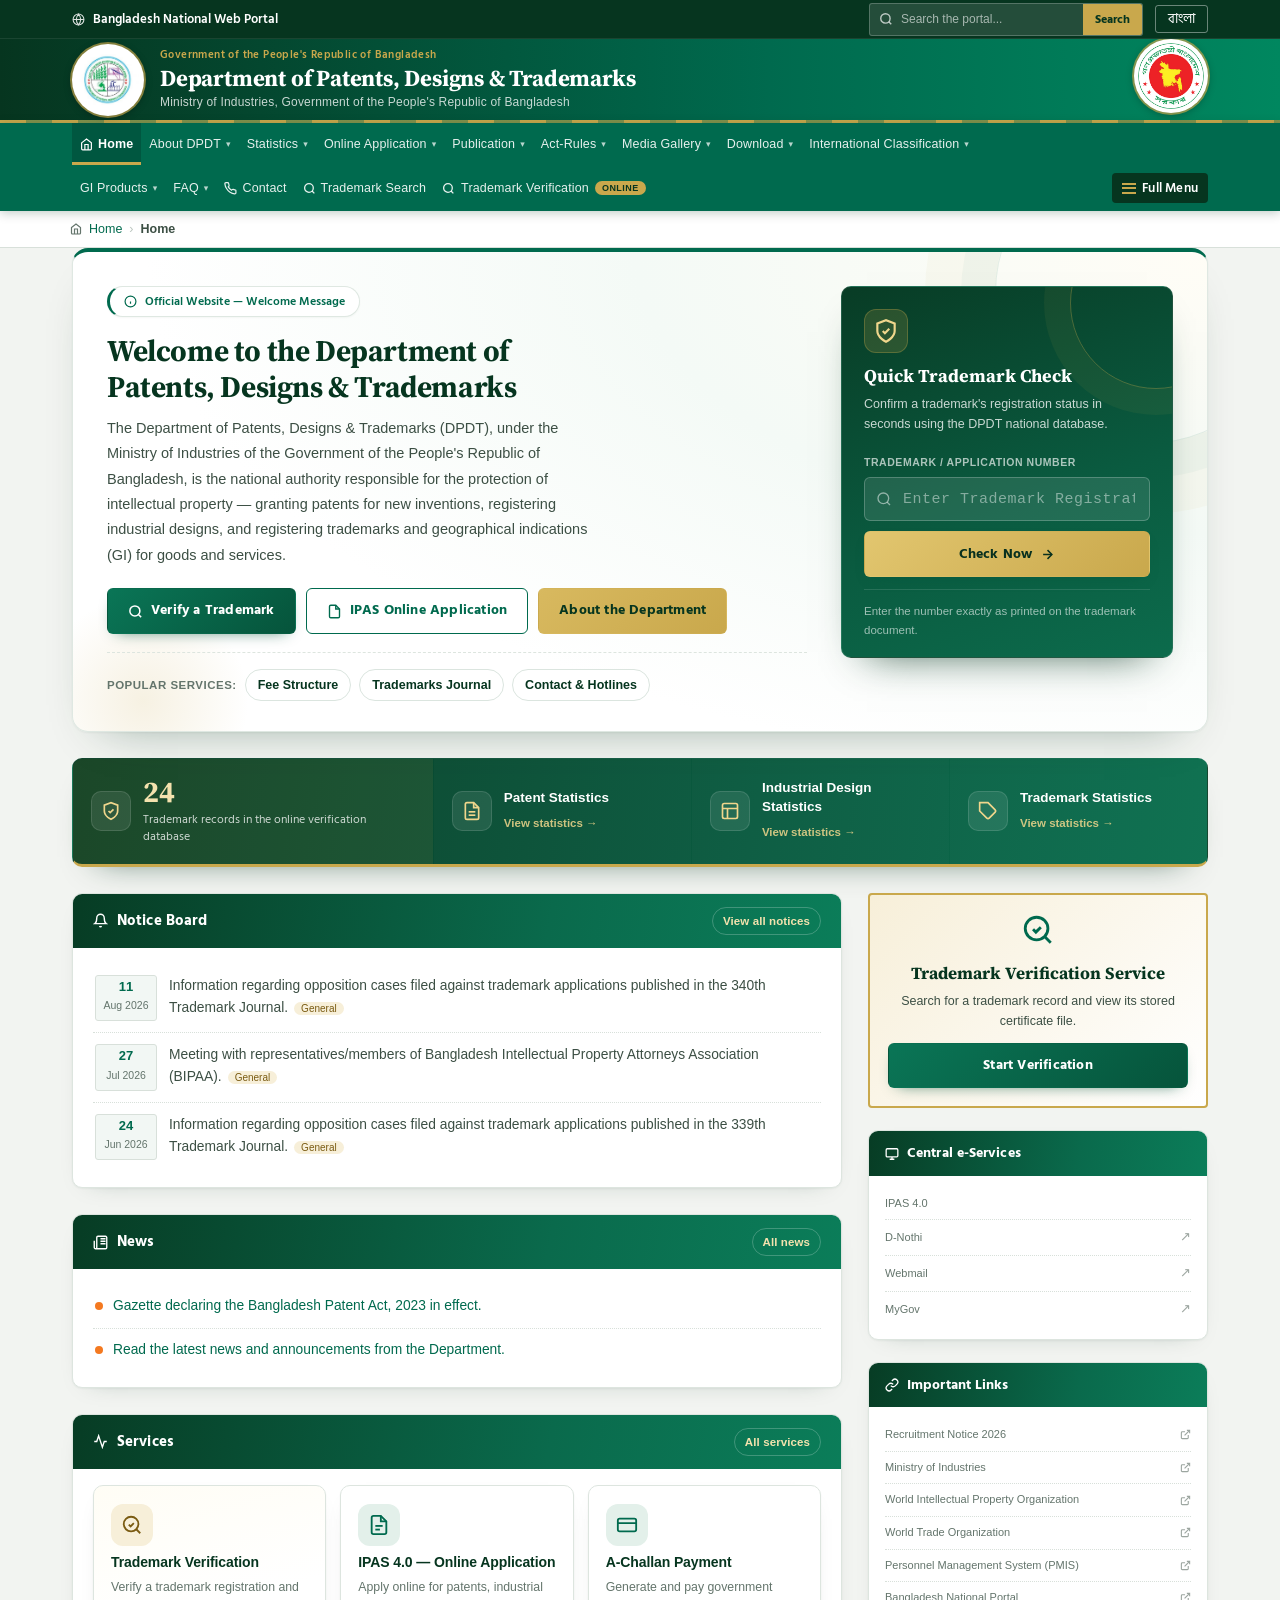
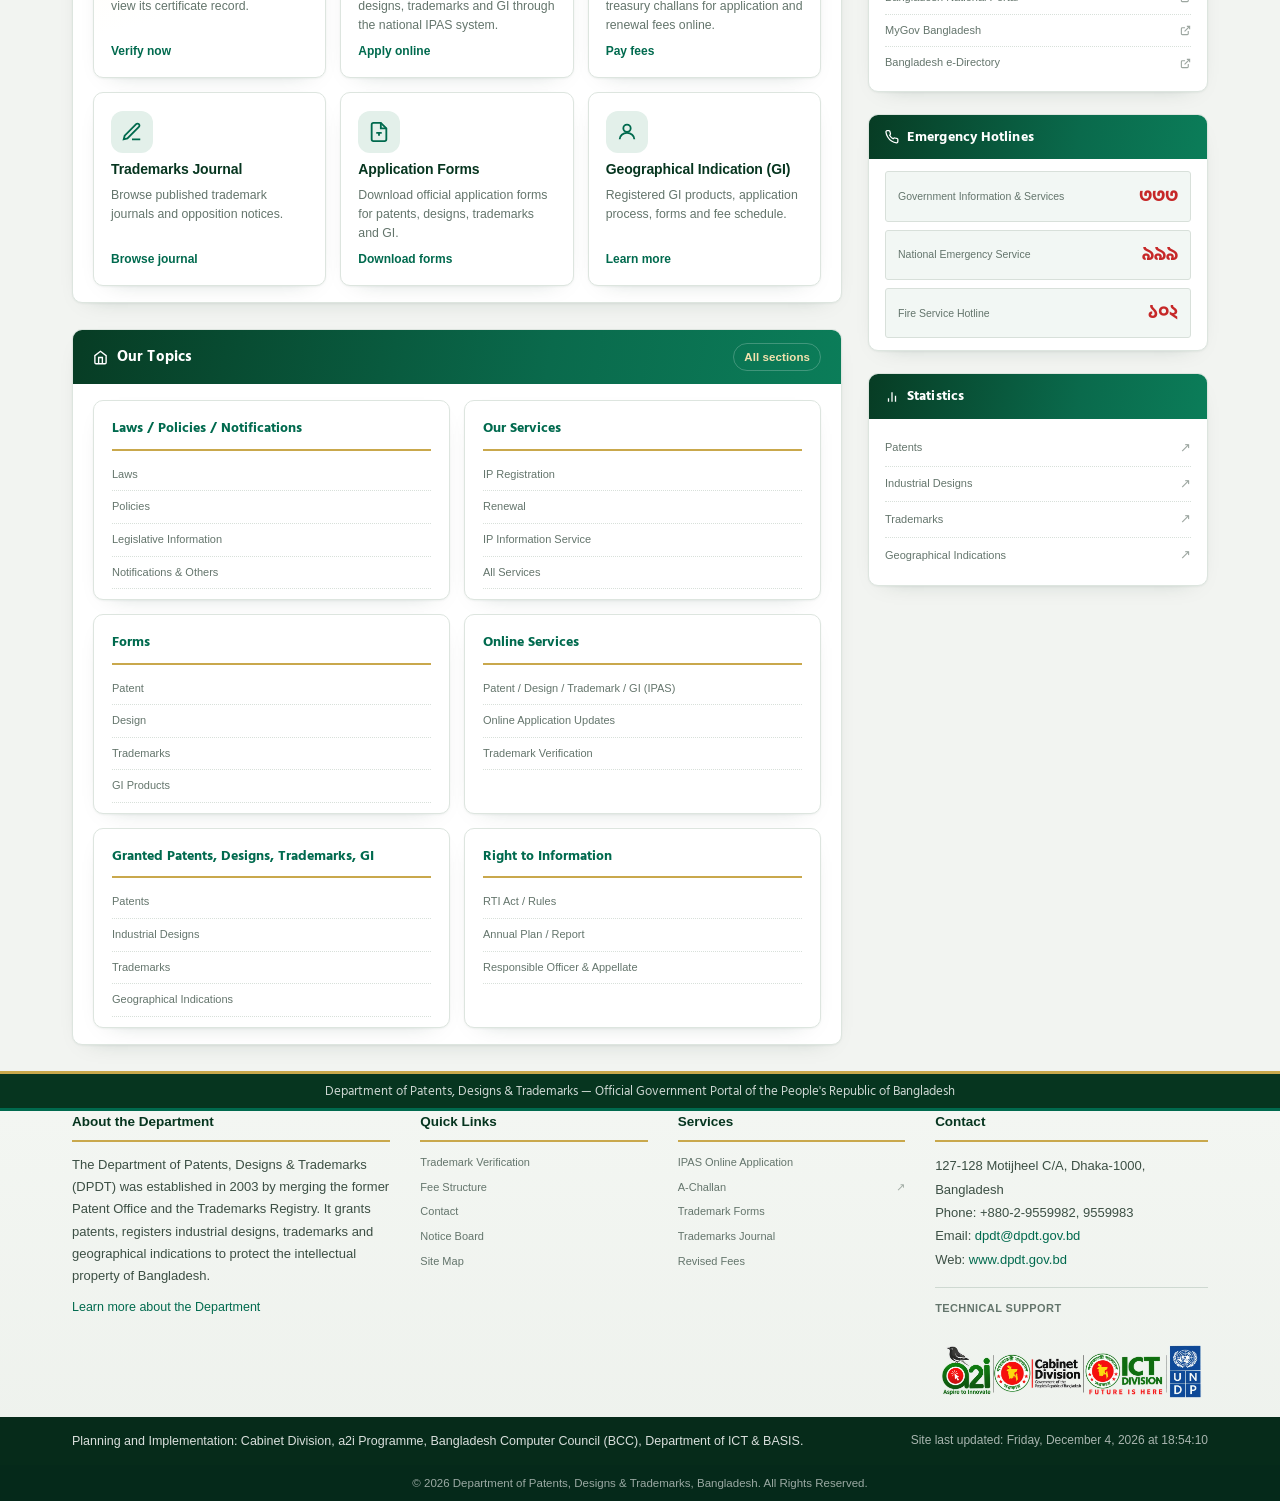
<file: index.html>
<!DOCTYPE html>
<html lang="en">
<head>
<meta charset="UTF-8">
<meta name="viewport" content="width=device-width, initial-scale=1.0">
<meta name="description" content="Department of Patents, Designs & Trademarks (DPDT), Ministry of Industries, Government of the People's Republic of Bangladesh — official-style public service portal with online trademark verification.">
<title>Home | Department of Patents, Designs & Trademarks, Bangladesh</title>
<link rel="icon" type="image/png" href="/seal.png">
<link rel="preconnect" href="https://fonts.googleapis.com">
<link rel="preconnect" href="https://fonts.gstatic.com" crossorigin>
<link href="https://fonts.googleapis.com/css2?family=Hind+Siliguri:wght@400;500;600;700&family=Noto+Serif+Bengali:wght@400;600;700&family=Source+Serif+4:ital,wght@0,400;0,600;0,700;1,400&family=Tiro+Bangla:ital@0;1&display=swap" rel="stylesheet">
<link rel="stylesheet" href="/style.css">
</head>
<body>

<a class="skip-link" href="#main-content">Skip to main content</a>

<!-- ═══════════════════════════════════════════════════════════
     TOP NATIONAL WEB PORTAL BAR
═══════════════════════════════════════════════════════════ -->
<div class="national-bar">
  <div class="container national-bar-inner">
    <a class="national-portal-link" href="http://bangladesh.gov.bd" target="_blank" rel="noopener">
      <svg width="13" height="13" viewBox="0 0 24 24" fill="none" stroke="currentColor" stroke-width="2"><circle cx="12" cy="12" r="10"/><line x1="2" y1="12" x2="22" y2="12"/><path d="M12 2a15.3 15.3 0 0 1 4 10 15.3 15.3 0 0 1-4 10 15.3 15.3 0 0 1-4-10 15.3 15.3 0 0 1 4-10z"/></svg>
      <span data-en="Bangladesh National Web Portal" data-bn="বাংলাদেশ জাতীয় তথ্য বাতায়ন">Bangladesh National Web Portal</span>
    </a>
    <div class="national-bar-right">
      <form class="top-search" id="topSearchForm" role="search" aria-label="General site search">
        <svg class="ts-icon" width="14" height="14" viewBox="0 0 24 24" fill="none" stroke="currentColor" stroke-width="2.4"><circle cx="11" cy="11" r="8"/><line x1="21" y1="21" x2="16.65" y2="16.65"/></svg>
        <input type="search" id="topSearchInput" placeholder="Search the portal..." aria-label="Search the portal" autocomplete="off">
        <button type="submit" id="topSearchBtn" aria-label="Search">
          <span data-en="Search" data-bn="অনুসন্ধান">Search</span>
        </button>
      </form>
      <button class="lang-toggle" id="langToggle" type="button" aria-label="Switch language">বাংলা</button>
    </div>
  </div>
  <div class="search-results hidden" id="siteSearchResults"></div>
</div>

<!-- ═══════════════════════════════════════════════════════════
     MAIN GOVERNMENT HEADER
═══════════════════════════════════════════════════════════ -->
<header class="site-header">
  <div class="container header-inner">
    <div class="header-brand">
      <img src="/logo.jpeg" alt="Government of the People's Republic of Bangladesh Emblem" class="brand-emblem">
      <div class="brand-text">
        <span class="brand-gov-line" data-en="Government of the People's Republic of Bangladesh" data-bn="গণপ্রজাতন্ত্রী বাংলাদেশ সরকার">গণপ্রজাতন্ত্রী বাংলাদেশ সরকার</span>
        <h1 class="brand-title" data-en="Department of Patents, Designs & Trademarks" data-bn="পেটেন্ট, শিল্প-নকশা ও ট্রেডমার্কস অধিদপ্তর">Department of Patents, Designs &amp; Trademarks</h1>
        <span class="brand-sub" data-en="Ministry of Industries, Government of the People's Republic of Bangladesh" data-bn="শিল্প মন্ত্রণালয়, গণপ্রজাতন্ত্রী বাংলাদেশ সরকার">Ministry of Industries, Government of the People's Republic of Bangladesh</span>
      </div>
    </div>
    <div class="header-side">
      <img src="/seal.png" alt="Official Seal of the Department" class="brand-seal">
    </div>
  </div>
</header>

<!-- ═══════════════════════════════════════════════════════════
     PRIMARY NAVIGATION
═══════════════════════════════════════════════════════════ -->
<nav class="primary-nav" aria-label="Main navigation">
  <div class="container nav-inner">
    <div class="nav-rows" id="navList">
      <ul class="nav-list nav-row-primary" id="navRowPrimary"></ul>
      <div class="nav-row-secondary">
        <ul class="nav-list" id="navRowSecondary"></ul>
        <button class="nav-menu-btn" id="menuBtn" type="button">
          <span class="burger"><span></span><span></span><span></span></span>
          <span class="menu-label" data-en="Full Menu" data-bn="সকল মেনু">Full Menu</span>
        </button>
      </div>
    </div>
    <button class="nav-hamburger" id="navHamburger" type="button" aria-label="Open menu">
      <span><i></i><i></i><i></i></span>
      <span class="menu-label" data-en="Menu" data-bn="মেনু">Menu</span>
    </button>
  </div>
</nav>

<!-- ═══════════════════════════════════════════════════════════
     FULL MENU OVERLAY
═══════════════════════════════════════════════════════════ -->
<div class="mega-overlay" id="megaOverlay" role="dialog" aria-modal="true" aria-label="Full site menu">
  <div class="mega-panel">
    <div class="mega-head">
      <span data-en="All Sections — DPDT Bangladesh" data-bn="সকল বিভাগ — পেটেন্ট, শিল্প-নকশা ও ট্রেডমার্কস অধিদপ্তর">All Sections — DPDT Bangladesh</span>
      <button class="mega-close" id="megaClose" type="button" aria-label="Close">&times;</button>
    </div>
    <div class="mega-body" id="megaBody"></div>
  </div>
</div>

<!-- ═══════════════════════════════════════════════════════════
     MOBILE DRAWER
═══════════════════════════════════════════════════════════ -->
<div class="mobile-drawer" id="mobileDrawer" aria-label="Mobile menu">
  <div class="mobile-drawer-head">
    <span data-en="Menu" data-bn="মেনু">Menu</span>
    <span class="mobile-head-actions">
      <button class="mobile-lang" id="mobileLangToggle" type="button" aria-label="Switch language">বাংলা</button>
      <button class="mobile-close" id="mobileClose" type="button" aria-label="Close">&times;</button>
    </span>
  </div>
  <nav class="mobile-nav" id="mobileNav"></nav>
</div>
<div class="scrim" id="scrim"></div>

<!-- ═══════════════════════════════════════════════════════════
     BREADCRUMB
═══════════════════════════════════════════════════════════ -->
<div class="breadcrumb">
  <div class="crumb-inner">
    <svg width="12" height="12" viewBox="0 0 24 24" fill="none" stroke="currentColor" stroke-width="2.4"><path d="M3 9l9-7 9 7v11a2 2 0 0 1-2 2H5a2 2 0 0 1-2-2z"/><polyline points="9 22 9 12 15 12 15 22"/></svg>
    <a href="/" data-internal="1" data-en="Home" data-bn="হোম">Home</a>
    <span class="sep">&rsaquo;</span>
    <span class="current" id="crumbCurrent">Home</span>
  </div>
</div>

<main id="main-content">

  <!-- ═══════════════════════════════════════════════════════
       VIEW: HOME
  ═══════════════════════════════════════════════════════ -->
  <section class="view active" id="view-home">
    <div class="container page">

      <!-- Hero / Welcome -->
      <div class="hero">
        <div class="hero-inner">
          <div class="hero-copy">
            <div class="hero-eyebrow">
              <svg width="13" height="13" viewBox="0 0 24 24" fill="none" stroke="currentColor" stroke-width="2.2"><circle cx="12" cy="12" r="10"/><path d="M12 16v-4M12 8h.01"/></svg>
              <span data-en="Official Website — Welcome Message" data-bn="স্বাগত বার্তা — অফিসিয়াল ওয়েবসাইট">Official Website — Welcome Message</span>
            </div>
            <h2>
              <span data-en="Welcome to the Department of Patents, Designs &amp; Trademarks" data-bn="পেটেন্ট, শিল্প-নকশা ও ট্রেডমার্কস অধিদপ্তরে স্বাগতম">Welcome to the Department of Patents, Designs &amp; Trademarks</span>
            </h2>
            <p class="bn-text" data-en="The Department of Patents, Designs & Trademarks (DPDT), under the Ministry of Industries of the Government of the People's Republic of Bangladesh, is the national authority responsible for the protection of intellectual property — granting patents for new inventions, registering industrial designs, and registering trademarks and geographical indications (GI) for goods and services."
               data-bn="গণপ্রজাতন্ত্রী বাংলাদেশ সরকারের শিল্প মন্ত্রণালয়ের নিয়ন্ত্রণাধীন পেটেন্ট, শিল্প-নকশা ও ট্রেডমার্কস অধিদপ্তরের অফিসিয়াল ওয়েবসাইটে আপনাকে স্বাগত। সাবেক ‘পেটেন্ট অফিস’ এবং ‘ট্রেডমার্কস রেজিস্ট্রি’ অফিস দুটি একীভূত করে ২০০৩ সালে পেটেন্ট, ডিজাইন ও ট্রেডমার্কস অধিদপ্তর হিসাবে এটি কার্যক্রম শুরু করে। এই অধিদপ্তরের মূল কার্যাবলীর মধ্যে রয়েছে মেধা সম্পদ সুরক্ষায় নতুন নতুন উদ্ভাবনের পেটেন্ট, ডিজাইন সত্ত্ব মঞ্জুর করা, পণ্য ও সেবার ট্রেডমার্ক ও ভৌগোলিক নির্দেশক পণ্য নিবন্ধন করা।">
              The Department of Patents, Designs &amp; Trademarks (DPDT), under the Ministry of Industries of the Government of the People's Republic of Bangladesh, is the national authority responsible for the protection of intellectual property — granting patents for new inventions, registering industrial designs, and registering trademarks and geographical indications (GI) for goods and services.
            </p>
            <div class="hero-actions">
              <a class="btn btn-green" href="/verify" data-internal="1">
                <svg width="15" height="15" viewBox="0 0 24 24" fill="none" stroke="currentColor" stroke-width="2.4"><circle cx="11" cy="11" r="8"/><line x1="21" y1="21" x2="16.65" y2="16.65"/></svg>
                <span data-en="Verify a Trademark" data-bn="ট্রেডমার্ক যাচাই করুন">Verify a Trademark</span>
              </a>
              <a class="btn btn-outline" href="/online-application" data-internal="1">
                <svg width="15" height="15" viewBox="0 0 24 24" fill="none" stroke="currentColor" stroke-width="2.2"><path d="M14 2H6a2 2 0 0 0-2 2v16a2 2 0 0 0 2 2h12a2 2 0 0 0 2-2V8z"/><polyline points="14 2 14 8 20 8"/></svg>
                <span data-en="IPAS Online Application" data-bn="অনলাইন আবেদন (আইপাস)">IPAS Online Application</span>
              </a>
              <a class="btn btn-gold" href="/about" data-internal="1">
                <span data-en="About the Department" data-bn="অধিদপ্তর সম্পর্কিত">About the Department</span>
              </a>
            </div>
            <div class="hero-chips">
              <span class="hc-label" data-en="Popular services:" data-bn="জনপ্রিয় সেবা:">Popular services:</span>
              <a class="hero-chip" href="/verify?page=fee" data-internal="1"><span data-en="Fee Structure" data-bn="ফি কাঠামো">Fee Structure</span></a>
              <a class="hero-chip" href="/trademarks-journal" data-internal="1"><span data-en="Trademarks Journal" data-bn="ট্রেডমার্কস জার্নাল">Trademarks Journal</span></a>
              <a class="hero-chip" href="/verify?page=contact" data-internal="1"><span data-en="Contact &amp; Hotlines" data-bn="যোগাযোগ ও হটলাইন">Contact &amp; Hotlines</span></a>
            </div>
          </div>

          <aside class="hero-card">
            <div class="hc-icon">
              <svg width="26" height="26" viewBox="0 0 24 24" fill="none" stroke="currentColor" stroke-width="2"><path d="M12 22s8-4 8-10V5l-8-3-8 3v7c0 6 8 10 8 10z"/><path d="M9 12l2 2 4-4"/></svg>
            </div>
            <h3 data-en="Quick Trademark Check" data-bn="দ্রুত ট্রেডমার্ক যাচাই">Quick Trademark Check</h3>
            <p data-en="Confirm a trademark's registration status in seconds using the DPDT national database." data-bn="ডিপিডিটি জাতীয় ডেটাবেজ ব্যবহার করে কয়েক সেকেন্ডে ট্রেডমার্কের নিবন্ধন অবস্থা নিশ্চিত করুন।">Confirm a trademark's registration status in seconds using the DPDT national database.</p>
            <form class="hero-verify" onsubmit="event.preventDefault();var v=document.getElementById('heroTm').value.trim();if(v)navigate('/verify?reg_no='+encodeURIComponent(v));">
              <label for="heroTm" data-en="Trademark / Application Number" data-bn="ট্রেডমার্ক / আবেদন নম্বর">Trademark / Application Number</label>
              <div class="hero-input-wrap">
                <svg width="16" height="16" viewBox="0 0 24 24" fill="none" stroke="currentColor" stroke-width="2"><circle cx="11" cy="11" r="8"/><line x1="21" y1="21" x2="16.65" y2="16.65"/></svg>
                <input id="heroTm" type="text" inputmode="numeric" placeholder="Enter Trademark Registration / Application Number" autocomplete="off" aria-label="Trademark registration or application number">
              </div>
              <button class="btn btn-green" type="submit">
                <span data-en="Check Now" data-bn="এখনই যাচাই করুন">Check Now</span>
                <svg width="15" height="15" viewBox="0 0 24 24" fill="none" stroke="currentColor" stroke-width="2.4"><line x1="5" y1="12" x2="19" y2="12"/><polyline points="12 5 19 12 12 19"/></svg>
              </button>
            </form>
            <div class="hero-card-foot">
              <span data-en="Enter the number exactly as printed on the trademark document." data-bn="ট্রেডমার্ক নথিতে যে নম্বরটি মুদ্রিত আছে তা হুবহু লিখুন।">Enter the number exactly as printed on the trademark document.</span>
            </div>
          </aside>
        </div>
      </div>

      <!-- Statistics band -->
      <div class="stats-band">
        <div class="stat-item stat-primary">
          <span class="stat-icon">
            <svg width="20" height="20" viewBox="0 0 24 24" fill="none" stroke="currentColor" stroke-width="2"><path d="M12 22s8-4 8-10V5l-8-3-8 3v7c0 6 8 10 8 10z"/><path d="M9 12l2 2 4-4"/></svg>
          </span>
          <div class="stat-body">
            <div class="num" id="recordCount">—</div>
            <div class="lbl"><span data-en="Trademark records in the online verification database" data-bn="অনলাইন যাচাইকরণ ডেটাবেজে ট্রেডমার্ক রেকর্ড">Trademark records in the online verification database</span></div>
          </div>
        </div>
        <a class="stat-item stat-link" href="https://dpdt.gov.bd/pages/static-pages/6922df1c933eb65569e1fed9" target="_blank" rel="noopener">
          <span class="stat-icon">
            <svg width="20" height="20" viewBox="0 0 24 24" fill="none" stroke="currentColor" stroke-width="2"><path d="M14 2H6a2 2 0 0 0-2 2v16a2 2 0 0 0 2 2h12a2 2 0 0 0 2-2V8z"/><polyline points="14 2 14 8 20 8"/><line x1="16" y1="13" x2="8" y2="13"/><line x1="16" y1="17" x2="8" y2="17"/></svg>
          </span>
          <div class="stat-body">
            <div class="stat-title"><span data-en="Patent Statistics" data-bn="পেটেন্ট পরিসংখ্যান">Patent Statistics</span></div>
            <span class="stat-go"><span data-en="View statistics" data-bn="পরিসংখ্যান দেখুন">View statistics</span> &rarr;</span>
          </div>
        </a>
        <a class="stat-item stat-link" href="https://dpdt.gov.bd/pages/static-pages/6922dd30933eb65569e13db9" target="_blank" rel="noopener">
          <span class="stat-icon">
            <svg width="20" height="20" viewBox="0 0 24 24" fill="none" stroke="currentColor" stroke-width="2"><rect x="3" y="3" width="18" height="18" rx="2"/><path d="M3 9h18M9 21V9"/></svg>
          </span>
          <div class="stat-body">
            <div class="stat-title"><span data-en="Industrial Design Statistics" data-bn="শিল্প-নকশা পরিসংখ্যান">Industrial Design Statistics</span></div>
            <span class="stat-go"><span data-en="View statistics" data-bn="পরিসংখ্যান দেখুন">View statistics</span> &rarr;</span>
          </div>
        </a>
        <a class="stat-item stat-link" href="https://dpdt.gov.bd/pages/static-pages/6922dc00933eb65569e0de4f" target="_blank" rel="noopener">
          <span class="stat-icon">
            <svg width="20" height="20" viewBox="0 0 24 24" fill="none" stroke="currentColor" stroke-width="2"><path d="M20.59 13.41l-7.17 7.17a2 2 0 0 1-2.83 0L2 12V2h10l8.59 8.59a2 2 0 0 1 0 2.82z"/><line x1="7" y1="7" x2="7.01" y2="7"/></svg>
          </span>
          <div class="stat-body">
            <div class="stat-title"><span data-en="Trademark Statistics" data-bn="ট্রেডমার্কস পরিসংখ্যান">Trademark Statistics</span></div>
            <span class="stat-go"><span data-en="View statistics" data-bn="পরিসংখ্যান দেখুন">View statistics</span> &rarr;</span>
          </div>
        </a>
      </div>

      <div class="home-grid">
        <!-- MAIN COLUMN -->
        <div class="home-main">

          <!-- Notice Board -->
          <div class="panel">
            <div class="panel-head">
              <div class="pt">
                <svg width="15" height="15" viewBox="0 0 24 24" fill="none" stroke="currentColor" stroke-width="2.2"><path d="M18 8A6 6 0 0 0 6 8c0 7-3 9-3 9h18s-3-2-3-9"/><path d="M13.73 21a2 2 0 0 1-3.46 0"/></svg>
                <span data-en="Notice Board" data-bn="নোটিশ বোর্ড">Notice Board</span>
              </div>
              <a class="view-all" href="https://dpdt.gov.bd/pages/notices" target="_blank" rel="noopener" data-en="View all notices" data-bn="সকল নোটিশ দেখুন">View all notices</a>
            </div>
            <div class="panel-body">
              <ul class="notice-list" id="noticeList"></ul>
            </div>
          </div>

          <!-- News -->
          <div class="panel">
            <div class="panel-head">
              <div class="pt">
                <svg width="15" height="15" viewBox="0 0 24 24" fill="none" stroke="currentColor" stroke-width="2.2"><path d="M4 22h16a2 2 0 0 0 2-2V4a2 2 0 0 0-2-2H8a2 2 0 0 0-2 2v16a2 2 0 0 1-4 0V9"/><line x1="12" y1="6" x2="20" y2="6"/><line x1="12" y1="10" x2="20" y2="10"/><line x1="12" y1="14" x2="20" y2="14"/></svg>
                <span data-en="News" data-bn="খবর">News</span>
              </div>
              <a class="view-all" href="https://dpdt.gov.bd/pages/news/" target="_blank" rel="noopener" data-en="All news" data-bn="সকল খবর">All news</a>
            </div>
            <div class="panel-body">
              <div class="news-item">
                <span class="n-dot"></span>
                <a href="https://dpdt.gov.bd/pages/news/bangladesh-patent-act-2023-gazette" target="_blank" rel="noopener"
                   data-en="Gazette declaring the Bangladesh Patent Act, 2023 in effect."
                   data-bn="বাংলাদেশ পেটেন্ট আইন, ২০২৩ কার্যকর এর গেজেট">Gazette declaring the Bangladesh Patent Act, 2023 in effect.</a>
              </div>
              <div class="news-item">
                <span class="n-dot"></span>
                <a href="https://dpdt.gov.bd/pages/news/" target="_blank" rel="noopener"
                   data-en="Read the latest news and announcements from the Department."
                   data-bn="অধিদপ্তরের সর্বশেষ খবর ও ঘোষণা পড়ুন।">Read the latest news and announcements from the Department.</a>
              </div>
            </div>
          </div>

          <!-- Services -->
          <div class="panel">
            <div class="panel-head">
              <div class="pt">
                <svg width="15" height="15" viewBox="0 0 24 24" fill="none" stroke="currentColor" stroke-width="2.2"><path d="M22 12h-4l-3 9L9 3l-3 9H2"/></svg>
                <span data-en="Services" data-bn="সেবা সমূহ">Services</span>
              </div>
              <a class="view-all" href="https://dpdt.gov.bd/pages/service-boxes" target="_blank" rel="noopener" data-en="All services" data-bn="সব দেখুন">All services</a>
            </div>
            <div class="panel-body">
              <div class="service-grid">

                <a class="service-tile featured" href="/verify" data-internal="1">
                  <span class="st-icon">
                    <svg width="22" height="22" viewBox="0 0 24 24" fill="none" stroke="currentColor" stroke-width="2"><circle cx="11" cy="11" r="8"/><line x1="21" y1="21" x2="16.65" y2="16.65"/><path d="M8.5 11.5l2 2 3.5-3.5"/></svg>
                  </span>
                  <h3 data-en="Trademark Verification" data-bn="ট্রেডমার্ক যাচাইকরণ">Trademark Verification</h3>
                  <p data-en="Verify a trademark registration and view its certificate record." data-bn="ট্রেডমার্কের নিবন্ধন যাচাই করুন এবং সনদ রেকর্ড দেখুন।">Verify a trademark registration and view its certificate record.</p>
                  <span class="st-go" data-en="Verify now" data-bn="এখনই যাচাই করুন">Verify now &rarr;</span>
                </a>

                <a class="service-tile" href="/online-application" data-internal="1">
                  <span class="st-icon">
                    <svg width="22" height="22" viewBox="0 0 24 24" fill="none" stroke="currentColor" stroke-width="2"><path d="M14 2H6a2 2 0 0 0-2 2v16a2 2 0 0 0 2 2h12a2 2 0 0 0 2-2V8z"/><polyline points="14 2 14 8 20 8"/><line x1="8" y1="13" x2="16" y2="13"/><line x1="8" y1="17" x2="13" y2="17"/></svg>
                  </span>
                  <h3 data-en="IPAS 4.0 — Online Application" data-bn="আইপাস ৪.০ — অনলাইন আবেদন">IPAS 4.0 — Online Application</h3>
                  <p data-en="Apply online for patents, industrial designs, trademarks and GI through the national IPAS system." data-bn="জাতীয় আইপাস সিস্টেমে পেটেন্ট, শিল্প-নকশা, ট্রেডমার্ক ও জিআই-এর জন্য অনলাইনে আবেদন করুন।">Apply online for patents, industrial designs, trademarks and GI through the national IPAS system.</p>
                  <span class="st-go" data-en="Apply online" data-bn="অনলাইনে আবেদন করুন">Apply online &rarr;</span>
                </a>

                <a class="service-tile" href="https://www.achallan.gov.bd/" target="_blank" rel="noopener">
                  <span class="st-icon">
                    <svg width="22" height="22" viewBox="0 0 24 24" fill="none" stroke="currentColor" stroke-width="2"><rect x="2" y="5" width="20" height="14" rx="2"/><line x1="2" y1="10" x2="22" y2="10"/></svg>
                  </span>
                  <h3 data-en="A-Challan Payment" data-bn="A চালান লিংক">A-Challan Payment</h3>
                  <p data-en="Generate and pay government treasury challans for application and renewal fees online." data-bn="আবেদন ও নবায়ন ফি পরিশোধের জন্য সরকারি ট্রেজারি চালান অনলাইনে তৈরি ও পরিশোধ করুন।">Generate and pay government treasury challans for application and renewal fees online.</p>
                  <span class="st-go" data-en="Pay fees" data-bn="ফি পরিশোধ করুন">Pay fees &rarr;</span>
                </a>

                <a class="service-tile" href="/trademarks-journal" data-internal="1">
                  <span class="st-icon">
                    <svg width="22" height="22" viewBox="0 0 24 24" fill="none" stroke="currentColor" stroke-width="2"><path d="M12 20h9"/><path d="M16.5 3.5a2.121 2.121 0 0 1 3 3L7 19l-4 1 1-4L16.5 3.5z"/></svg>
                  </span>
                  <h3 data-en="Trademarks Journal" data-bn="ট্রেডমার্কস জার্নাল">Trademarks Journal</h3>
                  <p data-en="Browse published trademark journals and opposition notices." data-bn="প্রকাশিত ট্রেডমার্ক জার্নাল ও অপোজিশন নোটিশ দেখুন।">Browse published trademark journals and opposition notices.</p>
                  <span class="st-go" data-en="Browse journal" data-bn="জার্নাল দেখুন">Browse journal &rarr;</span>
                </a>

                <a class="service-tile" href="/trademark-forms" data-internal="1">
                  <span class="st-icon">
                    <svg width="22" height="22" viewBox="0 0 24 24" fill="none" stroke="currentColor" stroke-width="2"><path d="M14 2H6a2 2 0 0 0-2 2v16a2 2 0 0 0 2 2h12a2 2 0 0 0 2-2V8z"/><polyline points="14 2 14 8 20 8"/><line x1="12" y1="12" x2="12" y2="16"/><line x1="9" y1="13" x2="15" y2="13"/></svg>
                  </span>
                  <h3 data-en="Application Forms" data-bn="ফরম">Application Forms</h3>
                  <p data-en="Download official application forms for patents, designs, trademarks and GI." data-bn="পেটেন্ট, ডিজাইন, ট্রেডমার্ক ও জিআই-এর সরকারি আবেদন ফরম ডাউনলোড করুন।">Download official application forms for patents, designs, trademarks and GI.</p>
                  <span class="st-go" data-en="Download forms" data-bn="ফরম ডাউনলোড করুন">Download forms &rarr;</span>
                </a>

                <a class="service-tile" href="https://dpdt.gov.bd/pages/static-pages/6922dc71933eb65569e10685" target="_blank" rel="noopener">
                  <span class="st-icon">
                    <svg width="22" height="22" viewBox="0 0 24 24" fill="none" stroke="currentColor" stroke-width="2"><circle cx="12" cy="8" r="4"/><path d="M4 20c0-4 3.6-7 8-7s8 3 8 7"/></svg>
                  </span>
                  <h3 data-en="Geographical Indication (GI)" data-bn="ভৌগোলিক নির্দেশক (জিআই) পণ্য">Geographical Indication (GI)</h3>
                  <p data-en="Registered GI products, application process, forms and fee schedule." data-bn="নিবন্ধিত জিআই পণ্য, আবেদন প্রক্রিয়া, ফরম ও ফি সিডিউল।">Registered GI products, application process, forms and fee schedule.</p>
                  <span class="st-go" data-en="Learn more" data-bn="আরও জানুন">Learn more &rarr;</span>
                </a>

              </div>
            </div>
          </div>

          <!-- Our Topics -->
          <div class="panel">
            <div class="panel-head">
              <div class="pt">
                <svg width="15" height="15" viewBox="0 0 24 24" fill="none" stroke="currentColor" stroke-width="2.2"><path d="M3 9l9-7 9 7v11a2 2 0 0 1-2 2H5a2 2 0 0 1-2-2z"/><polyline points="9 22 9 12 15 12 15 22"/></svg>
                <span data-en="Our Topics" data-bn="আমাদের বিষয়">Our Topics</span>
              </div>
              <a class="view-all" href="https://dpdt.gov.bd/pages/service-boxes" target="_blank" rel="noopener" data-en="All sections" data-bn="সব দেখুন">All sections</a>
            </div>
            <div class="panel-body">
              <div class="cat-grid">

                <div class="cat-block">
                  <h3 data-en="Laws / Policies / Notifications" data-bn="আইন/নীতিমালা/প্রজ্ঞাপন/পরিপত্র">Laws / Policies / Notifications</h3>
                  <ul>
                    <li><a href="https://dpdt.gov.bd/pages/laws" target="_blank" rel="noopener"><span class="bn">আইন</span><span class="en">Laws</span></a></li>
                    <li><a href="https://dpdt.gov.bd/pages/policies" target="_blank" rel="noopener"><span class="bn">নীতিমালা</span><span class="en">Policies</span></a></li>
                    <li><a href="https://dpdt.gov.bd/pages/legislative-informations" target="_blank" rel="noopener"><span class="bn">বিধিবিধান</span><span class="en">Legislative Information</span></a></li>
                    <li><a href="https://dpdt.gov.bd/pages/static-pages/6922dd2a933eb65569e13c11" target="_blank" rel="noopener"><span class="bn">প্রজ্ঞাপন ও অন্যান্য</span><span class="en">Notifications &amp; Others</span></a></li>
                  </ul>
                </div>

                <div class="cat-block">
                  <h3 data-en="Our Services" data-bn="আমাদের সেবা সমূহ">Our Services</h3>
                  <ul>
                    <li><a href="https://dpdt.gov.bd/pages/static-pages/6922df8b933eb65569e22aeb" target="_blank" rel="noopener"><span class="bn">মেধাস্বত্ব বিষয়ক নিবন্ধন</span><span class="en">IP Registration</span></a></li>
                    <li><a href="https://dpdt.gov.bd/pages/static-pages/6922dc6b933eb65569e1042a" target="_blank" rel="noopener"><span class="bn">নিবন্ধিত মেধাস্বত্বের নবায়ণ</span><span class="en">Renewal</span></a></li>
                    <li><a href="https://dpdt.gov.bd/pages/static-pages/6922dccc933eb65569e121e0" target="_blank" rel="noopener"><span class="bn">নিবন্ধিত মেধাসম্পদের তথ্য প্রদান</span><span class="en">IP Information Service</span></a></li>
                    <li><a href="https://dpdt.gov.bd/pages/office-process-maps" target="_blank" rel="noopener"><span class="bn">সকল সেবা</span><span class="en">All Services</span></a></li>
                  </ul>
                </div>

                <div class="cat-block">
                  <h3 data-en="Forms" data-bn="ফরম">Forms</h3>
                  <ul>
                    <li><a href="https://dpdt.gov.bd/pages/static-pages/6922dce0933eb65569e12878" target="_blank" rel="noopener"><span class="bn">পেটেন্ট</span><span class="en">Patent</span></a></li>
                    <li><a href="https://dpdt.gov.bd/pages/static-pages/6922dfde933eb65569e24690" target="_blank" rel="noopener"><span class="bn">ডিজাইন</span><span class="en">Design</span></a></li>
                    <li><a href="/trademark-forms" data-internal="1"><span class="bn">ট্রেডমার্কস</span><span class="en">Trademarks</span></a></li>
                    <li><a href="https://dpdt.gov.bd/pages/static-pages/6922dc71933eb65569e10685" target="_blank" rel="noopener"><span class="bn">ভৌগোলিক নির্দেশক পণ্য</span><span class="en">GI Products</span></a></li>
                  </ul>
                </div>

                <div class="cat-block">
                  <h3 data-en="Online Services" data-bn="অনলাইন সেবা">Online Services</h3>
                  <ul>
                    <li><a href="https://dpdt.gov.bd/pages/static-pages/6922e04d933eb65569e2666d" target="_blank" rel="noopener"><span class="bn">পেটেন্ট / ডিজাইন / ট্রেডমার্কস / জিআই</span><span class="en">Patent / Design / Trademark / GI (IPAS)</span></a></li>
                    <li><a href="https://dpdt.gov.bd/pages/static-pages/6922e02a933eb65569e25ca3" target="_blank" rel="noopener"><span class="bn">অনলাইন আবেদন হালনাগাদ তথ্য</span><span class="en">Online Application Updates</span></a></li>
                    <li><a href="/verify" data-internal="1"><span class="bn">ট্রেডমার্ক যাচাইকরণ</span><span class="en">Trademark Verification</span></a></li>
                  </ul>
                </div>

                <div class="cat-block">
                  <h3 data-en="Granted Patents, Designs, Trademarks, GI" data-bn="মঞ্জুরকৃত পেটেন্ট, শিল্প-নকশা, ট্রেডমার্ক, জিআই">Granted Patents, Designs, Trademarks, GI</h3>
                  <ul>
                    <li><a href="https://dpdt.gov.bd/pages/static-pages/6922e022933eb65569e25a5a" target="_blank" rel="noopener"><span class="bn">পেটেন্ট</span><span class="en">Patents</span></a></li>
                    <li><a href="https://dpdt.gov.bd/pages/static-pages/6922dfc3933eb65569e23de4" target="_blank" rel="noopener"><span class="bn">শিল্প-নকশা</span><span class="en">Industrial Designs</span></a></li>
                    <li><a href="https://dpdt.gov.bd/pages/static-pages/6922e0aa933eb65569e28164" target="_blank" rel="noopener"><span class="bn">ট্রেডমার্ক</span><span class="en">Trademarks</span></a></li>
                    <li><a href="https://dpdt.gov.bd/pages/static-pages/6922dff0933eb65569e24bcf" target="_blank" rel="noopener"><span class="bn">জিআই</span><span class="en">Geographical Indications</span></a></li>
                  </ul>
                </div>

                <div class="cat-block">
                  <h3 data-en="Right to Information" data-bn="তথ্য অধিকার">Right to Information</h3>
                  <ul>
                    <li><a href="https://dpdt.gov.bd/pages/static-pages/6922db89933eb65569e0ab19" target="_blank" rel="noopener"><span class="bn">তথ্য অধিকার আইন/বিধিবিধান</span><span class="en">RTI Act / Rules</span></a></li>
                    <li><a href="https://dpdt.gov.bd/pages/static-pages/6922db65933eb65569e09e72" target="_blank" rel="noopener"><span class="bn">বার্ষিক কর্মপরিকল্পনা/প্রতিবেদন</span><span class="en">Annual Plan / Report</span></a></li>
                    <li><a href="https://dpdt.gov.bd/pages/static-pages/6922dd30933eb65569e13dc7" target="_blank" rel="noopener"><span class="bn">দায়িত্বপ্রাপ্ত কর্মকর্তা ও আপিল কর্তৃপক্ষ</span><span class="en">Responsible Officer &amp; Appellate</span></a></li>
                  </ul>
                </div>

              </div>
            </div>
          </div>

        </div><!-- /home-main -->

        <!-- SIDE COLUMN -->
        <aside class="home-side">

          <!-- Verification promo -->
          <div class="verify-promo">
            <div class="vp-icon">
              <svg width="34" height="34" viewBox="0 0 24 24" fill="none" stroke="currentColor" stroke-width="2"><circle cx="11" cy="11" r="8"/><line x1="21" y1="21" x2="16.65" y2="16.65"/><path d="M8.5 11.5l2 2 3.5-3.5"/></svg>
            </div>
            <h3 data-en="Trademark Verification Service" data-bn="ট্রেডমার্ক যাচাইকরণ সেবা">Trademark Verification Service</h3>
            <p data-en="Search for a trademark record and view its stored certificate file." data-bn="ট্রেডমার্কের রেকর্ড খুঁজুন এবং সংরক্ষিত সনদ ফাইল দেখুন।">Search for a trademark record and view its stored certificate file.</p>
            <a class="btn btn-green" href="/verify" data-internal="1" style="width:100%;justify-content:center;">
              <span data-en="Start Verification" data-bn="যাচাইকরণ শুরু করুন">Start Verification</span>
            </a>
          </div>

          <!-- Central e-Services -->
          <div class="side-widget">
            <div class="side-widget-head">
              <svg width="14" height="14" viewBox="0 0 24 24" fill="none" stroke="currentColor" stroke-width="2.2"><rect x="2" y="3" width="20" height="14" rx="2"/><line x1="8" y1="21" x2="16" y2="21"/><line x1="12" y1="17" x2="12" y2="21"/></svg>
              <span data-en="Central e-Services" data-bn="কেন্দ্রীয় ই-সেবা">Central e-Services</span>
            </div>
            <div class="side-widget-body">
              <div class="side-link-list">
                <a href="/online-application" data-internal="1"><span class="bn">আইপাস ৪.০ (অনলাইন আবেদন)</span><span class="en">IPAS 4.0</span></a>
                <a href="https://d.nothi.gov.bd/login" target="_blank" rel="noopener"><span class="bn">ডি-নথি</span><span class="en">D-Nothi</span><span class="ext">↗</span></a>
                <a href="https://mail.dpdt.gov.bd/" target="_blank" rel="noopener"><span class="bn">ওয়েবমেইল</span><span class="en">Webmail</span><span class="ext">↗</span></a>
                <a href="https://www.mygov.bd/" target="_blank" rel="noopener"><span class="bn">মাইগভ</span><span class="en">MyGov</span><span class="ext">↗</span></a>
              </div>
            </div>
          </div>

          <!-- Important links -->
          <div class="side-widget">
            <div class="side-widget-head">
              <svg width="14" height="14" viewBox="0 0 24 24" fill="none" stroke="currentColor" stroke-width="2.2"><path d="M10 13a5 5 0 0 0 7.54.54l3-3a5 5 0 0 0-7.07-7.07l-1.72 1.71"/><path d="M14 11a5 5 0 0 0-7.54-.54l-3 3a5 5 0 0 0 7.07 7.07l1.71-1.71"/></svg>
              <span data-en="Important Links" data-bn="গুরুত্বপূর্ণ লিঙ্ক">Important Links</span>
            </div>
            <div class="side-widget-body">
              <div class="side-link-list" id="importantLinks"></div>
            </div>
          </div>

          <!-- Emergency hotlines -->
          <div class="side-widget">
            <div class="side-widget-head">
              <svg width="14" height="14" viewBox="0 0 24 24" fill="none" stroke="currentColor" stroke-width="2.2"><path d="M22 16.92v3a2 2 0 0 1-2.18 2 19.79 19.79 0 0 1-8.63-3.07A19.5 19.5 0 0 1 4.69 12 19.79 19.79 0 0 1 1.61 3.41 2 2 0 0 1 3.6 1.22h3a2 2 0 0 1 2 1.72c.127.96.361 1.903.7 2.81a2 2 0 0 1-.45 2.11L7.91 8.96a16 16 0 0 0 6.13 6.13l.95-.95a2 2 0 0 1 2.11-.45c.907.339 1.85.573 2.81.7A2 2 0 0 1 22 16.92z"/></svg>
              <span data-en="Emergency Hotlines" data-bn="জরুরি যোগাযোগ">Emergency Hotlines</span>
            </div>
            <div class="side-widget-body">
              <div class="hotline-grid" id="hotlineList"></div>
            </div>
          </div>

          <!-- Statistics widget -->
          <div class="side-widget">
            <div class="side-widget-head">
              <svg width="14" height="14" viewBox="0 0 24 24" fill="none" stroke="currentColor" stroke-width="2.2"><line x1="18" y1="20" x2="18" y2="10"/><line x1="12" y1="20" x2="12" y2="4"/><line x1="6" y1="20" x2="6" y2="14"/></svg>
              <span data-en="Statistics" data-bn="পরিসংখ্যান">Statistics</span>
            </div>
            <div class="side-widget-body">
              <div class="side-link-list">
                <a href="https://dpdt.gov.bd/pages/static-pages/6922df1c933eb65569e1fed9" target="_blank" rel="noopener"><span class="bn">পেটেন্ট</span><span class="en">Patents</span><span class="ext">↗</span></a>
                <a href="https://dpdt.gov.bd/pages/static-pages/6922dd30933eb65569e13db9" target="_blank" rel="noopener"><span class="bn">শিল্প-নকশা</span><span class="en">Industrial Designs</span><span class="ext">↗</span></a>
                <a href="https://dpdt.gov.bd/pages/static-pages/6922dc00933eb65569e0de4f" target="_blank" rel="noopener"><span class="bn">ট্রেডমার্কস</span><span class="en">Trademarks</span><span class="ext">↗</span></a>
                <a href="https://dpdt.gov.bd/pages/static-pages/6922dff0933eb65569e24bcf" target="_blank" rel="noopener"><span class="bn">জিআই</span><span class="en">Geographical Indications</span><span class="ext">↗</span></a>
              </div>
            </div>
          </div>

        </aside>
      </div><!-- /home-grid -->
    </div>
  </section>

  <!-- ═══════════════════════════════════════════════════════
       VIEW: TRADEMARK VERIFICATION (core functionality preserved)
  ═══════════════════════════════════════════════════════ -->
  <section class="view" id="view-verify">
    <div class="container page">

      <div class="verify-hero">
        <div class="verify-hero-main">
          <div class="verify-eyebrow">
            <svg width="13" height="13" viewBox="0 0 24 24" fill="none" stroke="currentColor" stroke-width="2.2"><circle cx="12" cy="12" r="10"/><path d="M9 12l2 2 4-4"/></svg>
            <span data-en="Record Lookup" data-bn="রেকর্ড অনুসন্ধান">Record Lookup</span>
          </div>
          <h2 data-en="Trademark Verification Portal" data-bn="ট্রেডমার্ক যাচাইকরণ পোর্টাল">Trademark Verification Portal</h2>
          <p data-en="Verify the registration status of a trademark filed with the Department of Patents, Designs & Trademarks (DPDT), Bangladesh." data-bn="বাংলাদেশ পেটেন্ট, শিল্প-নকশা ও ট্রেডমার্কস অধিদপ্তরে দাখিলকৃত যেকোনো ট্রেডমার্কের নিবন্ধন অবস্থা যাচাই করুন।">Verify the registration status of a trademark filed with the Department of Patents, Designs &amp; Trademarks (DPDT), Bangladesh.</p>
        </div>
        <div class="verify-hero-badge" aria-hidden="true">
          <svg width="30" height="30" viewBox="0 0 24 24" fill="none" stroke="currentColor" stroke-width="1.9"><path d="M12 22s8-4 8-10V5l-8-3-8 3v7c0 6 8 10 8 10z"/><path d="M9 12l2 2 4-4"/></svg>
        </div>
      </div>

      <div class="info-notice" role="note">
        <svg width="14" height="14" viewBox="0 0 24 24" fill="none" stroke="currentColor" stroke-width="2.4" aria-hidden="true"><circle cx="12" cy="12" r="10"/><line x1="12" y1="8" x2="12" y2="12"/><line x1="12" y1="16" x2="12.01" y2="16"/></svg>
        <span data-en="Enter the Trademark Application / Registration number to retrieve the stored verification record and certificate file. Confirm legally significant details with DPDT." data-bn="সংরক্ষিত যাচাইকরণ রেকর্ড ও সনদ ফাইল পেতে ট্রেডমার্ক আবেদন / নিবন্ধন নম্বর লিখুন। আইনগতভাবে গুরুত্বপূর্ণ তথ্য ডিপিডিটির সাথে নিশ্চিত করুন।">Enter the Trademark Application / Registration number to retrieve the stored verification record and certificate file. Confirm legally significant details with DPDT.</span>
      </div>

      <div class="search-panel verify-search-panel">
        <div class="search-panel-head">
          <svg width="15" height="15" viewBox="0 0 24 24" fill="none" stroke="currentColor" stroke-width="2.4" aria-hidden="true"><circle cx="11" cy="11" r="8"/><line x1="21" y1="21" x2="16.65" y2="16.65"/></svg>
          <span data-en="Trademark Number Lookup" data-bn="ট্রেডমার্ক নম্বর অনুসন্ধান">Trademark Number Lookup</span>
        </div>
        <div class="search-panel-body">
          <form class="search-form-row" id="verifyForm" novalidate onsubmit="event.preventDefault(); searchTM();">
            <div class="search-field">
              <label for="tm" data-en="Trademark Registration / Application Number" data-bn="ট্রেডমার্ক নিবন্ধন / আবেদন নম্বর">Trademark Registration / Application Number</label>
              <div class="search-input-wrap">
                <svg width="16" height="16" viewBox="0 0 24 24" fill="none" stroke="currentColor" stroke-width="2" aria-hidden="true"><circle cx="11" cy="11" r="8"/><line x1="21" y1="21" x2="16.65" y2="16.65"/></svg>
                <input type="text" id="tm" class="search-input" placeholder="Enter Trademark Registration / Application Number" inputmode="numeric" autocomplete="off" spellcheck="false" aria-describedby="verifyHint verifyInputError" required>
              </div>
              <p class="field-error" id="verifyInputError" role="alert" hidden></p>
            </div>
            <button class="search-btn" type="submit" id="verifySubmit">
              <svg width="15" height="15" viewBox="0 0 24 24" fill="none" stroke="currentColor" stroke-width="2.4" aria-hidden="true"><circle cx="11" cy="11" r="8"/><line x1="21" y1="21" x2="16.65" y2="16.65"/></svg>
              <span data-en="Verify Record" data-bn="রেকর্ড যাচাই করুন">Verify Record</span>
            </button>
          </form>
          <p class="search-hint" id="verifyHint" data-en="Enter the numeric registration or application number assigned by DPDT." data-bn="ডিপিডিটি কর্তৃক প্রদত্ত সংখ্যাসূচক নিবন্ধন বা আবেদন নম্বর লিখুন।">Enter the numeric registration or application number exactly as it appears on the document. The field is intentionally left blank.</p>
        </div>
      </div>

      <!-- Idle / empty state -->
      <div class="verify-state" id="verifyIdle">
        <div class="vs-icon">
          <svg width="24" height="24" viewBox="0 0 24 24" fill="none" stroke="currentColor" stroke-width="1.8" aria-hidden="true"><path d="M14 2H6a2 2 0 0 0-2 2v16a2 2 0 0 0 2 2h12a2 2 0 0 0 2-2V8z"/><polyline points="14 2 14 8 20 8"/><line x1="8" y1="13" x2="16" y2="13"/><line x1="8" y1="17" x2="13" y2="17"/></svg>
        </div>
        <div>
          <h3 data-en="No lookup in progress" data-bn="কোনো অনুসন্ধান চলছে না">No lookup in progress</h3>
          <p data-en="Enter a number above to retrieve the record, if one exists." data-bn="সংরক্ষিত রেকর্ড থাকলে তা দেখতে উপরে একটি নম্বর লিখুন।">Enter a number above to retrieve the record, if one exists.</p>
        </div>
      </div>

      <!-- Loading state -->
      <div class="verify-state verify-loading hidden" id="verifyLoading" role="status" aria-live="polite">
        <span class="vs-spinner" aria-hidden="true"></span>
        <div>
          <h3 data-en="Checking the record…" data-bn="রেকর্ড যাচাই করা হচ্ছে…">Checking the record…</h3>
          <p data-en="Retrieving the record for the number you entered." data-bn="আপনার দেওয়া নম্বরের রেকর্ড আনা হচ্ছে।">Retrieving the record for the number you entered.</p>
        </div>
      </div>

      <!-- Not found -->
      <div class="verify-state verify-notfound hidden" id="verifyNotFound" role="alert">
        <div class="vs-icon vs-icon-warn">
          <svg width="24" height="24" viewBox="0 0 24 24" fill="none" stroke="currentColor" stroke-width="1.9" aria-hidden="true"><circle cx="12" cy="12" r="10"/><line x1="12" y1="8" x2="12" y2="13"/><line x1="12" y1="16.5" x2="12.01" y2="16.5"/></svg>
        </div>
        <div>
          <h3 data-en="No record found for this number" data-bn="এই নম্বরের কোনো রেকর্ড পাওয়া যায়নি">No record found for this number</h3>
          <p><span data-en="The number" data-bn="নম্বরটি">The number</span> <strong class="vs-number" id="notFoundNumber"></strong> <span data-en="is not present in the verification dataset. Check the number against the source document and try again." data-bn="যাচাইকরণ ডেটাসেটে নেই। মূল নথির সাথে নম্বরটি মিলিয়ে আবার চেষ্টা করুন।">is not present in the verification dataset. Check the number against the source document and try again.</span></p>
        </div>
      </div>

      <!-- Server / data error -->
      <div class="verify-state verify-error hidden" id="verifyError" role="alert">
        <div class="vs-icon vs-icon-error">
          <svg width="24" height="24" viewBox="0 0 24 24" fill="none" stroke="currentColor" stroke-width="1.9" aria-hidden="true"><circle cx="12" cy="12" r="10"/><line x1="15" y1="9" x2="9" y2="15"/><line x1="9" y1="9" x2="15" y2="15"/></svg>
        </div>
        <div>
          <h3 data-en="The record could not be loaded" data-bn="রেকর্ড লোড করা যায়নি">The record could not be loaded</h3>
          <p data-en="A network or data error prevented the lookup from completing. This is not a confirmation that the record does not exist. Please retry." data-bn="নেটওয়ার্ক বা ডেটা ত্রুটির কারণে অনুসন্ধান সম্পন্ন হয়নি। এর অর্থ এই নয় যে রেকর্ডটি নেই। অনুগ্রহ করে আবার চেষ্টা করুন।">A network or data error prevented the lookup from completing. This is not a confirmation that the record does not exist. Please retry.</p>
          <button class="action-btn action-btn-outline" type="button" id="verifyRetry" data-en="Retry lookup" data-bn="আবার চেষ্টা করুন">Retry lookup</button>
        </div>
      </div>

      <!-- Verification result -->
      <div id="verificationResult" class="hidden" aria-live="polite">
        <div class="result-doc" id="printableReport">
          <div class="result-doc-head">
            <div class="result-doc-title">
              <svg width="18" height="18" viewBox="0 0 24 24" fill="none" stroke="rgba(255,255,255,0.85)" stroke-width="2" aria-hidden="true"><path d="M14 2H6a2 2 0 0 0-2 2v16a2 2 0 0 0 2 2h12a2 2 0 0 0 2-2V8z"/><polyline points="14 2 14 8 20 8"/><line x1="16" y1="13" x2="8" y2="13"/><line x1="16" y1="17" x2="8" y2="17"/></svg>
              <div>
                <div class="tt" data-en="Trademark Verification Report" data-bn="ট্রেডমার্ক যাচাইকরণ প্রতিবেদন">Trademark Verification Report</div>
                <div class="ts" data-en="Issued by Department of Patents, Designs &amp; Trademarks (DPDT)" data-bn="ইস্যুকারী: পেটেন্ট, শিল্প-নকশা ও ট্রেডমার্কস অধিদপ্তর (ডিপিডিটি)">Issued by Department of Patents, Designs &amp; Trademarks (DPDT)</div>
              </div>
            </div>
            <span class="verified-badge" data-en="Verified" data-bn="যাচাইকৃত">Verified</span>
          </div>

          <div class="report-meta">
            <div class="rm-item">
              <span class="rm-label" data-en="Report reference" data-bn="প্রতিবেদন সূত্র">Report reference</span>
              <span class="rm-value" id="reportRef">—</span>
            </div>
            <div class="rm-item">
              <span class="rm-label" data-en="Data source" data-bn="ডেটা উৎস">Data source</span>
              <span class="rm-value" data-en="Verification record" data-bn="যাচাইকরণ রেকর্ড">Verification record</span>
            </div>
          </div>

          <div class="result-table-wrap">
            <table class="result-table">
              <tbody id="resultTableBody"></tbody>
            </table>
          </div>

          <div class="result-actions">
            <button class="action-btn action-btn-green" type="button" id="printReportBtn">
              <svg width="14" height="14" viewBox="0 0 24 24" fill="none" stroke="currentColor" stroke-width="2.4" aria-hidden="true"><polyline points="6 9 6 2 18 2 18 9"/><path d="M6 18H4a2 2 0 0 1-2-2v-5a2 2 0 0 1 2-2h16a2 2 0 0 1 2 2v5a2 2 0 0 1-2 2h-2"/><rect x="6" y="14" width="12" height="8"/></svg>
              <span data-en="Print report" data-bn="প্রতিবেদন প্রিন্ট করুন">Print report</span>
            </button>
            <button class="action-btn action-btn-outline" type="button" id="downloadCertBtn">
              <svg width="14" height="14" viewBox="0 0 24 24" fill="none" stroke="currentColor" stroke-width="2.4" aria-hidden="true"><path d="M21 15v4a2 2 0 0 1-2 2H5a2 2 0 0 1-2-2v-4"/><polyline points="7 10 12 15 17 10"/><line x1="12" y1="15" x2="12" y2="3"/></svg>
              <span data-en="Download certificate file" data-bn="সনদ ফাইল ডাউনলোড করুন">Download certificate file</span>
            </button>
          </div>
        </div>

        <div class="cert-card">
          <div class="cert-card-head">
            <span data-en="Certificate document on file" data-bn="সংরক্ষিত সনদপত্র">Certificate document on file</span>
            <span class="cert-card-note" data-en="Original file, unmodified" data-bn="মূল ফাইল, অপরিবর্তিত">Original file, unmodified</span>
          </div>
          <div class="cert-card-body" id="assetContainer"></div>
        </div>

        <div class="success-note">
          <svg width="16" height="16" viewBox="0 0 24 24" fill="none" stroke="currentColor" stroke-width="2.4" aria-hidden="true"><path d="M22 11.08V12a10 10 0 1 1-5.93-9.14"/><polyline points="22 4 12 14.01 9 11.01"/></svg>
          <span data-en="This trademark certificate has been successfully verified against the national intellectual property database maintained by the Department of Patents, Designs &amp; Trademarks (DPDT), Bangladesh." data-bn="বাংলাদেশ পেটেন্ট, শিল্প-নকশা ও ট্রেডমার্কস অধিদপ্তর (ডিপিডিটি) কর্তৃক রক্ষণাবেক্ষিত জাতীয় মেধাসম্পদ ডেটাবেজের বিরুদ্ধে এই ট্রেডমার্ক সনদটি সফলভাবে যাচাই করা হয়েছে।">This trademark certificate has been successfully verified against the national intellectual property database maintained by the Department of Patents, Designs &amp; Trademarks (DPDT), Bangladesh.</span>
        </div>
      </div>

    </div>
  </section>

  <!-- ═══════════════════════════════════════════════════════
       VIEW: ADVANCED TRADEMARK SEARCH
  ═══════════════════════════════════════════════════════ -->
  <section class="view" id="view-trademarks">
    <div class="container page">

      <div class="verify-hero">
        <div class="verify-hero-main">
          <div class="verify-eyebrow">
            <svg width="13" height="13" viewBox="0 0 24 24" fill="none" stroke="currentColor" stroke-width="2.2" aria-hidden="true"><circle cx="11" cy="11" r="8"/><line x1="21" y1="21" x2="16.65" y2="16.65"/></svg>
            <span data-en="Trademark Database" data-bn="ট্রেডমার্ক ডেটাবেজ">Trademark Database</span>
          </div>
          <h2 data-en="Advanced Trademark Search" data-bn="উন্নত ট্রেডমার্ক অনুসন্ধান">Advanced Trademark Search</h2>
          <p data-en="Search the published verification records by number, brand name, owner, class or status. Results reflect only the fields stored in the public dataset." data-bn="নম্বর, ব্র্যান্ড নাম, মালিক, শ্রেণি বা অবস্থা দিয়ে প্রকাশিত যাচাইকরণ রেকর্ড অনুসন্ধান করুন। ফলাফল শুধুমাত্র পাবলিক ডেটাসেটে সংরক্ষিত তথ্য প্রতিফলিত করে।">Search the published verification records by number, brand name, owner, class or status. Results reflect only the fields stored in the public dataset.</p>
        </div>
        <div class="verify-hero-badge" aria-hidden="true">
          <svg width="30" height="30" viewBox="0 0 24 24" fill="none" stroke="currentColor" stroke-width="1.9"><circle cx="11" cy="11" r="8"/><line x1="21" y1="21" x2="16.65" y2="16.65"/></svg>
        </div>
      </div>

      <div class="adv-search-panel">
        <form id="advSearchForm" novalidate onsubmit="event.preventDefault(); runAdvancedSearch(true);">
          <div class="adv-grid">
            <div class="adv-field">
              <label for="advRegNo" data-en="Registration number" data-bn="নিবন্ধন নম্বর">Registration number</label>
              <input type="text" id="advRegNo" autocomplete="off" spellcheck="false" placeholder="e.g. 261029">
            </div>
            <div class="adv-field">
              <label for="advAppNo" data-en="Application number" data-bn="আবেদন নম্বর">Application number</label>
              <input type="text" id="advAppNo" autocomplete="off" spellcheck="false" placeholder="e.g. 261029">
            </div>
            <div class="adv-field">
              <label for="advName" data-en="Trademark name" data-bn="ট্রেডমার্কের নাম">Trademark name</label>
              <input type="text" id="advName" autocomplete="off" spellcheck="false" placeholder="e.g. Otc Rajon">
            </div>
            <div class="adv-field">
              <label for="advOwner" data-en="Owner / company name" data-bn="মালিক / প্রতিষ্ঠানের নাম">Owner / company name</label>
              <input type="text" id="advOwner" autocomplete="off" spellcheck="false" placeholder="e.g. Unilever">
            </div>
            <div class="adv-field">
              <label for="advClass" data-en="Trademark class" data-bn="ট্রেডমার্ক শ্রেণি">Trademark class</label>
              <input type="text" id="advClass" autocomplete="off" spellcheck="false" placeholder="e.g. 41">
            </div>
            <div class="adv-field">
              <label for="advStatus" data-en="Registration status" data-bn="নিবন্ধন অবস্থা">Registration status</label>
              <input type="text" id="advStatus" autocomplete="off" spellcheck="false" placeholder="e.g. Registered">
            </div>
            <div class="adv-field">
              <label for="advMatch" data-en="Matching mode" data-bn="মিলকরণ মোড">Matching mode</label>
              <select id="advMatch">
                <option value="contains" data-en="Contains (partial)" data-bn="ধারণ করে (আংশিক)">Contains (partial)</option>
                <option value="exact" data-en="Exact match" data-bn="হুবহু মিল">Exact match</option>
              </select>
            </div>
          </div>
          <div class="adv-actions">
            <button class="search-btn" type="submit">
              <svg width="15" height="15" viewBox="0 0 24 24" fill="none" stroke="currentColor" stroke-width="2.4" aria-hidden="true"><circle cx="11" cy="11" r="8"/><line x1="21" y1="21" x2="16.65" y2="16.65"/></svg>
              <span data-en="Search records" data-bn="রেকর্ড অনুসন্ধান করুন">Search records</span>
            </button>
            <button class="action-btn action-btn-outline" type="button" id="advReset" data-en="Reset" data-bn="রিসেট">Reset</button>
          </div>
        </form>
        <p class="adv-hint" id="advCoverage"></p>
      </div>

      <div class="adv-loading hidden" id="advLoading" role="status" aria-live="polite">
        <div class="adv-skel"></div><div class="adv-skel"></div><div class="adv-skel"></div>
      </div>

      <div class="adv-summary hidden" id="advSummary" role="status" aria-live="polite"></div>

      <div id="advResults" class="adv-results"></div>

      <div id="advEmpty" class="verify-state hidden">
        <div class="vs-icon vs-icon-warn">
          <svg width="24" height="24" viewBox="0 0 24 24" fill="none" stroke="currentColor" stroke-width="1.9" aria-hidden="true"><circle cx="11" cy="11" r="8"/><line x1="21" y1="21" x2="16.65" y2="16.65"/></svg>
        </div>
        <div>
          <h3 data-en="No matching records" data-bn="কোনো মিলে যাওয়া রেকর্ড নেই">No matching records</h3>
          <p data-en="No published record matches these filters. Try fewer or broader criteria." data-bn="এই ফিল্টারগুলোর সাথে কোনো প্রকাশিত রেকর্ড মেলে না। কম বা বিস্তৃত মানদণ্ড চেষ্টা করুন।">No published record matches these filters. Try fewer or broader criteria.</p>
        </div>
      </div>

      <nav class="adv-pager hidden" id="advPager" aria-label="Search results pages"></nav>

      <section class="db-stats" aria-labelledby="dbStatsTitle">
        <div class="db-stats-head">
          <span class="db-stats-head-icon" aria-hidden="true">
            <svg width="18" height="18" viewBox="0 0 24 24" fill="none" stroke="currentColor" stroke-width="2.2"><path d="M3 3v18h18"/><rect x="7" y="12" width="3" height="6"/><rect x="12" y="8" width="3" height="10"/><rect x="17" y="4" width="3" height="14"/></svg>
          </span>
          <div class="db-stats-head-text">
            <h3 id="dbStatsTitle" data-en="Trademark Database at a Glance" data-bn="এক নজরে ট্রেডমার্ক ডেটাবেজ">Trademark Database at a Glance</h3>
            <p data-en="National cumulative figures published by DPDT, alongside the records searchable in this portal." data-bn="ডিপিডিটি প্রকাশিত জাতীয় ক্রমপুঞ্জিত পরিসংখ্যান এবং এই পোর্টালে অনুসন্ধানযোগ্য রেকর্ড।">National cumulative figures published by DPDT, alongside the records searchable in this portal.</p>
          </div>
        </div>

        <div class="kpi-grid">
          <article class="kpi-card kpi-official">
            <div class="kpi-top">
              <span class="kpi-icon" aria-hidden="true">
                <svg width="20" height="20" viewBox="0 0 24 24" fill="none" stroke="currentColor" stroke-width="2"><path d="M14 2H6a2 2 0 0 0-2 2v16a2 2 0 0 0 2 2h12a2 2 0 0 0 2-2V8z"/><polyline points="14 2 14 8 20 8"/><line x1="8" y1="13" x2="16" y2="13"/><line x1="8" y1="17" x2="13" y2="17"/></svg>
              </span>
              <span class="kpi-tag kpi-tag-official" data-en="Official DPDT statistics" data-bn="সরকারি ডিপিডিটি পরিসংখ্যান">Official DPDT statistics</span>
            </div>
            <div class="kpi-num" id="kpiOfficialApps" data-count="345117">345,117</div>
            <div class="kpi-title" data-en="Total Trademark Applications Received" data-bn="সর্বমোট প্রাপ্ত ট্রেডমার্ক আবেদন">Total Trademark Applications Received</div>
            <div class="kpi-meta"><span data-en="Period" data-bn="সময়কাল">Period</span>: <b>1971&ndash;2025</b></div>
          </article>

          <article class="kpi-card kpi-official">
            <div class="kpi-top">
              <span class="kpi-icon" aria-hidden="true">
                <svg width="20" height="20" viewBox="0 0 24 24" fill="none" stroke="currentColor" stroke-width="2"><path d="M12 22s8-4 8-10V5l-8-3-8 3v7c0 6 8 10 8 10z"/><path d="M9 12l2 2 4-4"/></svg>
              </span>
              <span class="kpi-tag kpi-tag-official" data-en="Official DPDT statistics" data-bn="সরকারি ডিপিডিটি পরিসংখ্যান">Official DPDT statistics</span>
            </div>
            <div class="kpi-num" id="kpiOfficialCerts" data-count="85211">85,211</div>
            <div class="kpi-title" data-en="Certificates Issued" data-bn="ইস্যুকৃত সনদ">Certificates Issued</div>
            <div class="kpi-meta"><span data-en="Period" data-bn="সময়কাল">Period</span>: <b>1971&ndash;2025</b></div>
          </article>

          <article class="kpi-card kpi-portal">
            <div class="kpi-top">
              <span class="kpi-icon" aria-hidden="true">
                <svg width="20" height="20" viewBox="0 0 24 24" fill="none" stroke="currentColor" stroke-width="2"><ellipse cx="12" cy="5" rx="9" ry="3"/><path d="M3 5v14c0 1.66 4 3 9 3s9-1.34 9-3V5"/><path d="M3 12c0 1.66 4 3 9 3s9-1.34 9-3"/></svg>
              </span>
              <span class="kpi-tag kpi-tag-portal" data-en="This portal &middot; live" data-bn="এই পোর্টাল &middot; সরাসরি">This portal &middot; live</span>
            </div>
            <div class="kpi-num" id="kpiSearchable" data-count="0">0</div>
            <div class="kpi-title" data-en="Searchable Records" data-bn="অনুসন্ধানযোগ্য রেকর্ড">Searchable Records</div>
            <div class="kpi-meta" data-en="Records currently available in this public portal." data-bn="এই পাবলিক পোর্টালে বর্তমানে উপলব্ধ রেকর্ড।">Records currently available in this public portal.</div>
          </article>

          <article class="kpi-card kpi-portal">
            <div class="kpi-top">
              <span class="kpi-icon" aria-hidden="true">
                <svg width="20" height="20" viewBox="0 0 24 24" fill="none" stroke="currentColor" stroke-width="2"><path d="M20.59 13.41l-7.17 7.17a2 2 0 0 1-2.83 0L2 12V2h10l8.59 8.59a2 2 0 0 1 0 2.82z"/><line x1="7" y1="7" x2="7.01" y2="7"/></svg>
              </span>
              <span class="kpi-tag kpi-tag-portal" data-en="This portal &middot; live" data-bn="এই পোর্টাল &middot; সরাসরি">This portal &middot; live</span>
            </div>
            <div class="kpi-num" id="kpiBrands" data-count="0">0</div>
            <div class="kpi-title" data-en="Distinct Brand Names" data-bn="স্বতন্ত্র ব্র্যান্ড নাম">Distinct Brand Names</div>
            <div class="kpi-meta" data-en="Unique brand names among the published records." data-bn="প্রকাশিত রেকর্ডগুলোর মধ্যে অনন্য ব্র্যান্ড নাম।">Unique brand names among the published records.</div>
          </article>
        </div>

        <p class="db-stats-source">
          <span data-en="Official cumulative figures (1971&ndash;2025): DPDT published statistics." data-bn="সরকারি ক্রমপুঞ্জিত পরিসংখ্যান (১৯৭১&ndash;২০২৫): ডিপিডিটি প্রকাশিত পরিসংখ্যান।">Official cumulative figures (1971&ndash;2025): DPDT published statistics.</span>
          <a href="https://dpdt.gov.bd/pages/static-pages/6922dc00933eb65569e0de4f" target="_blank" rel="noopener" data-en="View source" data-bn="সূত্র দেখুন">View source</a>
          <span class="db-stats-source-sep" aria-hidden="true">&middot;</span>
          <span data-en="Searchable records and brand names are computed live from this portal's published dataset and differ from the national cumulative totals." data-bn="অনুসন্ধানযোগ্য রেকর্ড ও ব্র্যান্ড নাম এই পোর্টালের প্রকাশিত ডেটাসেট থেকে সরাসরি গণনা করা হয় এবং জাতীয় ক্রমপুঞ্জিত মোটের চেয়ে ভিন্ন।">Searchable records and brand names are computed live from this portal's published dataset and differ from the national cumulative totals.</span>
        </p>
      </section>

    </div>
  </section>

  <!-- ═══════════════════════════════════════════════════════
       VIEW: TRADEMARK RECORD DETAIL
  ═══════════════════════════════════════════════════════ -->
  <section class="view" id="view-record">
    <div class="container page">
      <div id="recordContainer"></div>
    </div>
  </section>

  <!-- ═══════════════════════════════════════════════════════
       VIEW: FEE STRUCTURE
  ═══════════════════════════════════════════════════════ -->
  <section class="view" id="view-fee">
    <div class="container page">

      <div class="verify-head">
        <div class="vh-icon">
          <svg width="24" height="24" viewBox="0 0 24 24" fill="none" stroke="currentColor" stroke-width="2"><rect x="2" y="5" width="20" height="14" rx="2"/><line x1="2" y1="10" x2="22" y2="10"/></svg>
        </div>
        <div>
          <h2 data-en="Trademark Fee Structure" data-bn="ট্রেডমার্ক ফি কাঠামো">Trademark Fee Structure</h2>
          <p data-en="Official schedule of charges prescribed under the Trademarks Act, 2009, payable at the time of filing or renewal with DPDT, Bangladesh." data-bn="ট্রেডমার্ক আইন, ২০০৯ অনুযায়ী নির্ধারিত ফি, যা বাংলাদেশ ডিপিডিটি-তে দাখিল বা নবায়নের সময় পরিশোধযোগ্য।">Official schedule of charges prescribed under the Trademarks Act, 2009, payable at the time of filing or renewal with DPDT, Bangladesh.</p>
        </div>
      </div>

      <div class="fee-panel">
        <div class="fee-panel-head">
          <svg width="16" height="16" viewBox="0 0 24 24" fill="none" stroke="currentColor" stroke-width="2.2"><path d="M14 2H6a2 2 0 0 0-2 2v16a2 2 0 0 0 2 2h12a2 2 0 0 0 2-2V8z"/><polyline points="14 2 14 8 20 8"/></svg>
          <span data-en="Application & Filing Fees" data-bn="আবেদন ও দাখিল ফি">Application &amp; Filing Fees</span>
        </div>
        <table class="fee-table">
          <thead><tr><th data-en="Service Description" data-bn="সেবার বিবরণ">Service Description</th><th data-en="Form No." data-bn="ফরম নং">Form No.</th><th data-en="Fee (BDT)" data-bn="ফি (বিডিটি)">Fee (BDT)</th></tr></thead>
          <tbody>
            <tr><td>Application for Registration of a Trademark (per class) <span class="fee-tag fee-tag-new">New</span></td><td>TM-1</td><td><span class="fee-amt">৳ 3,000</span></td></tr>
            <tr><td>Application for Series of Trademarks (per class, per mark)</td><td>TM-1</td><td><span class="fee-amt">৳ 3,000</span></td></tr>
            <tr><td>Application for Collective Mark or Certification Mark</td><td>TM-1</td><td><span class="fee-amt">৳ 5,000</span></td></tr>
            <tr><td>Application for Amendment of Registered Trademark</td><td>TM-26</td><td><span class="fee-amt">৳ 1,500</span></td></tr>
            <tr><td>Application for Registration of Assignment / Transmission</td><td>TM-24</td><td><span class="fee-amt">৳ 4,000</span></td></tr>
            <tr><td>Certified Copy of Entry in the Register (per copy)</td><td>TM-31</td><td><span class="fee-amt">৳ 500</span></td></tr>
          </tbody>
        </table>
      </div>

      <div class="fee-panel">
        <div class="fee-panel-head">
          <svg width="16" height="16" viewBox="0 0 24 24" fill="none" stroke="currentColor" stroke-width="2.2"><polyline points="23 4 23 10 17 10"/><path d="M20.49 15a9 9 0 1 1-2.12-9.36L23 10"/></svg>
          <span data-en="Renewal Fees" data-bn="নবায়ন ফি">Renewal Fees</span>
        </div>
        <table class="fee-table">
          <thead><tr><th data-en="Service Description" data-bn="সেবার বিবরণ">Service Description</th><th data-en="Form No." data-bn="ফরম নং">Form No.</th><th data-en="Fee (BDT)" data-bn="ফি (বিডিটি)">Fee (BDT)</th></tr></thead>
          <tbody>
            <tr><td>Renewal of Registration (per class) — within period <span class="fee-tag fee-tag-renew">Renewal</span></td><td>TM-12</td><td><span class="fee-amt">৳ 4,000</span></td></tr>
            <tr><td>Renewal with Surcharge (late filing within 6 months)</td><td>TM-12</td><td><span class="fee-amt">৳ 6,000</span></td></tr>
            <tr><td>Restoration of Removed Mark</td><td>TM-13</td><td><span class="fee-amt">৳ 8,000</span></td></tr>
          </tbody>
        </table>
      </div>

      <div class="fee-panel">
        <div class="fee-panel-head">
          <svg width="16" height="16" viewBox="0 0 24 24" fill="none" stroke="currentColor" stroke-width="2.2"><circle cx="12" cy="12" r="10"/><line x1="12" y1="8" x2="12" y2="12"/><line x1="12" y1="16" x2="12.01" y2="16"/></svg>
          <span data-en="Opposition & Legal Fees" data-bn="অপোজিশন ও আইনি ফি">Opposition &amp; Legal Fees</span>
        </div>
        <table class="fee-table">
          <thead><tr><th data-en="Service Description" data-bn="সেবার বিবরণ">Service Description</th><th data-en="Form No." data-bn="ফরম নং">Form No.</th><th data-en="Fee (BDT)" data-bn="ফি (বিডিটি)">Fee (BDT)</th></tr></thead>
          <tbody>
            <tr><td>Notice of Opposition to Registration</td><td>TM-5</td><td><span class="fee-amt">৳ 3,000</span></td></tr>
            <tr><td>Counter-Statement to Opposition</td><td>TM-6</td><td><span class="fee-amt">৳ 1,500</span></td></tr>
            <tr><td>Application for Rectification of Register</td><td>TM-27</td><td><span class="fee-amt">৳ 3,500</span></td></tr>
            <tr><td>Application for Cancellation of Registration</td><td>TM-28</td><td><span class="fee-amt">৳ 5,000</span></td></tr>
          </tbody>
        </table>
      </div>

      <div class="fee-note">
        <strong data-en="Important Notice" data-bn="গুরুত্বপূর্ণ বিজ্ঞপ্তি">Important Notice</strong>
        <span data-en="All fees are payable via Treasury Challan (Code: 1-4331-0001-1801) at any scheduled bank. Fees are subject to revision by the Government. For the most current official schedule, please visit dpdt.gov.bd or contact the DPDT office directly. All amounts are in Bangladeshi Taka (BDT ৳)."
              data-bn="সমস্ত ফি যেকোনো তফসিলি ব্যাংকে ট্রেজারি চালান (কোড: 1-4331-0001-1801) এর মাধ্যমে পরিশোধযোগ্য। ফি সরকার কর্তৃক সংশোধিত হতে পারে। সর্বশেষ সরকারি ফি তালিকার জন্য dpdt.gov.bd দেখুন বা সরাসরি ডিপিডিটি অফিসে যোগাযোগ করুন। সব পরিমাণ বাংলাদেশি টাকা (BDT ৳)।">All fees are payable via Treasury Challan (Code: 1-4331-0001-1801) at any scheduled bank. Fees are subject to revision by the Government. For the most current official schedule, please visit <a href="https://dpdt.gov.bd/" target="_blank" rel="noopener" style="color:#92400e;font-weight:600;">dpdt.gov.bd</a> or contact the DPDT office directly. All amounts are in Bangladeshi Taka (BDT ৳).</span>
      </div>

      <p style="margin-top:16px;font-size:12.5px;color:#64756c;"><span class="bn">সরকারি পুনঃনির্ধারিত ফি সিডিউল ও ডাউনলোড লিংক দেখুন: <a href="/revised-fees" data-internal="1">পুনঃনির্ধারিত ফি</a></span><span class="en">See the revised fee schedule with official download links: <a href="/revised-fees" data-internal="1">Revised Fees</a></span></p>
    </div>
  </section>

  <!-- ═══════════════════════════════════════════════════════
       VIEW: CONTACT
  ═══════════════════════════════════════════════════════ -->
  <section class="view" id="view-contact">
    <div class="container page">

      <div class="verify-head">
        <div class="vh-icon">
          <svg width="24" height="24" viewBox="0 0 24 24" fill="none" stroke="currentColor" stroke-width="2"><path d="M22 16.92v3a2 2 0 0 1-2.18 2 19.79 19.79 0 0 1-8.63-3.07A19.5 19.5 0 0 1 4.69 12 19.79 19.79 0 0 1 1.61 3.41 2 2 0 0 1 3.6 1.22h3a2 2 0 0 1 2 1.72c.127.96.361 1.903.7 2.81a2 2 0 0 1-.45 2.11L7.91 8.96a16 16 0 0 0 6.13 6.13l.95-.95a2 2 0 0 1 2.11-.45c.907.339 1.85.573 2.81.7A2 2 0 0 1 22 16.92z"/></svg>
        </div>
        <div>
          <h2 data-en="Contact & Emergency Hotlines" data-bn="যোগাযোগ ও জরুরি হটলাইন">Contact &amp; Emergency Hotlines</h2>
          <p data-en="DPDT office contact information and Bangladesh national emergency helpline numbers for immediate assistance." data-bn="ডিপিডিটি অফিসের যোগাযোগ তথ্য এবং বাংলাদেশের জাতীয় জরুরি হেল্পলাইন নম্বর।">DPDT office contact information and Bangladesh national emergency helpline numbers for immediate assistance.</p>
        </div>
      </div>

      <div class="contact-grid">

        <div>
          <div class="contact-info-card" style="margin-bottom:22px;">
            <div class="cic-head">
              <svg width="15" height="15" viewBox="0 0 24 24" fill="none" stroke="currentColor" stroke-width="2.2"><path d="M3 9l9-7 9 7v11a2 2 0 0 1-2 2H5a2 2 0 0 1-2-2z"/></svg>
              <span data-en="DPDT Office — Department of Patents, Designs & Trademarks" data-bn="ডিপিডিটি অফিস — পেটেন্ট, শিল্প-নকশা ও ট্রেডমার্কস অধিদপ্তর">DPDT Office — Department of Patents, Designs &amp; Trademarks</span>
            </div>
            <div class="cic-body">
              <div>
                <div class="cic-key" data-en="Address" data-bn="ঠিকানা">Address</div>
                <div class="cic-value">
                  <span class="bn">১২৭-১২৮ মতিঝিল বাণিজ্যিক এলাকা, ঢাকা-১০০০</span>
                  <span class="en">127-128 Motijheel C/A, Dhaka-1000</span>
                </div>
              </div>
              <div>
                <div class="cic-key" data-en="Office Hours" data-bn="অফিস সময়">Office Hours</div>
                <div class="cic-value" data-en="Sunday – Thursday, 9:00 AM – 5:00 PM (Govt. holidays excluded)" data-bn="রবিবার – বৃহস্পতিবার, সকাল ৯টা – বিকাল ৫টা (সরকারি ছুটির দিন ব্যতীত)">Sunday – Thursday<br>9:00 AM – 5:00 PM (Govt. holidays excluded)</div>
              </div>
              <div>
                <div class="cic-key" data-en="Phone" data-bn="ফোন">Phone</div>
                <div class="cic-value">+880-2-9559982, 9559983</div>
              </div>
              <div>
                <div class="cic-key" data-en="Email / Website" data-bn="ইমেইল / ওয়েবসাইট">Email / Website</div>
                <div class="cic-value">
                  <a href="mailto:dpdt@dpdt.gov.bd">dpdt@dpdt.gov.bd</a><br>
                  <a href="https://dpdt.gov.bd/" target="_blank" rel="noopener">www.dpdt.gov.bd</a>
                </div>
              </div>
            </div>
          </div>

          <p style="font-size:12.5px;color:#64756c;margin-bottom:8px;" data-en="Official contact page on the DPDT website." data-bn="ডিপিডিটি ওয়েবসাইটে অফিসিয়াল যোগাযোগ পাতা।">Official contact page on the DPDT website:</p>
          <a class="btn btn-outline btn-sm" href="https://dpdt.gov.bd/pages/static-pages/6922de7c933eb65569e1af90" target="_blank" rel="noopener">
            dpdt.gov.bd — Contact
          </a>
        </div>

        <div>
          <div class="contact-block">
            <div class="contact-block-head">
              <svg width="17" height="17" viewBox="0 0 24 24" fill="none" stroke="currentColor" stroke-width="2.2"><path d="M22 16.92v3a2 2 0 0 1-2.18 2 19.79 19.79 0 0 1-8.63-3.07A19.5 19.5 0 0 1 4.69 12 19.79 19.79 0 0 1 1.61 3.41 2 2 0 0 1 3.6 1.22h3a2 2 0 0 1 2 1.72c.127.96.361 1.903.7 2.81a2 2 0 0 1-.45 2.11L7.91 8.96a16 16 0 0 0 6.13 6.13l.95-.95a2 2 0 0 1 2.11-.45c.907.339 1.85.573 2.81.7A2 2 0 0 1 22 16.92z"/></svg>
              <span data-en="Emergency Hotlines" data-bn="জরুরি যোগাযোগ">Emergency Hotlines</span>
            </div>
            <div class="contact-block-body">
              <div class="contact-row"><div class="cr-label"><span class="bn">সরকারি তথ্য ও সেবা</span><span class="en">Government Information &amp; Services</span></div><div class="cr-num">৩৩৩</div></div>
              <div class="contact-row"><div class="cr-label"><span class="bn">জরুরি সেবা</span><span class="en">National Emergency Service</span></div><div class="cr-num">৯৯৯</div></div>
              <div class="contact-row"><div class="cr-label"><span class="bn">ফায়ার সার্ভিস হটলাইন</span><span class="en">Fire Service Hotline</span></div><div class="cr-num">১০২</div></div>
              <div class="contact-row"><div class="cr-label"><span class="bn">সুপ্রিম কোর্ট হেল্পলাইন</span><span class="en">Supreme Court Helpline</span></div><div class="cr-num">১০৩</div></div>
              <div class="contact-row"><div class="cr-label"><span class="bn">নারী ও শিশু নির্যাতন প্রতিরোধ</span><span class="en">Women &amp; Child Abuse Prevention</span></div><div class="cr-num">১০৯</div></div>
              <div class="contact-row"><div class="cr-label"><span class="bn">দুদক (অনিয়ম অভিযোগ)</span><span class="en">Anti-Corruption Commission</span></div><div class="cr-num">১০৬</div></div>
              <div class="contact-row"><div class="cr-label"><span class="bn">শিশু সহায়তা লাইন</span><span class="en">Child Helpline</span></div><div class="cr-num">১০৯৮</div></div>
              <div class="contact-row"><div class="cr-label"><span class="bn">স্বাস্থ্য সেবা হেল্পলাইন</span><span class="en">Health Services Helpline</span></div><div class="cr-num">১৬২৬৩</div></div>
            </div>
          </div>
        </div>

      </div>
    </div>
  </section>

  <!-- ═══════════════════════════════════════════════════════
       VIEW: ONLINE APPLICATION (IPAS)
  ═══════════════════════════════════════════════════════ -->
  <section class="view" id="view-online-application">
    <div class="container page">

      <div class="verify-head">
        <div class="vh-icon">
          <svg width="24" height="24" viewBox="0 0 24 24" fill="none" stroke="currentColor" stroke-width="2"><path d="M14 2H6a2 2 0 0 0-2 2v16a2 2 0 0 0 2 2h12a2 2 0 0 0 2-2V8z"/><polyline points="14 2 14 8 20 8"/><line x1="8" y1="13" x2="16" y2="13"/><line x1="8" y1="17" x2="13" y2="17"/></svg>
        </div>
        <div>
          <h2 data-en="Online Application — IPAS 4.0" data-bn="অনলাইন আবেদন — আইপাস ৪.০">Online Application — IPAS 4.0</h2>
          <p data-en="Apply online for patents, industrial designs, trademarks and geographical indications (GI) through the national online filing platform of the Department of Patents, Designs & Trademarks (DPDT), Bangladesh."
             data-bn="বাংলাদেশ পেটেন্ট, শিল্প-নকশা ও ট্রেডমার্কস অধিদপ্তর (ডিপিডিটি) এর জাতীয় অনলাইন আবেদন প্লাটফর্মের মাধ্যমে পেটেন্ট, শিল্প-নকশা, ট্রেডমার্কস ও ভৌগোলিক নির্দেশক (জিআই) পণ্যের জন্য অনলাইনে আবেদন করুন।">Apply online for patents, industrial designs, trademarks and geographical indications (GI) through the national online filing platform of the Department of Patents, Designs &amp; Trademarks (DPDT), Bangladesh.</p>
        </div>
      </div>

      <div class="info-notice">
        <svg width="14" height="14" viewBox="0 0 24 24" fill="none" stroke="currentColor" stroke-width="2.4"><circle cx="12" cy="12" r="10"/><line x1="12" y1="8" x2="12" y2="12"/><line x1="12" y1="16" x2="12.01" y2="16"/></svg>
        <span data-en="The following links are officially published by the Department for online filing of applications, registration of login credentials and video tutorials. They open in a new window." data-bn="অনলাইনে আবেদন দাখিল, লগইন আইডি-পাসওয়ার্ড নিবন্ধন এবং ভিডিও টিউটোরিয়ালের জন্য অধিদপ্তর কর্তৃক প্রকাশিত অফিসিয়াল লিংকগুলো নিচে দেওয়া হলো। লিংকগুলো নতুন উইন্ডোতে খুলবে।">The following links are officially published by the Department for online filing of applications, registration of login credentials and video tutorials. They open in a new window.</span>
      </div>

      <div class="fee-panel">
        <div class="fee-panel-head">
          <svg width="16" height="16" viewBox="0 0 24 24" fill="none" stroke="currentColor" stroke-width="2.2"><path d="M18 13v6a2 2 0 0 1-2 2H5a2 2 0 0 1-2-2V8a2 2 0 0 1 2-2h6"/><polyline points="15 3 21 3 21 9"/><line x1="10" y1="14" x2="21" y2="3"/></svg>
          <span data-en="Official Online Application Links" data-bn="সরকারি অনলাইন আবেদন লিংকসমূহ">Official Online Application Links</span>
        </div>
        <table class="fee-table">
          <thead><tr><th style="width:52px;" data-en="Serial" data-bn="ক্রম">Serial</th><th data-en="Title" data-bn="শিরোনাম">Title</th><th style="width:110px;" data-en="Link" data-bn="লিংক">Link</th></tr></thead>
          <tbody>
            <tr>
              <td>1</td>
              <td><span class="bn">পেটেন্ট, শিল্প-নকশা ও ট্রেডমার্কস অনলাইন আবেদনের জন্য</span><span class="en">Online Application for Patent, Industrial Design &amp; Trademark</span></td>
              <td><a class="oa-link" href="https://bd.wipo.net/efiling-dashboard" target="_blank" rel="noopener"><span class="bn">খুলুন</span><span class="en">Open</span> &#8599;</a></td>
            </tr>
            <tr>
              <td>2</td>
              <td><span class="bn">অনলাইন আবেদনের আইডি ও পার্সওয়াডের জন্য রেজিস্ট্রেশন</span><span class="en">Registration for Online Application ID &amp; Password</span></td>
              <td><a class="oa-link" href="https://docs.google.com/forms/d/e/1FAIpQLSfR0OQ2Drtn-q3qjZNLCZ5uYmCrHall0etym-zJ_HJ3WzeQPQ/viewform" target="_blank" rel="noopener"><span class="bn">খুলুন</span><span class="en">Open</span> &#8599;</a></td>
            </tr>
            <tr>
              <td>3</td>
              <td><span class="bn">ট্রেডমার্কস অনলাইন আবেদনের ভিডিও টিউটোরিয়াল</span><span class="en">Trademark Online Application — Video Tutorial</span></td>
              <td><a class="oa-link" href="https://www.youtube.com/watch?v=MfwPrUYO_Fg" target="_blank" rel="noopener"><span class="bn">খুলুন</span><span class="en">Open</span> &#8599;</a></td>
            </tr>
            <tr>
              <td>4</td>
              <td><span class="bn">পেটেন্ট অনলাইন আবেদনের ভিডিও টিউটোরিয়াল</span><span class="en">Patent Online Application — Video Tutorial</span></td>
              <td><a class="oa-link" href="https://www.youtube.com/watch?v=YckrfhPy9hM" target="_blank" rel="noopener"><span class="bn">খুলুন</span><span class="en">Open</span> &#8599;</a></td>
            </tr>
            <tr>
              <td>5</td>
              <td><span class="bn">শিল্প-নকশা অনলাইন আবেদনের ভিডিও টিউটোরিয়াল</span><span class="en">Industrial Design Online Application — Video Tutorial</span></td>
              <td><a class="oa-link" href="https://www.youtube.com/watch?v=UHXsu86SkkA" target="_blank" rel="noopener"><span class="bn">খুলুন</span><span class="en">Open</span> &#8599;</a></td>
            </tr>
          </tbody>
        </table>
      </div>

      <div class="fee-panel">
        <div class="fee-panel-head">
          <svg width="16" height="16" viewBox="0 0 24 24" fill="none" stroke="currentColor" stroke-width="2.2"><path d="M18 8A6 6 0 0 0 6 8c0 7-3 9-3 9h18s-3-2-3-9"/><path d="M13.73 21a2 2 0 0 1-3.46 0"/></svg>
          <span data-en="Notices &amp; Instructions" data-bn="বিজ্ঞপ্তি ও নির্দেশনা">Notices &amp; Instructions</span>
        </div>
        <ul class="oa-notices">
          <li>
            <span class="bn">পেটেন্ট আবেদনসমূহের ক্লেইম (claim) অংশ হালনাগাদ করা হয়েছে। অতএব, পেটেন্ট আবেদন করার সময় ক্লেইম (claim) অংশ পূরণ করে দাখিল করার অনুরোধ করা হলো।</span>
            <span class="en">The claim section of patent applications has been updated. Applicants are therefore requested to complete the claim section when filing a patent application.</span>
          </li>
          <li>
            <span class="bn">আবেদন করার সময় পেমেন্ট ফি নিশ্চিত হয়ে ফাইনাল সাবমিট করার জন্য অনুরোধ করা হলো।</span>
            <span class="en">Applicants are requested to confirm the payment fee before submitting the application finally.</span>
          </li>
          <li>
            <span class="bn">ডিপিডিটি'র অনলাইন আবেদন প্লাটফর্ম (<a href="https://bd.wipo.net/efiling-dashboard" target="_blank" rel="noopener">bd.wipo.net/efiling-dashboard</a>) নিয়মিত হালনাগাদ করা হচ্ছে। সাপ্তাহিক ছুটির দিনগুলোতে সার্ভার রক্ষণাবেক্ষণ ও উন্নয়নমূলক কার্যক্রম পরিচালিত হয়। ফলে সাপ্তাহিক ছুটির দিনগুলোতে নতুন আবেদন দাখিলসহ অন্যান্য স্বাভাবিক কার্যক্রম সাময়িকভাবে ব্যাহত হতে পারে। এমতাবস্থায়, সাপ্তাহিক ছুটির দিনগুলোতে e-filing বিষয়ক কার্যক্রম সম্পাদন থেকে সকলকে নিরুৎসাহিত করা হলো।</span>
            <span class="en">The DPDT online filing platform (<a href="https://bd.wipo.net/efiling-dashboard" target="_blank" rel="noopener">bd.wipo.net/efiling-dashboard</a>) is regularly updated. Server maintenance and development activities are carried out on weekly holidays, which may temporarily disrupt new applications and other regular activities. Everyone is therefore discouraged from performing e-filing activities on weekly holidays.</span>
          </li>
          <li>
            <span class="bn">ডিপিডিটি'র অনলাইন সার্ভিসে পেমেন্টের জন্য "এচালান" যুক্ত করা হয়েছে। এচালানের নির্দেশনা মোতাবেক শুধুমাত্র ১১ (এগার) ডিজিটের মোবাইল নম্বর ব্যবহার করতে হবে। আবেদনকারীদের নিজের প্রোফাইলে কান্ট্রিকোড বাদ দিয়ে শুধুমাত্র ১১ ডিজিটের মোবাইল নম্বর দিয়ে প্রোফাইল হালনাগাদ করার পরে আবেদন সাবমিট করার জন্য অনুরোধ করা হলো।</span>
            <span class="en">"A-Challan" has been integrated for payment in DPDT's online services. Per A-Challan instructions, only an 11 (eleven) digit mobile number should be used. Applicants are requested to update their profile with an 11-digit mobile number (without country code) before submitting an application.</span>
          </li>
        </ul>
      </div>

      <div class="contact-block" style="max-width:560px;">
        <div class="contact-block-head">
          <svg width="17" height="17" viewBox="0 0 24 24" fill="none" stroke="currentColor" stroke-width="2.2"><path d="M22 16.92v3a2 2 0 0 1-2.18 2 19.79 19.79 0 0 1-8.63-3.07A19.5 19.5 0 0 1 4.69 12 19.79 19.79 0 0 1 1.61 3.41 2 2 0 0 1 3.6 1.22h3a2 2 0 0 1 2 1.72c.127.96.361 1.903.7 2.81a2 2 0 0 1-.45 2.11L7.91 8.96a16 16 0 0 0 6.13 6.13l.95-.95a2 2 0 0 1 2.11-.45c.907.339 1.85.573 2.81.7A2 2 0 0 1 22 16.92z"/></svg>
          <span data-en="IT Unit — For Necessary Assistance" data-bn="আইটি ইউনিট — প্রয়োজনীয় সহায়তার জন্য">IT Unit — For Necessary Assistance</span>
        </div>
        <div class="contact-block-body">
          <div class="contact-row"><div class="cr-label"><span class="bn">পেটেন্ট, শিল্প-নকশা ও ট্রেডমার্কস অধিদপ্তর, শিল্প মন্ত্রণালয়</span><span class="en">Department of Patents, Designs &amp; Trademarks, Ministry of Industries</span></div><div class="cr-num" style="font-size:12px;">IT</div></div>
          <div class="contact-row"><div class="cr-label"><span class="bn">ফোন</span><span class="en">Phone</span></div><div class="cr-num">+880-2-4712-0635</div></div>
          <div class="contact-row"><div class="cr-label"><span class="bn">মোবাইল</span><span class="en">Mobile</span></div><div class="cr-num">01817-750554</div></div>
        </div>
      </div>

    </div>
  </section>

  <!-- ═══════════════════════════════════════════════════════
       VIEW: ABOUT THE DEPARTMENT
  ═══════════════════════════════════════════════════════ -->
  <section class="view" id="view-about">
    <div class="container page">

      <div class="verify-head">
        <div class="vh-icon">
          <svg width="24" height="24" viewBox="0 0 24 24" fill="none" stroke="currentColor" stroke-width="2"><path d="M3 9l9-7 9 7v11a2 2 0 0 1-2 2H5a2 2 0 0 1-2-2z"/><polyline points="9 22 9 12 15 12 15 22"/></svg>
        </div>
        <div>
          <h2 data-en="About the Department" data-bn="অধিদপ্তর সম্পর্কে">About the Department</h2>
          <p data-en="The Department of Patents, Designs & Trademarks (DPDT), under the Ministry of Industries of the Government of the People's Republic of Bangladesh, is the national authority for the protection of intellectual property." data-bn="গণপ্রজাতন্ত্রী বাংলাদেশ সরকারের শিল্প মন্ত্রণালয়ের অধীন পেটেন্ট, শিল্প-নকশা ও ট্রেডমার্কস অধিদপ্তর (ডিপিডিটি) মেধাসম্পদ সুরক্ষার জন্য জাতীয় কর্তৃপক্ষ।">The Department of Patents, Designs &amp; Trademarks (DPDT), under the Ministry of Industries of the Government of the People's Republic of Bangladesh, is the national authority for the protection of intellectual property.</p>
        </div>
      </div>

      <div class="fee-panel">
        <div class="fee-panel-head">
          <svg width="16" height="16" viewBox="0 0 24 24" fill="none" stroke="currentColor" stroke-width="2.2"><path d="M4 19.5A2.5 2.5 0 0 1 6.5 17H20"/><path d="M6.5 2H20v20H6.5A2.5 2.5 0 0 1 4 19.5v-15A2.5 2.5 0 0 1 6.5 2z"/></svg>
          <span data-en="Department Overview" data-bn="অধিদপ্তর পরিচিতি">Department Overview</span>
        </div>
        <div class="panel-body overview-body">
          <p data-en="The Department of Patents, Designs & Trademarks was established in 2003 by merging the former Patent Office and the Trademarks Registry. It grants patents for new inventions, registers industrial designs, and registers trademarks and geographical indications (GI) for goods and services, thereby protecting the intellectual property of Bangladesh." data-bn="পেটেন্ট, শিল্প-নকশা ও ট্রেডমার্কস অধিদপ্তর ২০০৩ সালে সাবেক ‘পেটেন্ট অফিস’ এবং ‘ট্রেডমার্কস রেজিস্ট্রি’ অফিস দুটি একীভূত করে প্রতিষ্ঠিত হয়। এটি নতুন উদ্ভাবনের পেটেন্ট মঞ্জুর করে, শিল্প-নকশা নিবন্ধন করে এবং পণ্য ও সেবার ট্রেডমার্ক ও ভৌগোলিক নির্দেশক (জিআই) পণ্য নিবন্ধন করে — এভাবে বাংলাদেশের মেধাসম্পদ সুরক্ষিত হয়।">The Department of Patents, Designs &amp; Trademarks was established in 2003 by merging the former Patent Office and the Trademarks Registry. It grants patents for new inventions, registers industrial designs, and registers trademarks and geographical indications (GI) for goods and services, thereby protecting the intellectual property of Bangladesh.</p>
        </div>
      </div>

      <div class="fee-panel">
        <div class="fee-panel-head">
          <svg width="16" height="16" viewBox="0 0 24 24" fill="none" stroke="currentColor" stroke-width="2.2"><path d="M1 12s4-8 11-8 11 8 11 8-4 8-11 8-11-8-11-8z"/><circle cx="12" cy="12" r="3"/></svg>
          <span data-en="Vision &amp; Mission" data-bn="রূপকল্প ও অভিলক্ষ্য">Vision &amp; Mission</span>
        </div>
        <div class="vm-block">
          <div class="vm-label" data-en="Vision" data-bn="রূপকল্প">Vision</div>
          <p><span class="bn">মেধাসম্পদ সুরক্ষায় বিশ্বমানের সেবা।</span><span class="en">World-class service in the protection of intellectual property.</span></p>
        </div>
        <div class="vm-block">
          <div class="vm-label" data-en="Mission" data-bn="অভিলক্ষ্য">Mission</div>
          <p><span class="bn">মেধাসম্পদ সংরক্ষণ ও সচেতনতা বৃদ্ধির মাধ্যমে সৃষ্টিশীলতায় (Innovation) গতি আনয়নসহ কার্যকর ও যুগপোযোগী সেবা নিশ্চিতকরণ।</span><span class="en">Ensuring effective and up-to-date services, while accelerating creativity (innovation) through the preservation of intellectual property and increased awareness.</span></p>
        </div>
      </div>

      <div class="fee-panel">
        <div class="fee-panel-head">
          <svg width="16" height="16" viewBox="0 0 24 24" fill="none" stroke="currentColor" stroke-width="2.2"><line x1="9" y1="6" x2="15" y2="6"/><line x1="9" y1="12" x2="15" y2="12"/><line x1="9" y1="18" x2="15" y2="18"/><path d="M4 6h.01M4 12h.01M4 18h.01"/></svg>
          <span data-en="Strategic Objectives" data-bn="কৌশলগত উদ্দেশ্যসমূহ">Strategic Objectives</span>
        </div>
        <ol class="oa-notices oa-list">
          <li><span class="bn">মেধাসম্পদ সুরক্ষার উদ্দেশ্যে নিবন্ধনপূর্ব কার্য নিস্পত্তি;</span><span class="en">Settlement of pre-registration matters for the protection of intellectual property;</span></li>
          <li><span class="bn">মেধাসম্পদ সুরক্ষার উদ্দেশ্যে নিবন্ধন / নিবন্ধন পরবর্তি ব্যবস্থাপনা;</span><span class="en">Registration / post-registration management for the protection of intellectual property;</span></li>
          <li><span class="bn">মেধাসম্পদ বিষয়ে দাপ্তরিক সক্ষমতা বৃদ্ধিসহ দক্ষ মানব সম্পদের উন্নয়ন ও সচেতনতা সৃষ্টি।</span><span class="en">Strengthening institutional capacity in intellectual property matters, development of skilled human resources and creation of awareness.</span></li>
        </ol>
      </div>

      <div class="fee-panel">
        <div class="fee-panel-head">
          <svg width="16" height="16" viewBox="0 0 24 24" fill="none" stroke="currentColor" stroke-width="2.2"><path d="M22 11.08V12a10 10 0 1 1-5.93-9.14"/><polyline points="22 4 12 14.01 9 11.01"/></svg>
          <span data-en="Mandatory Strategic Objectives" data-bn="আবশ্যিক কৌশলগত উদ্দেশ্যসমূহ">Mandatory Strategic Objectives</span>
        </div>
        <ol class="oa-notices oa-list">
          <li><span class="bn">দক্ষতার সঙ্গে বার্ষিক কর্মসম্পাদন চুক্তি বাস্তবায়ন;</span><span class="en">Implementation of the annual performance agreement with competence;</span></li>
          <li><span class="bn">দক্ষতা ও নৈতিকতার উন্নয়ন;</span><span class="en">Development of skill and ethics;</span></li>
          <li><span class="bn">তথ্য অধিকার ও স্বপ্রণোদিত তথ্য প্রকাশ বাস্তবায়ন;</span><span class="en">Implementation of right to information and proactive disclosure;</span></li>
          <li><span class="bn">কর্মপদ্ধতি ও সেবার মানোন্নয়ন;</span><span class="en">Improvement of working procedures and service quality;</span></li>
          <li><span class="bn">কর্ম পরিবেশ উন্নয়ন;</span><span class="en">Improvement of the work environment;</span></li>
          <li><span class="bn">আর্থিক ব্যবস্থাপনার উন্নয়ন।</span><span class="en">Improvement of financial management.</span></li>
        </ol>
      </div>

      <div class="fee-panel">
        <div class="fee-panel-head">
          <svg width="16" height="16" viewBox="0 0 24 24" fill="none" stroke="currentColor" stroke-width="2.2"><path d="M20.84 4.61a5.5 5.5 0 0 0-7.78 0L12 5.67l-1.06-1.06a5.5 5.5 0 0 0-7.78 7.78l1.06 1.06L12 21.23l7.78-7.78 1.06-1.06a5.5 5.5 0 0 0 0-7.78z"/></svg>
          <span data-en="Values" data-bn="মূল্যবোধ">Values</span>
        </div>
        <p style="font-size:14px;color:var(--ink);line-height:1.7;">
          <span class="bn">আমরা আপনার মেধাসম্পদ অধিকার (IPRs) রক্ষায় প্রতিশ্রুতিবদ্ধ।</span>
          <span class="en">We are committed to protect your Intellectual Property Rights (IPRs).</span>
        </p>
      </div>

    </div>
  </section>

  <!-- ═══════════════════════════════════════════════════════
       VIEW: SEARCH THE PORTAL
  ═══════════════════════════════════════════════════════ -->
  <section class="view" id="view-search">
    <div class="container page">

      <div class="verify-head">
        <div class="vh-icon">
          <svg width="24" height="24" viewBox="0 0 24 24" fill="none" stroke="currentColor" stroke-width="2"><circle cx="11" cy="11" r="8"/><line x1="21" y1="21" x2="16.65" y2="16.65"/></svg>
        </div>
        <div>
          <h2 data-en="Search the Portal" data-bn="পোর্টালে অনুসন্ধান করুন">Search the Portal</h2>
          <p data-en="Search across notices, services, publications, online applications, statistics, laws, rules, forms and more. Every result links to the official DPDT website or a service on this portal."
             data-bn="বিজ্ঞপ্তি, সেবা, প্রকাশনা, অনলাইন আবেদন, পরিসংখ্যান, আইন-বিধি, ফরম এবং আরও অনেক কিছু জুড়ে অনুসন্ধান করুন। প্রতিটি ফলাফল অফিসিয়াল ডিপিডিটি ওয়েবসাইট বা এই পোর্টালের সেবার সাথে সংযুক্ত।">Search across notices, services, publications, online applications, statistics, laws, rules, forms and more. Every result links to the official DPDT website or a service on this portal.</p>
        </div>
      </div>

      <div class="search-panel">
        <div class="search-panel-head">
          <svg width="15" height="15" viewBox="0 0 24 24" fill="none" stroke="currentColor" stroke-width="2.4"><circle cx="11" cy="11" r="8"/><line x1="21" y1="21" x2="16.65" y2="16.65"/></svg>
          <span data-en="General Website Search" data-bn="সাধারণ ওয়েবসাইট অনুসন্ধান">General Website Search</span>
        </div>
        <div class="search-panel-body">
          <div class="search-form-row">
            <div class="search-field">
              <label for="siteSearchInput" data-en="Search keywords" data-bn="অনুসন্ধান শব্দ">Search keywords</label>
              <div class="search-input-wrap">
                <svg width="16" height="16" viewBox="0 0 24 24" fill="none" stroke="currentColor" stroke-width="2"><circle cx="11" cy="11" r="8"/><line x1="21" y1="21" x2="16.65" y2="16.65"/></svg>
                <input type="text" id="siteSearchInput" class="search-input" data-ph-en="Search here..." data-ph-bn="এখানে খুঁজুন..." placeholder="Search here..." autocomplete="off" onkeydown="if(event.key==='Enter')runSiteSearch()">
              </div>
              <p class="search-hint" data-en="Try: trademark journal, online application, statistics, notice, patent, forms, GI, fees..." data-bn="চেষ্টা করুন: ট্রেডমার্ক জার্নাল, অনলাইন আবেদন, পরিসংখ্যান, বিজ্ঞপ্তি, পেটেন্ট, ফরম, জিআই, ফি...">Try: trademark journal, online application, statistics, notice, patent, forms, GI, fees...</p>
            </div>
            <button class="search-btn" onclick="runSiteSearch()">
              <svg width="15" height="15" viewBox="0 0 24 24" fill="none" stroke="currentColor" stroke-width="2.4"><circle cx="11" cy="11" r="8"/><line x1="21" y1="21" x2="16.65" y2="16.65"/></svg>
              <span data-en="Search" data-bn="অনুসন্ধান">Search</span>
            </button>
          </div>
        </div>
      </div>

      <div class="sr-summary hidden" id="searchSummary">
        <span data-en="Results found:" data-bn="পাওয়া ফলাফল:">Results found:</span>
        <strong id="searchCount">0</strong>
      </div>

      <div id="searchResults"></div>

      <div id="searchEmpty" class="hidden error-box">
        <svg width="16" height="16" viewBox="0 0 24 24" fill="none" stroke="currentColor" stroke-width="2.4" style="flex-shrink:0;margin-top:1px"><circle cx="12" cy="12" r="10"/><line x1="15" y1="9" x2="9" y2="15"/><line x1="9" y1="9" x2="15" y2="15"/></svg>
        <div>
          <strong data-en="No results." data-bn="কোনো ফলাফল নেই।">No results.</strong>
          <span data-en=" Please try different keywords or browse the sections using the main menu." data-bn=" অনুগ্রহ করে ভিন্ন শব্দ চেষ্টা করুন অথবা মূল মেনু ব্যবহার করে বিভাগগুলো ব্রাউজ করুন।"> Please try different keywords or browse the sections using the main menu.</span>
        </div>
      </div>

    </div>
  </section>


</main>

<!-- ═══════════════════════════════════════════════════════════
     FOOTER
═══════════════════════════════════════════════════════════ -->
<div class="footer-topband">
  <span data-en="Department of Patents, Designs & Trademarks — Official Government Portal of the People's Republic of Bangladesh"
        data-bn="বাংলাদেশ পেটেন্ট, শিল্প-নকশা ও ট্রেডমার্কস অধিদপ্তর — গণপ্রজাতন্ত্রী বাংলাদেশ সরকারের অফিসিয়াল পোর্টাল">Department of Patents, Designs &amp; Trademarks — Official Government Portal of the People's Republic of Bangladesh</span>
</div>

<footer class="footer">
  <div class="container footer-main">
    <div class="footer-grid">

      <div>
        <h4><span data-en="About the Department" data-bn="অধিদপ্তর সম্পর্কে">About the Department</span></h4>
        <p class="footer-about" data-en="The Department of Patents, Designs & Trademarks (DPDT) was established in 2003 by merging the former Patent Office and the Trademarks Registry. It grants patents, registers industrial designs, trademarks and geographical indications to protect the intellectual property of Bangladesh."
                             data-bn="পেটেন্ট, শিল্প-নকশা ও ট্রেডমার্কস অধিদপ্তর ২০০৩ সালে সাবেক ‘পেটেন্ট অফিস’ এবং ‘ট্রেডমার্কস রেজিস্ট্রি’ অফিস দুটি একীভূত করে প্রতিষ্ঠিত হয়। বাংলাদেশের মেধা সম্পদ সুরক্ষায় এটি পেটেন্ট মঞ্জুর করে এবং শিল্প-নকশা, ট্রেডমার্ক ও ভৌগোলিক নির্দেশক পণ্য নিবন্ধন করে।">The Department of Patents, Designs &amp; Trademarks (DPDT) was established in 2003 by merging the former Patent Office and the Trademarks Registry. It grants patents, registers industrial designs, trademarks and geographical indications to protect the intellectual property of Bangladesh.</p>
        <p style="font-size:12.5px;color:#64756c;margin-top:10px;">
          <a href="/about" data-internal="1" data-en="Learn more about the Department" data-bn="অধিদপ্তর সম্পর্কে আরও জানুন">Learn more about the Department</a>
        </p>
      </div>

      <div>
        <h4><span data-en="Quick Links" data-bn="কুইক লিংক">Quick Links</span></h4>
        <ul class="footer-links">
          <li><a href="/verify" data-internal="1"><span class="bn">ট্রেডমার্ক যাচাইকরণ</span><span class="en">Trademark Verification</span></a></li>
          <li><a href="/verify?page=fee" data-internal="1"><span class="bn">ফি কাঠামো</span><span class="en">Fee Structure</span></a></li>
          <li><a href="/verify?page=contact" data-internal="1"><span class="bn">যোগাযোগ</span><span class="en">Contact</span></a></li>
          <li><a href="https://dpdt.gov.bd/pages/notices" target="_blank" rel="noopener"><span class="bn">নোটিশ বোর্ড</span><span class="en">Notice Board</span></a></li>
          <li><a href="https://dpdt.gov.bd/views/sitemap" target="_blank" rel="noopener"><span class="bn">সাইট ম্যাপ</span><span class="en">Site Map</span></a></li>
        </ul>
      </div>

      <div>
        <h4><span data-en="Services" data-bn="সেবাসমূহ">Services</span></h4>
        <ul class="footer-links">
          <li><a href="/online-application" data-internal="1"><span class="bn">অনলাইন আবেদন (আইপাস)</span><span class="en">IPAS Online Application</span></a></li>
          <li><a href="https://www.achallan.gov.bd/" target="_blank" rel="noopener"><span class="bn">A চালান</span><span class="en">A-Challan</span><span class="ext">↗</span></a></li>
          <li><a href="/trademark-forms" data-internal="1"><span class="bn">ট্রেডমার্কস ফরম</span><span class="en">Trademark Forms</span></a></li>
          <li><a href="/trademarks-journal" data-internal="1"><span class="bn">ট্রেডমার্কস জার্নাল</span><span class="en">Trademarks Journal</span></a></li>
          <li><a href="/revised-fees" data-internal="1"><span class="bn">পুনঃনির্ধারিত ফি</span><span class="en">Revised Fees</span></a></li>
        </ul>
      </div>

      <div>
        <h4><span data-en="Contact" data-bn="যোগাযোগ">Contact</span></h4>
        <div class="footer-contact">
          <span class="bn">১২৭-১২৮ মতিঝিল বাণিজ্যিক এলাকা, ঢাকা-১০০০</span>
          <span class="en">127-128 Motijheel C/A, Dhaka-1000, Bangladesh</span><br>
          <span class="bn">ফোন: +৮৮০-২-৯৫৫৯৯৮২, ৯৫৫৯৯৮৩</span>
          <span class="en">Phone: +880-2-9559982, 9559983</span><br>
          <span class="bn">ইমেইল: <a href="mailto:dpdt@dpdt.gov.bd">dpdt@dpdt.gov.bd</a></span>
          <span class="en">Email: <a href="mailto:dpdt@dpdt.gov.bd">dpdt@dpdt.gov.bd</a></span><br>
          <span class="bn">ওয়েবসাইট: <a href="https://dpdt.gov.bd/" target="_blank" rel="noopener">www.dpdt.gov.bd</a></span>
          <span class="en">Web: <a href="https://dpdt.gov.bd/" target="_blank" rel="noopener">www.dpdt.gov.bd</a></span>
        </div>
        <div class="footer-support">
          <p class="footer-support-title"><span data-en="Technical Support" data-bn="কারিগরি সহায়তা">Technical Support</span></p>
          <div class="footer-support-logos">
            <img src="/assets/technical-support-logos.webp" width="2172" height="724" alt="Technical Support - a2i, Cabinet Division, ICT Division &amp; UNDP">
          </div>
        </div>
      </div>

    </div>
  </div>

  <div class="footer-bottom">
    <div class="container footer-bottom-inner">
      <div>
        <span data-en="Planning and Implementation: Cabinet Division, a2i Programme, Bangladesh Computer Council (BCC), Department of ICT & BASIS."
              data-bn="পরিকল্পনা এবং বাস্তবায়ন: মন্ত্রিপরিষদ বিভাগ, এটুআই, বিসিসি, ডিওআইসিটি ও বেসিস।">Planning and Implementation: Cabinet Division, a2i Programme, Bangladesh Computer Council (BCC), Department of ICT &amp; BASIS.</span>
      </div>
      <div class="footer-update">
        <span data-en="Site last updated:" data-bn="সাইটটি শেষ হাল-নাগাদ করা হয়েছে:">Site last updated:</span>
        <span id="lastUpdate"></span>
      </div>
    </div>
  </div>

  <div style="background:#05291a;color:rgba(255,255,255,.6);font-size:11.5px;text-align:center;padding:9px 16px;">
    &copy; 2026 <span data-en="Department of Patents, Designs & Trademarks, Bangladesh. All Rights Reserved." data-bn="পেটেন্ট, শিল্প-নকশা ও ট্রেডমার্কস অধিদপ্তর, বাংলাদেশ। সর্বস্বত্ব সংরক্ষিত।">Department of Patents, Designs &amp; Trademarks, Bangladesh. All Rights Reserved.</span>
  </div>
</footer>

<script src="/portal-data.js"></script>
<script src="/vendor-qrcode.js"></script>
<script src="/app.js"></script>
</body>
</html>
</file>
<file: style.css>
/* ═══════════════════════════════════════════════════════════════════
   DPDT BANGLADESH — OFFICIAL GOVERNMENT PORTAL STYLESHEET
   Redesigned to mirror the visual identity of the official
   Department of Patents, Designs & Trademarks website (dpdt.gov.bd)
   ═══════════════════════════════════════════════════════════════════ */

:root {
  --green-deep:   #06351f;
  --green:        #006a4e;
  --green-mid:    #00875f;
  --green-soft:   #e3f0ea;
  --green-wash:   #f2f7f4;
  --gold:         #c9a84c;
  --gold-soft:    #f7efd9;
  --orange:       #f47920;
  --red:          #c0392b;

  --ink:          #1c2b23;
  --ink-2:        #3c4f44;
  --muted:        #64756c;
  --line:         #d8e0da;
  --bg:           #f2f4f1;
  --white:        #ffffff;

  --font-bangla:  'Hind Siliguri', 'Noto Serif Bengali', 'Tiro Bangla', sans-serif;
  --font-serif:   'Source Serif 4', Georgia, serif;
  --font-body:    'Segoe UI', Tahoma, Arial, system-ui, sans-serif;

  --shadow-sm: 0 1px 2px rgba(15, 50, 33, .08);
  --shadow-md: 0 3px 10px rgba(15, 50, 33, .10);
  --shadow-lg: 0 8px 28px rgba(15, 50, 33, .14);

  --content-max: 1180px;
  --cert-max: 880px;
}

* { box-sizing: border-box; margin: 0; padding: 0; }

html { scroll-behavior: smooth; }

body {
  font-family: var(--font-body);
  background: var(--bg);
  color: var(--ink);
  font-size: 15px;
  line-height: 1.6;
  overflow-x: hidden;
  min-height: 100vh;
  display: flex;
  flex-direction: column;
}

a { color: var(--green); text-decoration: none; }
a:hover { text-decoration: underline; }

img { max-width: 100%; }

.container { max-width: var(--content-max); margin: 0 auto; padding: 0 20px; }

.skip-link {
  position: absolute; left: -9999px; top: 0; z-index: 300;
  background: var(--green); color: #fff; padding: 8px 14px;
  font-size: 13px; font-weight: 600;
}
.skip-link:focus { left: 0; }

.hidden { display: none !important; }

/* ── Language variants: show only the active language ───────────── */
html[lang="en"] .bn { display: none !important; }
html[lang="bn"] .en { display: none !important; }
html[lang="bn"] .footer-about,
html[lang="bn"] .service-tile h3,
html[lang="bn"] .verify-promo h3,
html[lang="bn"] .cic-value { font-family: var(--font-bangla); }
html[lang="en"] .hero .bn-text { font-family: var(--font-body); }
html[lang="bn"] .hero .bn-text { font-family: var(--font-bangla); }

/* ═══════════════════════════════════════════════════════════════
   TOP NATIONAL WEB PORTAL BAR
═══════════════════════════════════════════════════════════════ */
.national-bar {
  background: var(--green-deep);
  color: #fff;
  font-size: 12.5px;
  border-bottom: 1px solid rgba(255,255,255,.08);
  position: relative;
  z-index: 140;
}
.national-bar-inner {
  display: flex; align-items: center; justify-content: space-between;
  gap: 12px; min-height: 38px;
}
.national-portal-link {
  display: inline-flex; align-items: center; gap: 8px;
  color: #fff; font-weight: 600; font-family: var(--font-bangla);
}
.national-portal-link:hover { color: var(--gold); text-decoration: none; }
.national-portal-link svg { opacity: .85; }
.national-bar-right { display: flex; align-items: center; gap: 12px; }
.top-search { display: flex; align-items: center; background: rgba(255,255,255,.12); border-radius: 3px; overflow: visible; border: 1px solid rgba(255,255,255,.22); position: relative; }
.top-search .ts-icon { margin-left: 9px; color: rgba(255,255,255,.7); flex-shrink: 0; }
.top-search input {
  background: transparent; border: none; outline: none;
  color: #fff; font-size: 12px; padding: 6px 8px; width: 190px;
}
.top-search input::placeholder { color: rgba(255,255,255,.6); }
.top-search input::-webkit-search-cancel-button { -webkit-appearance: none; }
.top-search button {
  background: var(--gold); border: none; cursor: pointer;
  padding: 6px 12px; display: flex; align-items: center;
  font-family: var(--font-bangla); font-size: 12px; font-weight: 700; color: var(--green-deep);
  border-radius: 0 2px 2px 0;
}
.top-search button:hover { background: #d9ba5e; }

/* General site search results panel */
.search-results {
  position: absolute; top: 100%; left: 0; right: 0;
  background: #fff; border: 1px solid var(--line); border-top: 3px solid var(--green);
  box-shadow: var(--shadow-lg); border-radius: 0 0 4px 4px;
  max-height: 70vh; overflow-y: auto; z-index: 150;
}
.search-results .sr-head {
  padding: 10px 16px; font-size: 12px; color: var(--muted);
  border-bottom: 1px solid var(--line); background: var(--green-wash);
  display: flex; align-items: center; gap: 8px;
}
.search-results .sr-head b { color: var(--green-deep); font-weight: 700; }
.search-results .sr-head .sr-viewall {
  margin-left: auto; font-size: 11.5px; font-weight: 700; color: var(--green-deep);
  white-space: nowrap;
}
.search-results .sr-head .sr-viewall:hover { text-decoration: underline; }
.search-results .sr-group {
  padding: 9px 16px 3px; font-size: 10.5px; font-weight: 700;
  text-transform: uppercase; letter-spacing: .6px; color: var(--green);
}
.search-results .sr-item {
  display: flex; align-items: center; gap: 8px;
  padding: 8px 16px; font-size: 13.5px; color: var(--ink-2);
  border-left: 3px solid transparent;
}
.search-results .sr-item:hover { background: var(--green-wash); color: var(--green); text-decoration: none; border-left-color: var(--green); }
.search-results .sr-item .sr-title { font-weight: 600; }
.search-results .sr-item .sr-go { margin-left: auto; font-size: 11.5px; color: var(--gold); font-weight: 700; }
.search-results .sr-item .ext { margin-left: auto; opacity: .5; }
.search-results .sr-empty { padding: 18px 16px; font-size: 13px; color: var(--muted); }
@media (max-width: 992px) {
  .search-results { max-height: 60vh; }
}
.search-results:empty { display: none; }

/* Full search results page */
.sr-summary {
  display: flex; align-items: center; gap: 7px;
  font-size: 13px; color: var(--ink-2); margin: 16px 0 2px;
}
.sr-summary strong { color: var(--green-deep); font-size: 16px; }
.sr-tm-hint {
  background: #fff; border: 1px solid var(--line); border-left: 3px solid var(--gold);
  padding: 12px 16px; margin: 14px 0; display: flex; align-items: center; gap: 10px;
  flex-wrap: wrap; font-size: 13px; color: var(--ink-2);
}
.sr-tm-hint svg { flex-shrink: 0; color: var(--gold); }
.sr-tm-hint a { color: var(--green-deep); font-weight: 700; }
#searchResults { margin-top: 4px; }
#searchResults .sr-group {
  padding: 14px 0 4px; font-size: 10.5px; font-weight: 700;
  text-transform: uppercase; letter-spacing: .6px; color: var(--green);
  border-bottom: 1px solid var(--line);
}
#searchResults .sr-item {
  display: flex; align-items: center; gap: 8px;
  padding: 10px 16px; font-size: 14px; color: var(--ink-2);
  background: #fff; border: 1px solid var(--line); border-left: 3px solid transparent;
  margin-top: 6px; border-radius: 2px;
}
#searchResults .sr-item:hover { background: var(--green-wash); text-decoration: none; border-left-color: var(--green); }
#searchResults .sr-item .sr-title { font-weight: 600; }
#searchResults .sr-item .sr-go { margin-left: auto; font-size: 12px; color: var(--gold); font-weight: 700; }
#searchResults .sr-item .ext { margin-left: auto; opacity: .5; }
#searchResults .sr-empty { padding: 18px 16px; font-size: 13px; color: var(--muted); }

.lang-toggle {
  background: transparent; border: 1px solid rgba(255,255,255,.4);
  color: #fff; font-family: var(--font-bangla);
  font-size: 12.5px; padding: 3px 12px; border-radius: 3px; cursor: pointer;
  transition: background .15s;
}
.lang-toggle:hover { background: rgba(255,255,255,.15); }

/* ═══════════════════════════════════════════════════════════════
   MAIN HEADER
═══════════════════════════════════════════════════════════════ */
.site-header {
  background: linear-gradient(90deg, var(--green-deep) 0%, var(--green) 60%, var(--green-mid) 100%);
  border-bottom: 3px solid var(--gold);
  position: relative;
}
.site-header::after {
  content: ''; position: absolute; left: 0; right: 0; bottom: -3px;
  height: 3px;
  background: repeating-linear-gradient(90deg,
    var(--gold) 0 26px, var(--green) 26px 52px);
  opacity: .35; z-index: 1;
}
.header-inner {
  display: flex; align-items: center; justify-content: space-between;
  gap: 18px; padding-top: 14px; padding-bottom: 14px;
}
.header-brand { display: flex; align-items: center; gap: 16px; min-width: 0; }
.brand-emblem {
  width: 72px; height: 72px; flex-shrink: 0;
  object-fit: contain; background: #fff; border-radius: 50%;
  padding: 5px; box-shadow: 0 0 0 2px rgba(201,168,76,.65), 0 2px 8px rgba(0,0,0,.3);
}
.brand-text { display: flex; flex-direction: column; gap: 1px; min-width: 0; }
.brand-gov-line {
  font-family: var(--font-bangla); font-size: 11px; font-weight: 600;
  color: var(--gold); letter-spacing: .4px;
}
.brand-title {
  font-family: var(--font-serif);
  font-size: 23px; font-weight: 700; line-height: 1.15; color: #fff;
  letter-spacing: -.2px;
}
.brand-title-bn {
  font-family: var(--font-bangla); font-size: 15px; font-weight: 600; color: rgba(255,255,255,.95);
}
.brand-sub {
  font-size: 12px; color: rgba(255,255,255,.78); letter-spacing: .2px;
}
.brand-sub-bn { font-family: var(--font-bangla); }
.header-side { flex-shrink: 0; }
.brand-seal {
  width: 74px; height: 74px; object-fit: contain; border-radius: 50%;
  background: #fff; padding: 4px; box-shadow: 0 0 0 2px rgba(201,168,76,.65), 0 2px 8px rgba(0,0,0,.3);
}

/* ═══════════════════════════════════════════════════════════════
   PRIMARY NAVIGATION
═══════════════════════════════════════════════════════════════ */
.primary-nav {
  background: var(--green);
  box-shadow: 0 2px 10px rgba(6,53,31,.25);
  position: sticky; top: 0; z-index: 120;
  overflow: visible;
}
.nav-inner { display: flex; align-items: stretch; min-width: 0; }
.nav-rows {
  display: flex;
  flex-direction: column;
  flex: 1;
  min-width: 0;
}
.nav-list { display: flex; flex-wrap: wrap; list-style: none; align-items: stretch; min-width: 0; }
.nav-list > li { position: relative; display: flex; align-items: stretch; }
.nav-row-primary {
  min-height: 42px;
}
.nav-row-secondary {
  display: flex;
  align-items: center;
  width: 100%;
  min-width: 0;
  min-height: 46px;
  height: 46px;
}
.nav-row-secondary .nav-list {
  flex: 1;
  min-width: 0;
  height: 100%;
  align-self: stretch;
}
.nav-link {
  display: flex; align-items: center; gap: 5px;
  color: rgba(255,255,255,.9); font-size: 12.75px; font-weight: 500;
  padding: 11px 9px; white-space: nowrap; letter-spacing: .15px;
  transition: background .15s, color .15s; cursor: pointer;
  background: none; border: none; font-family: var(--font-body);
}
.nav-list > li > a.nav-link:hover,
.nav-list > li > button.nav-link:hover { background: rgba(255,255,255,.12); color: #fff; text-decoration: none; }
.nav-link .caret { font-size: 9px; opacity: .8; transition: transform .15s; }
.nav-list > li:hover > .nav-link .caret { transform: rotate(180deg); }
.nav-link.active { background: rgba(0,0,0,.18); color: #fff; font-weight: 700; box-shadow: inset 0 -3px 0 var(--gold); }
.nav-link.cta {
  display: flex;
  flex-wrap: nowrap;
  align-items: center;
  gap: 6px;
  white-space: nowrap;
  flex-shrink: 0;
}
.nav-link.cta > svg,
.nav-link.cta > span { flex-shrink: 0; line-height: 1; }
.nav-link.cta .badge-verify {
  display: inline-flex;
  align-items: center;
  justify-content: center;
  flex-shrink: 0;
  background: var(--gold);
  color: var(--green-deep);
  font-size: 9px;
  font-weight: 700;
  letter-spacing: .45px;
  line-height: 1;
  padding: 2.5px 7px;
  border-radius: 999px;
  white-space: nowrap;
}
.nav-link.cta.active {
  background: rgba(0,0,0,.22);
  box-shadow: inset 0 -3px 0 var(--gold);
}

/* Dropdown panel */
.dropdown {
  position: absolute; top: 100%; left: 0; z-index: 200;
  background: #fff; border: 1px solid var(--line); border-top: 3px solid var(--green);
  box-shadow: var(--shadow-lg); min-width: 280px;
  padding: 10px 0; display: none; border-radius: 0 0 3px 3px;
}
.nav-list > li:hover > .dropdown,
.nav-list > li.open > .dropdown { display: block; }
.dropdown a {
  display: flex; align-items: baseline; gap: 8px;
  padding: 8px 18px; font-size: 13.2px; color: var(--ink-2);
  border-left: 3px solid transparent;
}
.dropdown a:hover { background: var(--green-wash); color: var(--green); text-decoration: none; border-left-color: var(--green); }
.dropdown a .bn { font-family: var(--font-bangla); font-size: 13px; }
.dropdown a .en { font-size: 11.5px; color: var(--muted); }
.dropdown a .ext { margin-left: auto; opacity: .55; flex-shrink: 0; }

/* Wide multi-column dropdowns */
.dropdown.wide { width: 760px; padding: 16px 20px 14px; display: none; grid-template-columns: repeat(3, 1fr); gap: 6px 24px; }
.nav-list > li:hover > .dropdown.wide { display: grid; }
.dropdown .dg-head {
  font-size: 11px; font-weight: 700; letter-spacing: .8px; text-transform: uppercase;
  color: var(--green); padding: 6px 10px 2px; border-bottom: 1px solid var(--gold);
  margin: 4px 0 4px; font-family: var(--font-bangla);
}
.dropdown.wide .dg-head { margin-top: 8px; }
.dropdown .dg-head:first-child { margin-top: 0; }
.dropdown .dg-links { display: flex; flex-direction: column; }
.dropdown .dg-links a { padding: 5px 10px; }
.dropdown .col-spacer { }

/* Full menu button + overlay */
.nav-menu-btn {
  display: inline-flex; align-items: center; justify-content: center; gap: 6px;
  align-self: center; margin-left: auto;
  background: var(--green-deep); color: #fff; border: none; cursor: pointer;
  font-family: var(--font-bangla); font-size: 12.5px; font-weight: 600;
  height: 30px; min-height: 30px; max-height: 32px;
  line-height: 1;
  padding: 0 10px; white-space: nowrap; letter-spacing: .2px;
  border-radius: 4px;
  transition: background .15s; flex-shrink: 0;
}
.nav-menu-btn:hover { background: #0a4a2c; }
.nav-menu-btn .burger { display: flex; flex-direction: column; gap: 2.5px; flex-shrink: 0; }
.nav-menu-btn .burger span { width: 14px; height: 2px; background: var(--gold); display: block; }
.nav-menu-btn .menu-label { color: #fff; line-height: 1; }

/* Hamburger (mobile) */
.nav-hamburger {
  display: none; align-items: center; gap: 8px; margin-left: auto;
  background: var(--green-deep); color: #fff; border: none; cursor: pointer;
  font-family: var(--font-bangla); font-size: 13px; font-weight: 600;
  padding: 0 16px;
}
.nav-hamburger span { display: flex; flex-direction: column; gap: 3px; }
.nav-hamburger span i { width: 18px; height: 2px; background: var(--gold); display: block; }

/* Mega overlay (full menu) */
.mega-overlay {
  position: fixed; inset: 0; background: rgba(6,35,20,.55); z-index: 300;
  display: none; align-items: flex-start; justify-content: center;
  padding: 30px 16px; overflow-y: auto;
}
.mega-overlay.open { display: flex; }
.mega-panel {
  background: #fff; width: 100%; max-width: 1060px;
  border-radius: 4px; box-shadow: var(--shadow-lg); overflow: hidden;
  border-top: 4px solid var(--green);
}
.mega-head {
  display: flex; align-items: center; justify-content: space-between;
  background: var(--green); color: #fff; padding: 12px 22px;
  font-family: var(--font-bangla); font-size: 16px; font-weight: 700;
}
.mega-close {
  background: rgba(255,255,255,.15); border: none; color: #fff; cursor: pointer;
  width: 30px; height: 30px; border-radius: 3px; font-size: 16px; line-height: 1;
}
.mega-close:hover { background: rgba(255,255,255,.3); }
.mega-body { padding: 18px 22px 26px; display: grid; grid-template-columns: repeat(3, 1fr); gap: 22px 30px; }
.mega-col .mega-col-head {
  font-family: var(--font-bangla); font-size: 14px; font-weight: 700; color: var(--green);
  border-bottom: 2px solid var(--gold); padding-bottom: 6px; margin-bottom: 8px;
  display: flex; align-items: center; gap: 8px;
}
.mega-col a {
  display: block; padding: 5px 0; font-size: 13px; color: var(--ink-2);
  border-bottom: 1px dotted var(--line);
}
.mega-col a:hover { color: var(--green); text-decoration: none; }
.mega-col a .bn { font-family: var(--font-bangla); }
.mega-col a .en { display: block; font-size: 11px; color: var(--muted); }
.mega-sub-head {
  font-size: 11px; font-weight: 700; color: var(--muted);
  margin-top: 6px; text-transform: uppercase; letter-spacing: .5px;
}
.mega-internal {
  background: var(--green-wash); border: 1px solid var(--line); border-radius: 3px;
  padding: 12px 14px; margin-bottom: 16px;
}
.mega-internal-title {
  font-size: 11px; font-weight: 700; text-transform: uppercase; letter-spacing: .6px;
  color: var(--green); margin-bottom: 6px;
}
.mega-internal a { display: inline-flex; align-items: center; gap: 6px; margin: 0 12px 6px 0; font-size: 13px; font-weight: 600; color: var(--green); }

/* Mobile drawer */
.mobile-drawer {
  position: fixed; top: 0; right: -100%; width: 320px; max-width: 88vw; height: 100vh;
  background: #fff; z-index: 320; overflow-y: auto;
  box-shadow: -6px 0 30px rgba(0,0,0,.25); transition: right .25s ease;
}
.mobile-drawer.open { right: 0; }
.mobile-drawer-head {
  display: flex; align-items: center; justify-content: space-between;
  background: var(--green); color: #fff; padding: 14px 18px;
  font-family: var(--font-bangla); font-weight: 700; font-size: 15px;
}
.mobile-head-actions { display: inline-flex; align-items: center; gap: 8px; }
.mobile-lang {
  background: rgba(255,255,255,.15); border: 1px solid rgba(255,255,255,.4);
  color: #fff; font-family: var(--font-bangla); font-size: 12.5px;
  padding: 3px 12px; border-radius: 3px; cursor: pointer;
}
.mobile-lang:hover { background: rgba(255,255,255,.3); }
.mobile-close { background: none; border: none; color: #fff; font-size: 20px; cursor: pointer; }
.mobile-nav { padding: 8px 0 30px; }
.mobile-nav .mn-top { padding: 6px 18px; border-bottom: 1px solid var(--line); margin-bottom: 4px; }
.mobile-nav .mn-top a { display: block; padding: 9px 0; font-weight: 600; color: var(--green); font-size: 14px; border-bottom: 1px dotted var(--line); }
.mobile-nav .mn-top a:last-child { border-bottom: none; }
.mn-group { border-bottom: 1px solid var(--line); }
.mn-toggle {
  width: 100%; display: flex; align-items: center; justify-content: space-between;
  background: none; border: none; padding: 12px 18px; cursor: pointer;
  font-family: var(--font-bangla); font-size: 14.5px; font-weight: 600; color: var(--ink);
  text-align: left;
}
.mn-toggle .arrow { transition: transform .2s; font-size: 11px; color: var(--green); }
.mn-group.open .mn-toggle .arrow { transform: rotate(90deg); }
.mn-sub { display: none; background: var(--green-wash); padding: 4px 0 10px; }
.mn-group.open .mn-sub { display: block; }
.mn-sub a { display: flex; justify-content: space-between; align-items: baseline; padding: 7px 30px 7px 34px; font-size: 13.5px; color: var(--ink-2); border-left: 2px solid transparent; }
.mn-sub a:hover { border-left-color: var(--green); color: var(--green); background: #fff; text-decoration: none; }
.mn-sub a .en { font-size: 11px; color: var(--muted); }

/* Overlay backdrop */
.scrim {
  position: fixed; inset: 0; background: rgba(6,35,20,.5); z-index: 310; display: none;
}
.scrim.open { display: block; }

/* ═══════════════════════════════════════════════════════════════
   BREADCRUMB
═══════════════════════════════════════════════════════════════ */
.breadcrumb {
  background: #fff; border-bottom: 1px solid var(--line);
  font-size: 12.5px; padding: 8px 0;
}
.breadcrumb .crumb-inner {
  display: flex; align-items: center; gap: 7px; flex-wrap: wrap;
  max-width: 1180px; margin: 0 auto; padding: 0 20px; color: var(--muted);
}
.breadcrumb a { color: var(--green); font-weight: 500; }
.breadcrumb .sep { color: #b9c4bd; }
.breadcrumb .current { color: var(--ink-2); font-weight: 600; }

/* ═══════════════════════════════════════════════════════════════
   VIEWS
═══════════════════════════════════════════════════════════════ */
.view { display: none; }
.view.active { display: block; }

.page { padding-top: 26px; padding-bottom: 48px; }

/* Section heading (government style) */
.gov-heading { display: flex; align-items: center; gap: 12px; margin: 0 0 18px; }
.gov-heading .rule { width: 5px; height: 30px; background: var(--gold); border-radius: 2px; flex-shrink: 0; }
.gov-heading h2 { font-family: var(--font-serif); font-size: 21px; font-weight: 700; color: var(--green-deep); line-height: 1.2; }
.gov-heading .sub { font-size: 13px; color: var(--muted); margin-top: 2px; }

/* ═══════════════════════════════════════════════════════════════
   HOME — WELCOME / HERO
═══════════════════════════════════════════════════════════════ */
.hero {
  background: linear-gradient(120deg, var(--green-wash), #ffffff 55%, var(--gold-soft));
  border: 1px solid var(--line); border-top: 3px solid var(--green);
  border-radius: 4px; box-shadow: var(--shadow-sm);
  padding: 30px 32px; margin-bottom: 28px;
  position: relative; overflow: hidden;
}
.hero::before {
  content: ''; position: absolute; right: -60px; top: -60px;
  width: 220px; height: 220px; border-radius: 50%;
  border: 2px solid rgba(0,106,78,.12);
  box-shadow: 0 0 0 30px rgba(0,106,78,.05), 0 0 0 60px rgba(0,106,78,.03);
  pointer-events: none;
}
.hero-eyebrow {
  display: inline-flex; align-items: center; gap: 8px;
  font-family: var(--font-bangla); font-size: 12.5px; font-weight: 600;
  color: var(--green); background: #fff; border: 1px solid var(--line);
  border-left: 3px solid var(--green); padding: 4px 12px; border-radius: 2px;
  margin-bottom: 14px;
}
.hero h2 {
  font-family: var(--font-bangla); font-size: 24px; font-weight: 700;
  color: var(--green-deep); margin-bottom: 8px; line-height: 1.3;
}
.hero h2 .en-title { font-family: var(--font-serif); font-size: 21px; display: block; margin-top: 2px; }
.hero p { color: var(--ink-2); max-width: 760px; font-size: 14.5px; margin-bottom: 12px; }
.hero p:last-of-type { margin-bottom: 20px; }
.hero .bn-text { font-family: var(--font-bangla); }
.hero-actions { display: flex; gap: 12px; flex-wrap: wrap; position: relative; z-index: 2; }
.btn {
  display: inline-flex; align-items: center; gap: 8px;
  font-family: var(--font-bangla); font-size: 14px; font-weight: 700;
  padding: 11px 22px; border-radius: 3px; cursor: pointer;
  border: 1px solid transparent; transition: all .15s; letter-spacing: .2px;
}
.btn-green { background: var(--green); color: #fff; box-shadow: 0 2px 6px rgba(0,106,78,.25); }
.btn-green:hover { background: var(--green-deep); color: #fff; text-decoration: none; }
.btn-gold { background: var(--gold); color: var(--green-deep); box-shadow: 0 2px 6px rgba(201,168,76,.3); }
.btn-gold:hover { background: #d9ba5e; color: var(--green-deep); text-decoration: none; }
.btn-outline { background: #fff; border-color: var(--green); color: var(--green); }
.btn-outline:hover { background: var(--green-soft); text-decoration: none; }
.btn-sm { padding: 8px 14px; font-size: 12.5px; }

/* ═══════════════════════════════════════════════════════════════
   HOME — LAYOUT GRID
═══════════════════════════════════════════════════════════════ */
.home-grid { display: grid; grid-template-columns: 1fr 340px; gap: 26px; align-items: start; }
.home-main { min-width: 0; }
.home-side { display: flex; flex-direction: column; gap: 22px; }

/* Panel */
.panel {
  background: #fff; border: 1px solid var(--line); border-radius: 4px;
  box-shadow: var(--shadow-sm); overflow: hidden; margin-bottom: 26px;
}
.panel-head {
  display: flex; align-items: center; justify-content: space-between; gap: 10px;
  background: linear-gradient(90deg, var(--green-deep), var(--green));
  color: #fff; padding: 12px 20px;
}
.panel-head .pt { display: flex; align-items: center; gap: 9px; font-size: 15px; font-weight: 700; font-family: var(--font-bangla); }
.panel-head .pt .en { font-family: var(--font-body); font-size: 13px; font-weight: 600; }
.panel-head .view-all { color: var(--gold); font-size: 12px; font-weight: 600; white-space: nowrap; }
.panel-head .view-all:hover { color: #fff; }
.panel-body { padding: 16px 20px; }

/* Notice list */
.notice-list { list-style: none; }
.notice-list li { border-bottom: 1px dotted var(--line); }
.notice-list li:last-child { border-bottom: none; }
.notice-list a {
  display: flex; gap: 12px; padding: 11px 2px; align-items: flex-start;
  color: var(--ink-2); font-size: 13.8px;
}
.notice-list a:hover { color: var(--green); text-decoration: none; background: var(--green-wash); }
.notice-list .n-date {
  flex-shrink: 0; width: 62px; text-align: center; background: var(--green-wash);
  border: 1px solid var(--line); border-radius: 3px; padding: 4px 2px;
}
.notice-list .n-date b { display: block; font-size: 13px; color: var(--green); line-height: 1.1; }
.notice-list .n-date span { font-size: 10.5px; color: var(--muted); }
.notice-list .n-tag { font-size: 10px; background: var(--gold-soft); color: #7a5b12; border-radius: 8px; padding: 1px 7px; margin-left: 6px; white-space: nowrap; }

/* News strip */
.news-item { display: flex; align-items: center; gap: 10px; padding: 10px 2px; border-bottom: 1px dotted var(--line); font-size: 13.8px; }
.news-item:last-child { border-bottom: none; }
.news-item .n-dot { width: 8px; height: 8px; border-radius: 50%; background: var(--orange); flex-shrink: 0; }

/* Service tiles */
.service-grid { display: grid; grid-template-columns: repeat(3, 1fr); gap: 14px; }
.service-tile {
  display: flex; flex-direction: column; gap: 8px;
  border: 1px solid var(--line); border-radius: 4px; padding: 18px 16px;
  background: #fff; transition: box-shadow .15s, transform .15s;
}
.service-tile:hover { box-shadow: var(--shadow-md); transform: translateY(-2px); text-decoration: none; border-color: var(--green); }
.service-tile .st-icon {
  width: 44px; height: 44px; border-radius: 50%;
  background: var(--green-soft); color: var(--green);
  display: flex; align-items: center; justify-content: center; flex-shrink: 0;
}
.service-tile.featured .st-icon { background: var(--gold-soft); color: #7a5b12; }
.service-tile h3 { font-size: 14.5px; font-weight: 700; color: var(--green-deep); line-height: 1.3; }
.service-tile h3 .bn { font-family: var(--font-bangla); }
.service-tile p { font-size: 12.5px; color: var(--muted); line-height: 1.5; }
.service-tile .st-go { color: var(--green); font-size: 12.5px; font-weight: 600; margin-top: auto; }

/* Category blocks (আমাদের বিষয় etc.) */
.cat-grid { display: grid; grid-template-columns: repeat(2, 1fr); gap: 14px; }
.cat-block {
  border: 1px solid var(--line); border-radius: 4px; background: #fff;
  padding: 16px 18px; box-shadow: var(--shadow-sm);
}
.cat-block h3 {
  font-family: var(--font-bangla); font-size: 15px; font-weight: 700; color: var(--green);
  display: flex; align-items: center; gap: 9px; padding-bottom: 9px; margin-bottom: 8px;
  border-bottom: 2px solid var(--gold);
}
.cat-block h3 .en { font-family: var(--font-body); font-size: 12px; color: var(--muted); font-weight: 600; }
.cat-block ul { list-style: none; }
.cat-block li a {
  display: flex; justify-content: space-between; align-items: baseline; gap: 8px;
  padding: 6px 0; font-size: 13.3px; color: var(--ink-2);
  border-bottom: 1px dotted var(--line);
}
.cat-block li a:hover { color: var(--green); text-decoration: none; }
.cat-block li a .bn { font-family: var(--font-bangla); }
.cat-block li a .en { font-size: 11px; color: var(--muted); }

/* Stats band */
.stats-band {
  display: grid; grid-template-columns: repeat(4, 1fr); gap: 14px;
  background: linear-gradient(90deg, var(--green-deep), var(--green));
  border-radius: 4px; padding: 22px 18px; margin-bottom: 26px;
  border-bottom: 3px solid var(--gold);
}
.stat-item { text-align: center; color: #fff; padding: 6px 8px; }
.stat-item .num { font-family: var(--font-serif); font-size: 30px; font-weight: 700; color: var(--gold); line-height: 1.1; }
.stat-item .lbl { font-size: 12.5px; color: rgba(255,255,255,.85); font-family: var(--font-bangla); margin-top: 4px; }
.stat-item .lbl .en { display: block; font-family: var(--font-body); font-size: 11px; color: rgba(255,255,255,.6); }

/* Side widgets */
.side-widget {
  background: #fff; border: 1px solid var(--line); border-radius: 4px;
  box-shadow: var(--shadow-sm); overflow: hidden;
}
.side-widget-head {
  background: var(--green); color: #fff; padding: 10px 16px;
  font-family: var(--font-bangla); font-size: 14px; font-weight: 700;
  display: flex; align-items: center; gap: 8px;
}
.side-widget-body { padding: 12px 16px; }
.side-link-list a {
  display: flex; align-items: center; gap: 8px; padding: 7px 0;
  font-size: 13px; color: var(--ink-2); border-bottom: 1px dotted var(--line);
}
.side-link-list a:last-child { border-bottom: none; }
.side-link-list a:hover { color: var(--green); text-decoration: none; }
.side-link-list a .bn { font-family: var(--font-bangla); }
.side-link-list a .en { display: block; font-size: 11px; color: var(--muted); }
.side-link-list a .ext { margin-left: auto; opacity: .5; }

.verify-promo {
  background: linear-gradient(135deg, var(--gold-soft), #fff);
  border: 2px solid var(--gold); border-radius: 4px; padding: 18px;
  text-align: center;
}
.verify-promo .vp-icon { color: var(--green); margin-bottom: 6px; }
.verify-promo h3 { font-family: var(--font-serif); font-size: 17px; color: var(--green-deep); margin-bottom: 4px; }
.verify-promo p { font-size: 12.5px; color: var(--ink-2); margin-bottom: 12px; }

/* Emergency hotlines */
.hotline-grid { display: flex; flex-direction: column; gap: 8px; }
.hotline-row {
  display: flex; align-items: center; justify-content: space-between;
  border: 1px solid var(--line); border-radius: 3px; padding: 9px 12px;
  background: var(--green-wash);
}
.hotline-row .hl-name { font-family: var(--font-bangla); font-size: 13px; font-weight: 600; color: var(--ink); }
.hotline-row .hl-name .en { display: block; font-family: var(--font-body); font-size: 10.5px; color: var(--muted); font-weight: 400; }
.hotline-row .hl-num { font-family: var(--font-bangla); font-size: 19px; font-weight: 700; color: #c62828; }

/* Important links (footer-ish) */
.imp-links { display: grid; grid-template-columns: repeat(2, 1fr); gap: 10px 18px; }
.imp-links a { display: flex; align-items: center; gap: 7px; font-size: 13px; color: var(--ink-2); padding: 4px 0; }
.imp-links a:hover { color: var(--green); }
.imp-links a .bn { font-family: var(--font-bangla); }
.imp-links a .ext { opacity: .5; font-size: 11px; }

/* ═══════════════════════════════════════════════════════════════
   VERIFICATION VIEW
═══════════════════════════════════════════════════════════════ */
#view-verify .page {
  max-width: 1180px;
  padding-top: 16px;
  padding-bottom: 28px;
}
#view-verify .verify-head { margin-bottom: 14px; padding-bottom: 12px; }
#view-verify .info-notice { margin-bottom: 14px; padding: 10px 16px; }
#view-verify .search-panel { margin-bottom: 16px; }
#view-verify .search-panel-body { padding: 16px 20px 14px; }
#view-verify .search-hint { margin-top: 8px; }
#view-verify .result-doc { margin-bottom: 16px; }
#view-verify .success-note { margin-top: 14px; padding: 10px 16px; }

.verify-head {
  display: flex; align-items: center; gap: 14px; margin-bottom: 20px;
  padding-bottom: 16px; border-bottom: 1px solid var(--line);
}
.verify-head .vh-icon {
  width: 52px; height: 52px; border-radius: 50%;
  background: var(--green); color: #fff;
  display: flex; align-items: center; justify-content: center; flex-shrink: 0;
}
.verify-head h2 { font-family: var(--font-serif); font-size: 22px; font-weight: 700; color: var(--green-deep); }
.verify-head p { font-size: 13px; color: var(--muted); }

.info-notice {
  background: var(--green-wash); border: 1px solid var(--line);
  border-left: 4px solid var(--green); border-radius: 3px;
  padding: 11px 16px; font-size: 13px; color: var(--green-deep);
  margin-bottom: 20px; display: flex; align-items: flex-start; gap: 9px;
}
.info-notice svg { flex-shrink: 0; margin-top: 2px; color: var(--green); }

.search-panel {
  background: #fff; border: 1px solid var(--line); border-radius: 4px;
  box-shadow: var(--shadow-sm); overflow: hidden; margin-bottom: 26px;
}
.search-panel-head {
  background: linear-gradient(90deg, var(--green-deep), var(--green));
  color: #fff; padding: 12px 20px; font-size: 14px; font-weight: 700;
  display: flex; align-items: center; gap: 9px;
  font-family: var(--font-bangla);
}
.search-panel-body { padding: 22px 24px 20px; }
.search-form-row { display: flex; gap: 14px; align-items: flex-end; flex-wrap: wrap; }
.search-field { flex: 1; min-width: 240px; }
.search-field label {
  display: block; font-size: 11.5px; font-weight: 700; color: var(--ink-2);
  text-transform: uppercase; letter-spacing: .5px; margin-bottom: 7px;
}
.search-input-wrap { position: relative; }
.search-input-wrap svg { position: absolute; left: 12px; top: 50%; transform: translateY(-50%); color: var(--muted); pointer-events: none; }
.search-input {
  width: 100%; height: 46px; padding: 0 14px 0 40px;
  border: 1.5px solid var(--line); border-radius: 3px;
  font-size: 15px; font-weight: 600; color: var(--ink);
  font-family: 'Courier New', monospace; letter-spacing: .5px;
  outline: none; background: var(--green-wash); transition: border-color .15s, box-shadow .15s;
}
.search-input:focus { border-color: var(--green); background: #fff; box-shadow: 0 0 0 3px rgba(0,106,78,.12); }
.search-input-wrap:focus-within svg { color: var(--green); }
.search-hint { font-size: 11.5px; color: var(--muted); margin-top: 11px; }
.search-btn {
  background: linear-gradient(135deg, var(--green), var(--green-deep));
  color: #fff; font-size: 13px; font-weight: 700; height: 46px; padding: 0 28px;
  border: none; border-radius: 3px; cursor: pointer;
  text-transform: uppercase; letter-spacing: .8px;
  display: flex; align-items: center; justify-content: center; gap: 8px; white-space: nowrap;
  transition: all .15s; box-shadow: 0 2px 6px rgba(0,106,78,.25);
}
.search-btn:hover { background: linear-gradient(135deg, var(--green-deep), var(--green-deep)); box-shadow: 0 4px 10px rgba(0,106,78,.3); }

/* Result slip */
.result-doc {
  background: #fff; border: 1px solid #c9d1cd; border-radius: 3px;
  box-shadow: var(--shadow-sm); overflow: hidden; margin-bottom: 16px;
}
.result-doc-head {
  background: var(--green-deep);
  padding: 12px 20px; display: flex; align-items: center; justify-content: space-between; gap: 12px;
  border-bottom: 2px solid var(--gold);
}
.result-doc-title { display: flex; align-items: center; gap: 10px; }
.result-doc-title svg { color: var(--gold); flex-shrink: 0; }
.result-doc-title .tt { font-family: var(--font-serif); font-size: 15px; font-weight: 700; color: #fff; letter-spacing: .2px; }
.result-doc-title .ts { font-size: 10.5px; color: rgba(255,255,255,.72); letter-spacing: .2px; }
.verified-badge {
  display: inline-block;
  border: 1px solid var(--gold); color: var(--gold);
  border-radius: 2px; padding: 4px 10px; font-size: 10.5px; font-weight: 700;
  text-transform: uppercase; letter-spacing: 2px; white-space: nowrap;
}

.result-table { width: 100%; border-collapse: collapse; font-size: 13.5px; }
.result-table tr { border-bottom: 1px solid var(--line); }
.result-table tr:last-child { border-bottom: none; }
.result-table td { padding: 10px 20px; vertical-align: top; }
.result-table td.label-cell {
  width: 32%; background: #f7f9f8; font-weight: 600; color: var(--ink-2);
  border-right: 1px solid var(--line); font-size: 12.5px; letter-spacing: .1px; white-space: nowrap;
}
.result-table td.value-cell { color: var(--ink); font-weight: 500; }
.result-table td.value-bold { font-weight: 700; color: var(--green-deep); font-family: var(--font-serif); font-size: 14.5px; }
.tm-chip {
  font-family: 'Courier New', monospace; font-size: 16px; font-weight: 700;
  color: var(--green-deep); letter-spacing: 1.5px;
}
.status-ok {
  display: inline-block;
  color: var(--green-deep); font-size: 13px; font-weight: 700; letter-spacing: .2px;
}
.status-ok::before { content: '✓'; margin-right: 6px; font-weight: 700; }

.result-actions {
  background: #f7f9f8; border-top: 1px solid var(--line);
  padding: 12px 20px; display: flex; gap: 10px; flex-wrap: wrap; align-items: center;
}
.action-btn {
  display: inline-flex; align-items: center; justify-content: center; gap: 7px;
  padding: 8px 16px; border-radius: 3px; font-size: 12.5px; font-weight: 600;
  cursor: pointer; font-family: var(--font-body); transition: all .15s; min-height: 36px;
}
.action-btn svg { width: 13px; height: 13px; flex-shrink: 0; }
.action-btn-green { background: var(--green); color: #fff; border: 1px solid var(--green); box-shadow: none; }
.action-btn-green:hover { background: var(--green-deep); }
.action-btn-outline { background: #fff; color: var(--green-deep); border: 1px solid var(--green); }
.action-btn-outline:hover { background: var(--green-soft); }

/* Certificate */
.cert-card {
  background: #fff; border: 1px solid #c9d1cd; border-radius: 3px;
  box-shadow: var(--shadow-sm); overflow: hidden;
}
.cert-card-body {
  padding: 18px 16px 20px;
  display: flex;
  justify-content: center;
  align-items: flex-start;
  background: #eef3f0;
}
.cert-card-body img {
  max-width: 100%; width: 100%; height: auto; object-fit: contain;
  border: 1px solid var(--line); background: #fff;
}
.cert-card-body iframe {
  width: 100%;
  max-width: var(--cert-max);
  aspect-ratio: 2373 / 3508;
  height: auto;
  border: 1px solid var(--line);
  margin: 0 auto;
  display: block;
  background: #fff;
  box-shadow: var(--shadow-md);
}

/* Reserved A4-portrait slot (certificate JPG is 2373×3508).
   Desktop preview is 850–900px wide, centered, original ratio kept.
   Full document remains reachable by vertical scroll. */
.cert-frame {
  width: 100%;
  max-width: var(--cert-max);
  aspect-ratio: 2373 / 3508;
  position: relative;
  background: #fff;
  border: 1px solid #c9d1cd;
  overflow: hidden;
  margin: 0 auto;
  box-shadow: var(--shadow-md);
}
.cert-frame img {
  position: absolute;
  inset: 0;
  width: 100%;
  height: 100%;
  max-width: none;
  object-fit: contain;
  border: 0;
  background: #fff;
  display: block;
}
.cert-img.is-loading { opacity: 0; }
.cert-skeleton {
  position: absolute;
  inset: 0;
  background: linear-gradient(90deg, #eef3f0 0%, #f7faf8 50%, #eef3f0 100%);
  background-size: 200% 100%;
  animation: cert-shimmer 1.2s ease-in-out infinite;
}
@keyframes cert-shimmer {
  0% { background-position: 100% 0; }
  100% { background-position: -100% 0; }
}

.success-note {
  background: #fff; border: 1px solid rgba(0,106,78,.3);
  border-left: 3px solid var(--green); border-radius: 2px;
  padding: 11px 16px; font-size: 12.5px; color: var(--ink-2);
  display: flex; align-items: flex-start; gap: 10px; line-height: 1.6; margin-top: 18px;
}
.error-box {
  background: #fff; border: 1px solid #f0c4c4; border-left: 3px solid var(--red);
  border-radius: 2px; padding: 14px 18px; font-size: 13px; color: #7f1d1d; font-weight: 600;
  display: flex; align-items: flex-start; gap: 10px; margin-top: 18px;
}

/* ═══════════════════════════════════════════════════════════════
   VERIFICATION — REFINED PUBLIC LOOKUP EXPERIENCE
═══════════════════════════════════════════════════════════════ */
#view-verify .page { max-width: 1040px; }

.verify-hero {
  display: flex; align-items: center; justify-content: space-between; gap: 20px;
  background: linear-gradient(160deg, #ffffff 0%, #f7fbf8 58%, #fdf9ee 100%);
  border: 1px solid #dde5df; border-top: 4px solid var(--green);
  border-radius: var(--radius-lg);
  padding: 26px 28px;
  margin-bottom: 18px;
  box-shadow: 0 1px 2px rgba(15, 50, 33, .05), 0 22px 44px -34px rgba(6, 53, 31, .5);
}
.verify-hero-main { min-width: 0; }
.verify-eyebrow {
  display: inline-flex; align-items: center; gap: 7px;
  font-size: 10.5px; font-weight: 700; letter-spacing: .8px; text-transform: uppercase;
  color: var(--green); background: #fff; border: 1px solid #dbe5df;
  border-left: 3px solid var(--gold); border-radius: 999px;
  padding: 4px 12px; margin-bottom: 12px;
}
.verify-hero h2 {
  font-family: var(--font-serif); font-size: 27px; line-height: 1.2;
  letter-spacing: -.3px; color: var(--green-deep); margin-bottom: 8px;
}
.verify-hero p {
  font-size: 14px; line-height: 1.7; color: var(--ink-2); max-width: 68ch;
}
.verify-hero-badge {
  flex-shrink: 0; width: 64px; height: 64px; border-radius: 18px;
  display: flex; align-items: center; justify-content: center;
  color: var(--green); background: rgba(0, 106, 78, .07);
  border: 1px solid rgba(0, 106, 78, .18);
}
@media (max-width: 620px) { .verify-hero-badge { display: none; } }

.disclosure-note {
  display: flex; align-items: flex-start; gap: 10px;
  background: #fffdf6; border: 1px solid #e8dcbc; border-left: 4px solid var(--gold);
  border-radius: var(--radius-sm); padding: 12px 16px;
  font-size: 12.5px; line-height: 1.65; color: #6b5312;
  margin-bottom: 18px;
}
.disclosure-note svg { flex-shrink: 0; margin-top: 1px; color: #9a7a24; }
.disclosure-note strong { color: #5a4510; }

.verify-search-panel { border-radius: var(--radius-md); }
.verify-search-panel .search-panel-body { padding: 20px 22px 18px; }
#view-verify .search-form-row { gap: 12px; }
#view-verify .search-field label { text-transform: none; font-size: 12.5px; letter-spacing: .1px; color: var(--ink); }
#view-verify .search-input { font-family: var(--font-body); font-weight: 500; letter-spacing: .6px; text-align: left; }
#view-verify .search-hint { font-size: 12px; color: var(--muted); margin-top: 10px; }
.field-error {
  margin-top: 8px; font-size: 12.5px; font-weight: 600; color: #a5281b;
}

/* Verification state panels */
.verify-state {
  display: flex; align-items: flex-start; gap: 14px;
  background: #fff; border: 1px solid #dde5df; border-radius: var(--radius-md);
  padding: 22px 24px; margin-top: 4px;
  box-shadow: 0 1px 2px rgba(15, 50, 33, .04);
  animation: fade-rise .22s var(--ease) both;
}
.verify-state h3 {
  font-family: var(--font-serif); font-size: 16px; color: var(--green-deep);
  margin-bottom: 4px; line-height: 1.3;
}
.verify-state p { font-size: 13.5px; line-height: 1.65; color: var(--ink-2); }
.vs-icon {
  flex-shrink: 0; width: 46px; height: 46px; border-radius: 12px;
  display: flex; align-items: center; justify-content: center;
  color: var(--green); background: var(--green-wash);
  border: 1px solid #d7e6de;
}
.vs-icon-warn { color: #8a5a00; background: #fdf6e5; border-color: #eddfba; }
.vs-icon-error { color: #a5281b; background: #fdf1ef; border-color: #f0d3ce; }
.vs-number {
  font-family: 'Courier New', monospace; letter-spacing: 1px;
  color: var(--green-deep); background: var(--green-wash);
  border: 1px solid #cfe0d7; border-radius: 4px; padding: 1px 7px;
}
.verify-loading { align-items: center; }
.verify-error .action-btn { margin-top: 12px; }
.vs-spinner {
  flex-shrink: 0; width: 34px; height: 34px; margin: 6px;
  border-radius: 50%; border: 3px solid var(--green-soft);
  border-top-color: var(--green); animation: vs-spin .8s linear infinite;
}
@keyframes vs-spin { to { transform: rotate(360deg); } }

@media (prefers-reduced-motion: reduce) {
  .vs-spinner { animation: none; border-top-color: var(--green-soft); border-left-color: var(--green); }
}

/* Report */
.result-doc { border-radius: var(--radius-md); }
#verificationResult { margin-top: 4px; }
.report-meta {
  display: grid; grid-template-columns: repeat(2, 1fr);
  border-bottom: 1px solid var(--line); background: #fbfcfb;
}
.rm-item {
  padding: 11px 20px; border-right: 1px solid var(--line);
  display: flex; flex-direction: column; gap: 2px;
}
.rm-item:last-child { border-right: none; }
.rm-label {
  font-size: 10px; font-weight: 700; letter-spacing: .6px;
  text-transform: uppercase; color: var(--muted);
}
.rm-value { font-size: 12.5px; font-weight: 600; color: var(--ink); word-break: break-word; }
.result-table td.value-mono { font-family: 'Courier New', monospace; letter-spacing: 1px; font-weight: 700; color: var(--green-deep); }
.result-table td.value-cell a { word-break: break-word; }
.cert-card-head {
  display: flex; align-items: center; justify-content: space-between; gap: 10px;
  padding: 11px 18px; border-bottom: 1px solid var(--line);
  background: #f7f9f8; font-size: 12.5px; font-weight: 700; color: var(--green-deep);
}
.cert-card-note {
  font-size: 11px; font-weight: 600; color: var(--muted);
  border: 1px solid var(--line); border-radius: 999px; padding: 2px 9px; background: #fff;
}
.cert-unavailable {
  font-size: 13px; color: var(--muted); padding: 30px 20px; text-align: center;
}

@media (max-width: 760px) {
  .verify-hero { padding: 20px 18px; border-radius: var(--radius-md); }
  .verify-hero h2 { font-size: 22px; }
  .verify-hero p { font-size: 13.5px; }
  .disclosure-note { font-size: 12px; padding: 11px 13px; }
  .report-meta { grid-template-columns: 1fr; }
  .rm-item { border-right: none; border-bottom: 1px solid var(--line); }
  .rm-item:last-child { border-bottom: none; }
  .verify-state { padding: 18px 16px; gap: 12px; }
  .vs-icon { width: 38px; height: 38px; border-radius: 10px; }
  .cert-card-head { flex-wrap: wrap; }
}

/* Print: report only */
@media print {
  .verify-hero, .disclosure-note, .info-notice, .search-panel, .verify-state,
  .success-note, .result-actions, .cert-card-head, .breadcrumb,
  .national-bar, .site-header, .primary-nav, .footer, .footer-topband,
  .skip-link, .mobile-drawer, .mega-overlay, .scrim, .search-results { display: none !important; }
  #view-verify .page { max-width: none; padding: 0; }
  #verificationResult { display: block !important; }
  .result-doc { border: 1px solid #999 !important; box-shadow: none !important; page-break-inside: avoid; }
  .result-doc-head {
    background: #fff !important; color: #111 !important;
    border-bottom: 2px solid #111 !important; -webkit-print-color-adjust: exact; print-color-adjust: exact;
  }
  .result-doc-title .tt, .result-doc-title .ts { color: #111 !important; }
  .result-doc-title svg { color: #111 !important; }
  .verified-badge { color: #111 !important; border-color: #111 !important; }
  .report-meta { background: #fff !important; }
  .result-table td { padding: 7px 10px !important; }
  .result-table td.label-cell { background: #f4f4f4 !important; -webkit-print-color-adjust: exact; print-color-adjust: exact; }
  .cert-card { page-break-before: auto; }
  @page { margin: 14mm; size: A4 portrait; }
}

/* ═══════════════════════════════════════════════════════════════
   FEE VIEW
═══════════════════════════════════════════════════════════════ */
.fee-panel { background: #fff; border: 1px solid var(--line); border-radius: 4px; box-shadow: var(--shadow-sm); overflow: hidden; margin-bottom: 22px; }
.fee-panel-head {
  background: linear-gradient(90deg, var(--green-deep), var(--green));
  color: #fff; padding: 13px 22px; font-size: 14px; font-weight: 700;
  display: flex; align-items: center; gap: 10px; font-family: var(--font-bangla);
}
.fee-table { width: 100%; border-collapse: collapse; font-size: 13.5px; }
.fee-table thead th {
  background: var(--green-soft); color: var(--green-deep); font-weight: 700; font-size: 12px;
  text-transform: uppercase; letter-spacing: .6px; padding: 11px 20px; text-align: left;
  border-bottom: 2px solid rgba(0,106,78,.2);
}
.fee-table thead th:last-child { text-align: right; }
.fee-table tbody tr { border-bottom: 1px solid var(--line); }
.fee-table tbody tr:last-child { border-bottom: none; }
.fee-table tbody tr:hover { background: var(--green-wash); }
.fee-table tbody td { padding: 12px 20px; }
.fee-table tbody td:first-child { font-weight: 600; color: var(--ink-2); }
.fee-table tbody td:last-child { text-align: right; white-space: nowrap; }
.fee-amt {
  font-family: 'Courier New', monospace; font-size: 14px; font-weight: 700;
  color: var(--green-deep); background: var(--green-soft);
  border: 1px solid rgba(0,106,78,.2); padding: 3px 10px; border-radius: 3px;
}
.fee-tag { display: inline-block; font-size: 10.5px; font-weight: 700; padding: 2px 8px; border-radius: 10px; text-transform: uppercase; letter-spacing: .4px; margin-left: 6px; }
.fee-tag-new { background: #dbeafe; color: #1e40af; }
.fee-tag-renew { background: #fff3e8; color: var(--orange); border: 1px solid rgba(244,121,32,.3); }
.fee-note { background: #fffbeb; border: 1px solid rgba(201,168,76,.4); border-left: 4px solid var(--gold); border-radius: 3px; padding: 13px 18px; font-size: 12.5px; color: #78350f; line-height: 1.6; margin-top: 20px; }
.fee-note strong { display: block; margin-bottom: 4px; color: #92400e; }

/* ═══════════════════════════════════════════════════════════════
   ONLINE APPLICATION & ABOUT VIEWS
═══════════════════════════════════════════════════════════════ */
.oa-link { color: var(--green); font-weight: 600; font-size: 12.5px; white-space: nowrap; }
.oa-link:hover { color: var(--green-deep); text-decoration: underline; }
.oa-notices { list-style: none; padding: 18px 22px; }
.oa-notices li { position: relative; padding: 9px 0 9px 26px; font-size: 13.5px; line-height: 1.7; color: var(--ink); border-bottom: 1px dashed var(--line); }
.oa-notices li:last-child { border-bottom: none; }
.oa-notices li::before { content: ''; position: absolute; left: 3px; top: 18px; width: 8px; height: 8px; border: 2px solid var(--green); border-radius: 50%; background: #fff; }
.oa-notices li a { color: var(--green); font-weight: 600; }
.oa-notices .bn { font-family: var(--font-bangla); }
.oa-notices .en { display: block; font-size: 12px; color: var(--muted); margin-top: 3px; font-family: var(--font-body); }
.oa-list li { list-style: none; counter-increment: oa; padding-left: 4px; }
.oa-list { counter-reset: oa; }
.oa-list li::before { content: counter(oa) '. '; position: static; width: auto; height: auto; border: none; background: none; font-weight: 700; color: var(--green-deep); }
.vm-block { padding: 15px 22px; border-bottom: 1px dashed var(--line); }
.vm-block:last-child { border-bottom: none; }
.vm-label { font-size: 11px; font-weight: 700; letter-spacing: .8px; text-transform: uppercase; color: var(--green-deep); background: var(--green-soft); display: inline-block; padding: 3px 12px; border-radius: 2px; border: 1px solid rgba(0,106,78,.25); margin-bottom: 8px; }
.vm-block p { font-size: 14px; color: var(--ink); line-height: 1.7; }
.vm-block p .bn { font-family: var(--font-bangla); }
.vm-block p .en { display: block; font-size: 12px; color: var(--muted); margin-top: 3px; font-family: var(--font-body); }

/* ═══════════════════════════════════════════════════════════════
   CONTACT VIEW
═══════════════════════════════════════════════════════════════ */
.contact-grid { display: grid; grid-template-columns: 1fr 1fr; gap: 22px; align-items: start; }
.contact-block { background: #fff; border: 1px solid var(--line); border-radius: 4px; box-shadow: var(--shadow-sm); overflow: hidden; margin-bottom: 22px; }
.contact-block-head { background: var(--green); color: #fff; padding: 13px 22px; font-family: var(--font-bangla); font-size: 16px; font-weight: 700; display: flex; align-items: center; gap: 10px; }
.contact-row { display: flex; align-items: center; border-bottom: 1px solid var(--line); }
.contact-row:last-child { border-bottom: none; }
.contact-row:hover { background: var(--green-wash); }
.contact-row .cr-label { flex: 1; padding: 15px 20px; font-family: var(--font-bangla); font-size: 14.5px; font-weight: 500; color: var(--ink); }
.contact-row .cr-label .en { display: block; font-style: normal; font-size: 11px; color: var(--muted); font-family: var(--font-body); }
.contact-row .cr-num { flex-shrink: 0; padding: 15px 24px; font-family: var(--font-bangla); font-size: 23px; font-weight: 700; color: #c62828; border-left: 1px solid var(--line); min-width: 96px; text-align: center; }
.contact-info-card { background: #fff; border: 1px solid var(--line); border-radius: 4px; box-shadow: var(--shadow-sm); overflow: hidden; }
.contact-info-card .cic-head { background: linear-gradient(90deg, var(--green-deep), var(--green)); color: #fff; padding: 12px 20px; font-size: 13.5px; font-weight: 700; display: flex; align-items: center; gap: 8px; }
.contact-info-card .cic-body { padding: 20px; display: grid; grid-template-columns: 1fr 1fr; gap: 16px 26px; font-size: 13px; }
.cic-key { font-size: 10.5px; font-weight: 700; text-transform: uppercase; letter-spacing: .6px; color: var(--muted); margin-bottom: 3px; }
.cic-value { color: var(--ink); font-weight: 500; line-height: 1.55; }

/* ═══════════════════════════════════════════════════════════════
   FOOTER
═══════════════════════════════════════════════════════════════ */
.footer-topband { background: var(--green-deep); color: rgba(255,255,255,.8); text-align: center; font-family: var(--font-bangla); font-size: 12.5px; padding: 7px 16px; border-top: 3px solid var(--gold); }
.footer {
  background: #eef1ec; border-top: 3px solid var(--green); margin-top: auto;
}
.footer-main { padding: 30px 0 24px; }
.footer-grid { display: grid; grid-template-columns: 1.4fr 1fr 1fr 1.2fr; gap: 30px; }
.footer h4 {
  font-size: 13.5px; font-weight: 700; color: var(--green-deep);
  margin-bottom: 12px; padding-bottom: 8px; border-bottom: 2px solid var(--gold);
  display: flex; align-items: center; gap: 7px;
}
.footer h4 .en { font-family: var(--font-body); font-size: 12px; color: var(--muted); }
.footer-links { list-style: none; }
.footer-links li { margin-bottom: 7px; }
.footer-links a { font-size: 13px; color: var(--ink-2); display: flex; align-items: baseline; gap: 6px; }
.footer-links a:hover { color: var(--green); }
.footer-links a .bn { font-family: var(--font-bangla); }
.footer-links a .en { font-size: 11px; color: var(--muted); }
.footer-links a .ext { margin-left: auto; opacity: .45; font-size: 11px; }
.footer-about { font-size: 13px; color: var(--ink-2); line-height: 1.7; }
.footer-about .bn { font-family: var(--font-bangla); }
.footer-contact { font-size: 13px; color: var(--ink-2); line-height: 1.8; }
.footer-contact .bn { font-family: var(--font-bangla); }
.footer-support { margin-top: 16px; padding-top: 12px; border-top: 1px solid rgba(6, 53, 31, .14); }
.footer-support-title { font-size: 11px; font-weight: 700; color: var(--muted); letter-spacing: .4px; text-transform: uppercase; margin-bottom: 8px; }
.footer-support-title .bn { font-family: var(--font-bangla); text-transform: none; }
.footer-support-logos {
  display: flex;
  justify-content: center;
  align-items: center;
  max-width: 100%;
}
.footer-support-logos img {
  display: block;
  width: 100%;
  max-width: 320px;
  height: auto;
  object-fit: contain;
}
.footer-bottom {
  background: var(--green-deep); color: rgba(255,255,255,.85);
  padding: 14px 0; font-size: 12.5px;
}
.footer-bottom-inner { display: flex; align-items: center; justify-content: space-between; gap: 14px; flex-wrap: wrap; }
.footer-bottom-inner .bn { font-family: var(--font-bangla); }
.footer-bottom a { color: var(--gold); }
.footer-update { font-size: 12px; color: rgba(255,255,255,.65); }

/* ═══════════════════════════════════════════════════════════════
   RESPONSIVE
═══════════════════════════════════════════════════════════════ */
@media (max-width: 1080px) {
  .home-grid { grid-template-columns: 1fr; }
  .dropdown.wide { width: 640px; grid-template-columns: repeat(2, 1fr); }
  .mega-body { grid-template-columns: repeat(2, 1fr); }
}

@media (max-width: 992px) {
  .nav-inner {
    padding-left: 8px;
    padding-right: 0;
    overflow: visible;
  }
  .nav-rows {
    flex-direction: row;
    flex-wrap: nowrap;
    overflow-x: auto;
    overflow-y: hidden;
    -webkit-overflow-scrolling: touch;
    overscroll-behavior-x: contain;
    scrollbar-width: none;
  }
  .nav-rows::-webkit-scrollbar { display: none; }
  .nav-row-secondary {
    flex: 0 0 auto;
    width: auto;
  }
  .nav-list {
    display: flex;
    flex-wrap: nowrap;
    overflow: visible;
    flex: 0 0 auto;
    min-width: 0;
  }
  .nav-list > li { flex-shrink: 0; }
  .nav-list > li:hover > .dropdown,
  .nav-list > li.open > .dropdown,
  .nav-list > li:hover > .dropdown.wide,
  .nav-list > li.open > .dropdown.wide { display: none !important; }
  .nav-link { padding: 11px 10px; font-size: 12.5px; }
  .nav-menu-btn { display: none; }
  .nav-hamburger {
    display: flex;
    flex-shrink: 0;
    min-height: 42px;
    box-shadow: -8px 0 10px rgba(0, 106, 78, .35);
  }
  .footer-support-logos img { max-width: 100%; }
  .service-grid { grid-template-columns: repeat(2, 1fr); }
  .stats-band { grid-template-columns: repeat(2, 1fr); row-gap: 18px; }
}

@media (max-width: 760px) {
  .nav-inner {
    padding: 0 0 0 6px;
    overflow: hidden;
  }
  .nav-rows {
    overflow: hidden;
  }
  .nav-list {
    display: flex;
    flex-wrap: nowrap;
    overflow: hidden;
    flex: 1;
    min-width: 0;
  }
  .nav-row-primary > li:nth-child(n+4) { display: none; }
  .nav-row-secondary { display: none; }
  .nav-link { padding: 11px 8px; font-size: 12.5px; }
  .nav-hamburger {
    display: flex;
    height: 42px;
    min-height: 42px;
    max-height: 42px;
    padding: 0 14px;
    gap: 7px;
    margin-left: auto;
    box-shadow: none;
    align-self: center;
    font-size: 13px;
  }
  .national-bar-inner { flex-direction: column; gap: 6px; padding: 6px 0; }
  .top-search { width: 100%; }
  .top-search input { flex: 1; }
  .header-inner { flex-direction: column; text-align: center; padding-top: 14px; padding-bottom: 14px; }
  .header-brand { flex-direction: column; gap: 10px; }
  .header-side { display: none; }
  .brand-emblem { width: 62px; height: 62px; }
  .brand-title { font-size: 18px; }
  .cat-grid { grid-template-columns: 1fr; }
  .service-grid { grid-template-columns: 1fr; }
  .contact-grid { grid-template-columns: 1fr; }
  .contact-info-card .cic-body { grid-template-columns: 1fr; }
  .footer-grid {
    grid-template-columns: 1fr 1fr;
    gap: 22px 18px;
  }
  .footer-grid > :first-child,
  .footer-grid > :last-child {
    grid-column: 1 / -1;
  }
  .footer-main { padding: 22px 0 18px; }
  .footer h4 { font-size: 13px; margin-bottom: 10px; padding-bottom: 6px; }
  .footer-links li { margin-bottom: 8px; }
  .footer-links a { font-size: 13px; line-height: 1.5; align-items: flex-start; }
  .footer-about { font-size: 13px; line-height: 1.65; }
  .footer-contact { font-size: 13px; line-height: 1.7; }
  .footer-support { margin-top: 14px; padding-top: 12px; }
  .footer-support-logos { justify-content: center; }
  .footer-support-logos img { width: 100%; max-width: 420px; height: auto; }
  .mega-body { grid-template-columns: 1fr; }
  .imp-links { grid-template-columns: 1fr; }
  .hero { padding: 22px 18px; }
  .hero h2 { font-size: 19px; }
  .hero h2 .en-title { font-size: 17px; }
  .result-table td.label-cell { width: 40%; white-space: normal; font-size: 12px; }
  .result-table td { padding: 10px 14px; }
  .cert-card-body { padding: 8px; background: #eef3f0; }
  .cert-card-body iframe { width: 100%; max-width: 100%; height: auto; box-shadow: none; }
  .cert-frame { width: 100%; max-width: 100%; box-shadow: none; }
  html, body { overflow-x: hidden; }
  .result-doc-head { flex-direction: column; align-items: flex-start; }
  #view-verify .page { padding-top: 12px; padding-bottom: 20px; }
  #view-verify .verify-head { gap: 10px; }
  #view-verify .verify-head .vh-icon { width: 42px; height: 42px; }
  #view-verify .verify-head h2 { font-size: 18px; }
  #view-verify .search-panel-body { padding: 14px 14px 12px; }
  #view-verify .result-doc-head { padding: 10px 14px; }
  #view-verify .result-actions { padding: 10px 14px; }
}

@media (max-width: 620px) {
  .search-form-row { flex-direction: column; align-items: stretch; }
  .search-btn { width: 100%; justify-content: center; }
  #view-verify .result-table,
  #view-verify .result-table tbody,
  #view-verify .result-table tr { display: block; width: 100%; }
  #view-verify .result-table td.label-cell {
    display: block; width: 100%; border-right: none; padding: 8px 14px 2px;
  }
  #view-verify .result-table td.value-cell {
    display: block; width: 100%; padding: 2px 14px 10px;
  }
}

@media (min-width: 1366px) {
  .nav-row-primary { flex-wrap: nowrap; }
}

/* Desktop: 1366×768 — condensed chrome, certificate ~850px */
@media (min-width: 1100px) and (max-width: 1439px) {
  :root { --cert-max: 850px; }
  .nav-link { padding: 10px 8px; font-size: 12.5px; }
  #view-verify .page { padding-top: 14px; padding-bottom: 24px; }
  #view-verify .verify-head { margin-bottom: 12px; padding-bottom: 10px; }
  .cert-card-body { padding: 16px 14px 18px; }
}

/* Desktop: 1440×900 — certificate ~880px (default --cert-max) */
@media (min-width: 1440px) and (max-width: 1599px) {
  :root { --cert-max: 880px; }
  .nav-link { padding: 11px 9px; font-size: 12.75px; }
  #view-verify .page { padding-top: 16px; padding-bottom: 28px; }
}

/* Desktop: 1920×1080 — certificate 900px, still centered */
@media (min-width: 1600px) {
  :root { --cert-max: 900px; }
  .nav-link { padding: 11px 10px; font-size: 13px; }
  #view-verify .page { padding-top: 18px; padding-bottom: 32px; }
  .cert-card-body { padding: 22px 20px 24px; }
}

/* Short laptop viewports (1366×768): tighten vertical rhythm */
@media (min-width: 761px) and (max-height: 800px) {
  #view-verify .page { padding-top: 12px; padding-bottom: 20px; }
  #view-verify .verify-head { margin-bottom: 10px; padding-bottom: 8px; gap: 10px; }
  #view-verify .verify-head .vh-icon { width: 42px; height: 42px; }
  #view-verify .verify-head h2 { font-size: 20px; }
  #view-verify .verify-head p { font-size: 12.5px; }
  #view-verify .info-notice { margin-bottom: 10px; padding: 8px 14px; font-size: 12.5px; }
  #view-verify .search-panel { margin-bottom: 12px; }
  #view-verify .search-panel-head { padding: 9px 18px; }
  #view-verify .search-panel-body { padding: 14px 18px 12px; }
  #view-verify .search-input { height: 42px; }
  #view-verify .search-btn { height: 42px; padding: 0 22px; }
  #view-verify .result-doc { margin-bottom: 12px; }
  #view-verify .result-table td { padding: 8px 18px; }
  #view-verify .result-actions { padding: 10px 18px; }
  #view-verify .success-note { margin-top: 10px; padding: 9px 14px; }
  .cert-card-body { padding: 14px 12px 16px; }
}

@media (max-width: 480px) {
  .stats-band { grid-template-columns: repeat(2, 1fr); }
  .search-form-row { flex-direction: column; align-items: stretch; }
  .search-btn { width: 100%; justify-content: center; }
  .footer-bottom-inner { flex-direction: column; text-align: center; gap: 8px; }
  .footer-bottom { padding: 12px 0; font-size: 12px; line-height: 1.55; }
  .cert-card-body { padding: 6px; }
  .container { padding: 0 12px; }
  .breadcrumb .crumb-inner { padding: 0 12px; }
}

/* ═══════════════════════════════════════════════════════════════
   PRINT
═══════════════════════════════════════════════════════════════ */
@media print {
  .national-bar, .primary-nav, .mega-overlay, .mobile-drawer, .scrim,
  .breadcrumb, .search-panel, .success-note, footer, .hero-actions, .result-actions { display: none !important; }
  body { background: #fff; }
  .page { padding: 0; }
  .result-doc, .cert-card { box-shadow: none; border-color: #ccc; }
  .cert-card-body { padding: 0; }
  .cert-frame { width: 100%; max-width: 100%; }
  .cert-card-body iframe { width: 100%; height: auto; }
  .cert-skeleton { display: none !important; animation: none; }
  .cert-img.is-loading { opacity: 1; }
  @page { margin: 12mm; }
}

/* ─────────────────────────────────────────────────────────────
   PORTAL PAGES — internal bilingual content views
────────────────────────────────────────────────────────────── */
.pp-head { margin-bottom: 4px; }
.pp-block { margin-top: 18px; }
.pp-sec-h {
  font-family: var(--font-serif);
  font-size: 16px;
  font-weight: 700;
  color: var(--green-deep);
  margin: 0 0 10px;
  padding-bottom: 6px;
  border-bottom: 2px solid var(--green-soft);
}
.pp-text p { font-size: 13.5px; line-height: 1.85; color: #25332c; margin: 0 0 10px; }
.pp-text p:last-child { margin-bottom: 0; }

.pp-list .pp-ul { list-style: none; margin: 0; padding: 0; }
.pp-list .pp-ul li { display: flex; gap: 8px; padding: 7px 0; border-bottom: 1px dashed var(--line); font-size: 13.5px; }
.pp-list .pp-ul li:last-child { border-bottom: none; }
.pp-li-bullet { color: var(--green); font-weight: 800; flex: 0 0 auto; }
.pp-li-t { color: #25332c; }
.pp-li-m { color: var(--muted); font-size: 12.5px; }
a.pp-li { color: inherit; text-decoration: none; }
a.pp-li:hover .pp-li-t { color: var(--green); text-decoration: underline; }

.pp-cards { display: grid; grid-template-columns: repeat(auto-fill, minmax(230px, 1fr)); gap: 12px; }
.pp-card {
  border: 1px solid var(--line);
  border-radius: 10px;
  background: #fff;
  overflow: hidden;
  transition: box-shadow .15s ease, transform .15s ease;
}
a.pp-card-inner { display: block; color: inherit; text-decoration: none; }
a.pp-card-inner:hover { color: inherit; }
.pp-card:hover { box-shadow: 0 6px 16px rgba(6,53,31,.10); transform: translateY(-2px); }
.pp-card-b { padding: 14px 15px; }
.pp-card-m { font-size: 11px; font-weight: 700; text-transform: uppercase; letter-spacing: .4px; color: var(--green); margin-bottom: 6px; }
.pp-card h4 { font-family: var(--font-serif); font-size: 14.5px; margin: 0 0 6px; color: var(--green-deep); }
.pp-card p { font-size: 12.5px; line-height: 1.6; color: var(--muted); margin: 0; }
.pp-card:hover h4 { color: var(--green); }

.pp-files .pp-file-list { list-style: none; margin: 0; padding: 0; }
.pp-file-list .pp-file {
  display: flex; align-items: center; gap: 10px;
  padding: 11px 12px; margin-bottom: 8px;
  background: var(--green-wash);
  border: 1px solid var(--line);
  border-left: 3px solid var(--green-mid);
  border-radius: 8px;
}
.pp-file svg { color: var(--green); flex: 0 0 auto; }
.pp-file-info { flex: 1 1 auto; display: flex; flex-direction: column; gap: 2px; min-width: 0; }
.pp-file-n { font-weight: 600; font-size: 13.5px; color: var(--green-deep); }
.pp-file-d { font-size: 12px; color: var(--muted); }
.pp-file a.pp-dl {
  flex: 0 0 auto; background: var(--green); color: #fff;
  padding: 6px 12px; border-radius: 6px; font-size: 12.5px; font-weight: 600;
}
.pp-file a.pp-dl:hover { background: var(--green-deep); }

.pp-tbl .pp-scroll { overflow-x: auto; border: 1px solid var(--line); border-radius: 10px; background: #fff; }
.pp-table { width: 100%; border-collapse: collapse; font-size: 13px; min-width: 420px; }
.pp-table thead th {
  background: var(--green);
  color: #fff;
  text-align: left;
  font-weight: 600;
  padding: 9px 12px;
  white-space: nowrap;
  border-right: 1px solid rgba(255,255,255,.18);
}
.pp-table thead th:last-child { border-right: none; }
.pp-table tbody td { padding: 8px 12px; border-bottom: 1px solid var(--line); vertical-align: middle; color: #25332c; }
.pp-table tbody tr:nth-child(even) { background: var(--green-wash); }
.pp-table tbody tr:hover { background: #eef6f1; }
.pp-table a.pp-dl { color: var(--green); font-weight: 600; white-space: nowrap; }
a.pp-dl { display: inline-flex; align-items: center; gap: 5px; color: var(--green); font-weight: 600; text-decoration: none; }
a.pp-dl:hover { text-decoration: underline; }
a.pp-dl svg { flex: 0 0 auto; }
.pp-note { font-size: 12px; color: var(--muted); margin: 8px 2px 0; font-style: italic; }

.pp-acc { border: 1px solid var(--line); border-radius: 8px; background: #fff; margin-bottom: 8px; overflow: hidden; }
.pp-acc summary {
  cursor: pointer; list-style: none; padding: 12px 14px;
  font-weight: 600; font-size: 13.5px; color: var(--green-deep);
  display: flex; justify-content: space-between; align-items: center; gap: 10px;
}
.pp-acc summary::-webkit-details-marker { display: none; }
.pp-acc summary::after { content: '+'; font-size: 18px; color: var(--green-mid); line-height: 1; }
.pp-acc[open] summary { background: var(--green-soft); }
.pp-acc[open] summary::after { content: '–'; }
.pp-acc-a { padding: 4px 14px 13px; font-size: 13.5px; line-height: 1.8; color: #25332c; }

.pp-timeline { list-style: none; margin: 4px 0 0; padding: 0; position: relative; }
.pp-timeline::before { content: ''; position: absolute; left: 68px; top: 6px; bottom: 6px; width: 2px; background: var(--green-soft); }
.pp-timeline li { display: flex; gap: 16px; align-items: baseline; padding: 8px 0 8px 4px; position: relative; }
.pp-tl-y {
  flex: 0 0 58px; text-align: right; font-family: var(--font-serif);
  font-weight: 700; font-size: 14px; color: var(--green-deep);
  background: #fff; position: relative; z-index: 1;
}
.pp-tl-t { font-size: 13.5px; color: #25332c; }

/* ═══════════════════════════════════════════════════════════════
   UI / UX POLISH — 2026 refresh
   Refined tokens, hero layout, stats band, service tiles,
   verification flow and accessible focus states.
═══════════════════════════════════════════════════════════════ */
:root {
  --radius-sm: 6px;
  --radius-md: 10px;
  --radius-lg: 16px;
  --shadow-xl: 0 18px 48px rgba(6, 53, 31, .16);
  --ring: 0 0 0 3px rgba(0, 106, 78, .28);
  --ease: cubic-bezier(.22, .61, .36, 1);
  --hero-grad: radial-gradient(120% 140% at 100% 0%, #fffdf6 0%, #f4faf6 42%, #ffffff 78%);
}

body { -webkit-font-smoothing: antialiased; text-rendering: optimizeLegibility; }

::selection { background: rgba(0, 106, 78, .16); color: var(--green-deep); }

:focus-visible {
  outline: 2px solid var(--green-mid);
  outline-offset: 2px;
  border-radius: 3px;
}

.container { padding: 0 22px; }

/* Softer, more intentional surfaces */
.panel, .side-widget, .cat-block, .service-tile,
.search-panel, .fee-panel, .contact-block, .contact-info-card, .result-doc, .cert-card {
  border-radius: var(--radius-md);
  border-color: #dde5df;
  box-shadow: 0 1px 2px rgba(15, 50, 33, .05), 0 8px 24px -18px rgba(15, 50, 33, .35);
}

.panel-head, .side-widget-head, .fee-panel-head, .search-panel-head, .contact-block-head,
.contact-info-card .cic-head {
  background: linear-gradient(100deg, #073c24 0%, #0a6a4c 62%, #0b7d59 100%);
  letter-spacing: .1px;
}
.panel-head { padding: 13px 20px; }
.panel-head .pt { letter-spacing: .1px; }
.panel-head .view-all {
  color: #f4e2ae; border: 1px solid rgba(255, 255, 255, .22);
  padding: 4px 10px; border-radius: 999px; font-size: 11.5px;
  transition: background .18s var(--ease), color .18s var(--ease), border-color .18s var(--ease);
}
.panel-head .view-all:hover { background: rgba(255, 255, 255, .16); color: #fff; border-color: rgba(255, 255, 255, .45); text-decoration: none; }
.side-widget-head { padding: 11px 16px; }

/* Hero */
.hero {
  background: var(--hero-grad);
  border: 1px solid #dfe8e2;
  border-top: 4px solid var(--green);
  border-radius: var(--radius-lg);
  box-shadow: 0 1px 2px rgba(15, 50, 33, .05), 0 22px 48px -32px rgba(6, 53, 31, .45);
  padding: 34px 34px 30px;
  margin-bottom: 26px;
}
.hero::before {
  right: -90px; top: -110px; width: 300px; height: 300px;
  border: 1px solid rgba(0, 106, 78, .1);
  box-shadow: 0 0 0 34px rgba(0, 106, 78, .035), 0 0 0 70px rgba(201, 168, 76, .05);
}
.hero::after {
  content: ''; position: absolute; left: -40px; bottom: -80px;
  width: 220px; height: 220px; border-radius: 50%;
  background: radial-gradient(circle, rgba(201, 168, 76, .16), transparent 68%);
  pointer-events: none;
}
.hero-inner {
  display: grid; grid-template-columns: minmax(0, 1fr) 332px;
  gap: 34px; align-items: start; position: relative; z-index: 1;
}
.hero-copy { min-width: 0; }
.hero-eyebrow {
  background: #fff; border: 1px solid #dfe8e2; border-left: 3px solid var(--green);
  border-radius: 999px; padding: 5px 14px; margin-bottom: 16px;
  box-shadow: 0 1px 2px rgba(15, 50, 33, .04); font-size: 12px;
}
.hero h2 {
  font-family: var(--font-serif); font-size: 30px; line-height: 1.18;
  letter-spacing: -.4px; margin-bottom: 12px; max-width: 30ch;
}
.hero h2 span { font-family: inherit; }
.hero p { font-size: 14.5px; line-height: 1.75; margin-bottom: 20px; max-width: 62ch; }
.hero-actions { display: flex; gap: 10px; flex-wrap: wrap; }
.btn {
  border-radius: var(--radius-sm); padding: 11px 20px; font-size: 13.5px;
  box-shadow: none; transition: transform .16s var(--ease), background .16s var(--ease),
    box-shadow .16s var(--ease), border-color .16s var(--ease), color .16s var(--ease);
}
.btn:hover { transform: translateY(-1px); box-shadow: 0 6px 16px -8px rgba(6, 53, 31, .5); }
.btn:active { transform: translateY(0); }
.btn-green { background: linear-gradient(135deg, #0a7556, #06543b); box-shadow: 0 6px 16px -10px rgba(6, 84, 59, .9); }
.btn-green:hover { background: linear-gradient(135deg, #096a4e, #043d2a); }
.btn-outline { border-width: 1.5px; }
.btn-gold { background: linear-gradient(135deg, #d8b95f, #c9a84c); }

.hero-chips { display: flex; align-items: center; gap: 8px; flex-wrap: wrap; margin-top: 18px; padding-top: 16px; border-top: 1px dashed #dde5df; }
.hc-label { font-size: 11.5px; font-weight: 700; letter-spacing: .5px; text-transform: uppercase; color: var(--muted); }
.hero-chip {
  font-size: 12.5px; font-weight: 600; color: var(--green-deep);
  background: rgba(255, 255, 255, .85); border: 1px solid #dbe5df;
  padding: 5px 12px; border-radius: 999px; transition: all .16s var(--ease);
}
.hero-chip:hover { background: var(--green); color: #fff; border-color: var(--green); text-decoration: none; transform: translateY(-1px); }

/* Hero quick-check card */
.hero-card {
  background: linear-gradient(160deg, #083c25 0%, #0a5b40 58%, #0c6b4c 100%);
  color: #fff; border-radius: var(--radius-md);
  padding: 22px 22px 18px; position: relative; overflow: hidden;
  box-shadow: 0 20px 40px -26px rgba(6, 53, 31, .85);
  border: 1px solid rgba(255, 255, 255, .1);
}
.hero-card::before {
  content: ''; position: absolute; right: -70px; top: -70px;
  width: 170px; height: 170px; border-radius: 50%;
  border: 1px solid rgba(201, 168, 76, .35);
  box-shadow: 0 0 0 26px rgba(201, 168, 76, .07);
}
.hero-card > * { position: relative; }
.hc-icon {
  width: 44px; height: 44px; border-radius: 12px;
  background: rgba(201, 168, 76, .18); color: #f0d68c;
  display: flex; align-items: center; justify-content: center;
  margin-bottom: 12px; border: 1px solid rgba(201, 168, 76, .3);
}
.hero-card h3 { font-family: var(--font-serif); font-size: 18px; line-height: 1.25; margin-bottom: 6px; }
.hero-card p { font-size: 12.5px; line-height: 1.6; color: rgba(255, 255, 255, .78); margin-bottom: 16px; }
.hero-verify label {
  display: block; font-size: 10.5px; font-weight: 700; letter-spacing: .55px;
  text-transform: uppercase; color: rgba(255, 255, 255, .66); margin-bottom: 7px;
}
.hero-input-wrap { position: relative; margin-bottom: 10px; }
.hero-input-wrap svg {
  position: absolute; left: 12px; top: 50%; transform: translateY(-50%);
  color: rgba(255, 255, 255, .5); pointer-events: none;
}
.hero-input-wrap input {
  width: 100%; height: 44px; padding: 0 14px 0 38px;
  border-radius: var(--radius-sm); border: 1.5px solid rgba(255, 255, 255, .22);
  background: rgba(255, 255, 255, .1); color: #fff;
  font-family: 'Courier New', monospace; font-size: 15px; font-weight: 700; letter-spacing: 1px;
  outline: none; transition: border-color .15s, background .15s, box-shadow .15s;
}
.hero-input-wrap input::placeholder { color: rgba(255, 255, 255, .45); font-weight: 500; letter-spacing: .5px; }
.hero-input-wrap input:focus { border-color: var(--gold); background: rgba(255, 255, 255, .16); box-shadow: 0 0 0 3px rgba(201, 168, 76, .22); }
.hero-verify .btn { width: 100%; justify-content: center; background: linear-gradient(135deg, #e2c66f, #c9a84c); color: #08301e; font-weight: 700; }
.hero-verify .btn:hover { background: linear-gradient(135deg, #ecd581, #d3b258); color: #06251a; }
.hero-card-foot {
  display: flex; align-items: center; gap: 8px; flex-wrap: wrap;
  margin-top: 12px; padding-top: 12px; border-top: 1px solid rgba(255, 255, 255, .12);
  font-size: 11.5px; color: rgba(255, 255, 255, .6);
}
.hero-card-foot a {
  color: #f0d68c; font-family: 'Courier New', monospace; font-weight: 700;
  border: 1px solid rgba(201, 168, 76, .35); border-radius: 999px; padding: 2px 9px;
  transition: background .15s;
}
.hero-card-foot a:hover { background: rgba(201, 168, 76, .16); text-decoration: none; }

/* Statistics band */
.stats-band {
  grid-template-columns: 1.4fr 1fr 1fr 1fr;
  gap: 1px; padding: 0; overflow: hidden;
  background: linear-gradient(100deg, #073c24 0%, #0a5b40 60%, #0b6f4f 100%);
  border: 1px solid rgba(255, 255, 255, .06);
  border-radius: var(--radius-md);
  border-bottom: 3px solid var(--gold);
  box-shadow: 0 16px 34px -26px rgba(6, 53, 31, .8);
  margin-bottom: 26px;
}
.stat-item {
  display: flex; align-items: center; gap: 12px;
  padding: 18px 18px; text-align: left;
  background: rgba(255, 255, 255, .02);
  transition: background .18s var(--ease), transform .18s var(--ease);
}
.stat-link { text-decoration: none; }
.stat-link:hover { background: rgba(255, 255, 255, .08); text-decoration: none; transform: none; }
.stat-primary { background: rgba(201, 168, 76, .1); }
.stat-icon {
  flex-shrink: 0; width: 40px; height: 40px; border-radius: 10px;
  display: flex; align-items: center; justify-content: center;
  background: rgba(255, 255, 255, .09); color: #f0d68c;
  border: 1px solid rgba(255, 255, 255, .12);
}
.stat-body { min-width: 0; }
.stat-item .num {
  font-size: 30px; line-height: 1; margin-bottom: 4px; color: #f4e2ae;
  font-variant-numeric: tabular-nums;
}
.stat-item .lbl { font-size: 12px; line-height: 1.45; color: rgba(255, 255, 255, .78); margin: 0; }
.stat-title { font-size: 13.5px; font-weight: 700; color: #fff; line-height: 1.35; margin-bottom: 3px; }
.stat-go { font-size: 11.5px; color: #f0d68c; font-weight: 600; opacity: .85; }
.stat-link:hover .stat-go { opacity: 1; }

/* Service tiles */
.service-grid { gap: 14px; }
.service-tile {
  padding: 18px 17px 16px; gap: 7px;
  transition: box-shadow .2s var(--ease), transform .2s var(--ease), border-color .2s var(--ease);
  position: relative; overflow: hidden;
}
.service-tile::after {
  content: ''; position: absolute; inset: 0 0 auto 0; height: 3px;
  background: linear-gradient(90deg, var(--green), var(--green-mid));
  transform: scaleX(0); transform-origin: left; transition: transform .25s var(--ease);
}
.service-tile:hover::after { transform: scaleX(1); }
.service-tile:hover { box-shadow: 0 16px 32px -22px rgba(6, 53, 31, .6); transform: translateY(-3px); border-color: #c8dbd1; }
.service-tile .st-icon { width: 42px; height: 42px; border-radius: 12px; transition: transform .2s var(--ease); }
.service-tile:hover .st-icon { transform: scale(1.06); }
.service-tile.featured { background: linear-gradient(165deg, #fffdf5, #fff 60%); }
.service-tile h3 { font-size: 14px; letter-spacing: -.1px; }
.service-tile p { font-size: 12.3px; line-height: 1.55; }
.service-tile .st-go { display: inline-flex; align-items: center; gap: 4px; font-size: 12px; font-weight: 700; }
.service-tile:hover .st-go { text-decoration: underline; text-underline-offset: 3px; }

/* Category blocks */
.cat-grid { gap: 14px; }
.cat-block { padding: 16px 18px 10px; transition: box-shadow .18s var(--ease), border-color .18s var(--ease); }
.cat-block:hover { border-color: #cbdcd3; box-shadow: 0 12px 26px -20px rgba(6, 53, 31, .55); }
.cat-block h3 { font-size: 14px; letter-spacing: 0; }
.cat-block li a { padding: 7px 0; font-size: 13px; transition: color .14s, padding-left .14s; }
.cat-block li a:hover { padding-left: 4px; }

/* Verification view */
.search-input { border-radius: var(--radius-sm); height: 48px; font-size: 16px; }
.search-input:focus { box-shadow: var(--ring); }
.search-input.input-invalid { border-color: var(--red); background: #fff5f5; box-shadow: 0 0 0 3px rgba(192, 57, 43, .16); }
.search-btn { border-radius: var(--radius-sm); height: 48px; text-transform: none; letter-spacing: .2px; font-size: 13.5px; }
.search-panel { border-radius: var(--radius-md); }

.result-doc-head { background: linear-gradient(100deg, #073c24, #0a6045); }
.result-doc { animation: fade-rise .28s var(--ease) both; }
.result-table tr:hover { background: #f7faf8; }
.tm-chip { letter-spacing: 2px; }
.action-btn { border-radius: var(--radius-sm); transition: all .16s var(--ease); }
.action-btn:hover { transform: translateY(-1px); }
.cert-card { margin-bottom: 16px; }
.success-note { border-radius: var(--radius-sm); }
.error-box { border-radius: var(--radius-sm); animation: fade-rise .24s var(--ease) both; }

@keyframes fade-rise {
  from { opacity: 0; transform: translateY(6px); }
  to { opacity: 1; transform: translateY(0); }
}

/* Footer polish */
.footer { background: linear-gradient(180deg, #f3f6f2, #edf1ec); }
.footer-links a { transition: color .14s, transform .14s var(--ease); }
.footer-links a:hover { transform: translateX(2px); text-decoration: none; }
.footer-support-logos img { max-width: 300px; opacity: .95; }
.footer-bottom { background: #062b1a; }

/* Sticky-nav offset for anchors */
[id] { scroll-margin-top: 76px; }

/* Accessibility: honour reduced motion */
@media (prefers-reduced-motion: reduce) {
  html { scroll-behavior: auto; }
  *, *::before, *::after {
    animation-duration: .001ms !important;
    animation-iteration-count: 1 !important;
    transition-duration: .001ms !important;
  }
}

/* Responsive polish */
@media (max-width: 1080px) {
  .hero-inner { grid-template-columns: 1fr; gap: 24px; }
  .hero h2 { max-width: none; }
  .hero-card { max-width: 460px; }
}
@media (max-width: 992px) {
  .stats-band { grid-template-columns: repeat(2, 1fr); }
  .stat-item { padding: 16px; }
  .stat-item .num { font-size: 26px; }
}
@media (max-width: 760px) {
  .container { padding: 0 16px; }
  .hero { padding: 24px 20px 22px; border-radius: var(--radius-md); }
  .hero h2 { font-size: 22px; letter-spacing: -.2px; }
  .hero p { font-size: 14px; }
  .hero-card { max-width: none; padding: 20px 18px 16px; }
  .hero-chips { margin-top: 16px; padding-top: 14px; }
  .stats-band { grid-template-columns: 1fr; }
  .stat-item { padding: 15px 16px; }
  .stat-item .num { font-size: 26px; }
  .panel-head { padding: 11px 16px; }
  .panel-body { padding: 14px 16px; }
}
@media (max-width: 480px) {
  .container { padding: 0 12px; }
  .hero { padding: 20px 16px; }
  .hero-actions .btn { flex: 1 1 100%; justify-content: center; }
  .breadcrumb .crumb-inner { padding: 0 12px; }
}

/* ── Bangla typography: ensure Bengali-capable font for all UI text ── */
html[lang="bn"] body,
html[lang="bn"] .hero h2,
html[lang="bn"] .hero p,
html[lang="bn"] .nav-link,
html[lang="bn"] .stat-title,
html[lang="bn"] .stat-go,
html[lang="bn"] .btn,
html[lang="bn"] .hero-card h3,
html[lang="bn"] .hero-card p,
html[lang="bn"] .hero-verify label,
html[lang="bn"] .hero-card-foot,
html[lang="bn"] .hc-label,
html[lang="bn"] .hero-chip,
html[lang="bn"] .panel-head .pt,
html[lang="bn"] .panel-head .view-all,
html[lang="bn"] .service-tile h3,
html[lang="bn"] .service-tile p,
html[lang="bn"] .service-tile .st-go,
html[lang="bn"] .cat-block h3,
html[lang="bn"] .cat-block li a,
html[lang="bn"] .side-widget-head,
html[lang="bn"] .side-link-list a,
html[lang="bn"] .verify-promo h3,
html[lang="bn"] .verify-promo p,
html[lang="bn"] .hotline-row,
html[lang="bn"] .stat-item .lbl,
html[lang="bn"] .notice-list a,
html[lang="bn"] .news-item,
html[lang="bn"] .hero-eyebrow,
html[lang="bn"] .breadcrumb,
html[lang="bn"] .footer h4,
html[lang="bn"] .footer-links a,
html[lang="bn"] .footer-about,
html[lang="bn"] .footer-contact,
html[lang="bn"] .footer-bottom-inner,
html[lang="bn"] .search-results,
html[lang="bn"] .mega-col a,
html[lang="bn"] .mega-head,
html[lang="bn"] .search-hint {
  font-family: var(--font-bangla);
}
html[lang="bn"] .brand-title,
html[lang="bn"] .verify-head h2,
html[lang="bn"] .result-doc-title .tt,
html[lang="bn"] .gov-heading h2,
html[lang="bn"] .fee-panel-head,
html[lang="bn"] .contact-block-head,
html[lang="bn"] .contact-info-card .cic-head,
html[lang="bn"] .search-panel-head {
  font-family: var(--font-bangla);
  letter-spacing: 0;
}

html[lang="bn"] .top-search input,
html[lang="bn"] .search-input,
html[lang="bn"] .hero-input-wrap input {
  font-family: var(--font-bangla);
}
html[lang="bn"] .search-input,
html[lang="bn"] .hero-input-wrap input { letter-spacing: 0; font-weight: 600; }

/* About: overview body */
.overview-body { padding: 20px 22px 22px; }
.overview-body p { font-size: 14px; line-height: 1.8; color: var(--ink-2); margin: 0; }

/* Fee amounts: ensure Bengali taka sign renders on any platform */
.fee-amt, .fee-table, .fee-table td {
  font-family: 'Hind Siliguri', 'Noto Sans Bengali', 'Noto Serif Bengali', var(--font-body);
}
.fee-amt { font-variant-numeric: tabular-nums; letter-spacing: .2px; }

/* Verify header: align icon to the top on narrow screens */
@media (max-width: 760px) {
  .verify-head { align-items: flex-start; }
  .verify-head .vh-icon { width: 40px; height: 40px; margin-top: 2px; }
  .verify-head > div:last-child { min-width: 0; }
  .result-doc-title .tt { font-size: 14px; line-height: 1.25; }
  .result-doc-title .ts { font-size: 10px; }
}


/* ═══════════════════════════════════════════════════════════════
   ADVANCED TRADEMARK SEARCH
   ═══════════════════════════════════════════════════════════════ */
.adv-search-panel {
  background: #fff; border: 1px solid var(--line); border-radius: var(--radius-md, 8px);
  padding: 22px 24px 18px; box-shadow: var(--shadow-sm); margin-bottom: 22px;
}
.adv-grid {
  display: grid; grid-template-columns: repeat(3, 1fr); gap: 14px 18px;
}
.adv-field { display: flex; flex-direction: column; gap: 6px; }
.adv-field label {
  font-size: 12px; font-weight: 700; color: var(--green-deep);
  letter-spacing: .2px;
}
.adv-field input, .adv-field select {
  width: 100%; padding: 10px 12px; font-size: 14px; font-family: var(--font-body);
  color: var(--ink); background: #fff; border: 1px solid var(--line);
  border-radius: 6px; transition: border-color .15s, box-shadow .15s;
}
.adv-field input:focus, .adv-field select:focus {
  outline: none; border-color: var(--green);
  box-shadow: 0 0 0 3px rgba(0,106,78,.12);
}
.adv-actions { display: flex; align-items: center; gap: 12px; margin-top: 18px; flex-wrap: wrap; }
.adv-actions .search-btn { width: auto; padding: 0 26px; height: 44px; }
.adv-hint {
  margin-top: 14px; font-size: 12px; line-height: 1.6; color: var(--muted);
  background: var(--green-wash); border: 1px solid var(--line);
  border-radius: 6px; padding: 9px 12px;
}
.adv-hint.hidden { display: none; }

.adv-suggest {
  position: absolute; left: 0; right: 0; top: 100%; z-index: 40;
  background: #fff; border: 1px solid var(--line); border-top: none;
  border-radius: 0 0 6px 6px; box-shadow: var(--shadow-md);
  max-height: 220px; overflow-y: auto; display: none;
}
.adv-suggest.open { display: block; }
.adv-suggest-item {
  display: block; width: 100%; text-align: left; padding: 9px 12px;
  background: none; border: none; cursor: pointer; font-size: 13.5px;
  color: var(--ink-2); font-family: var(--font-body);
}
.adv-suggest-item:hover { background: var(--green-wash); color: var(--green); }

.adv-loading { display: grid; gap: 12px; margin-bottom: 18px; }
.adv-loading.hidden { display: none; }
.adv-skel {
  height: 78px; border-radius: 8px;
  background: linear-gradient(90deg, #eef2ef 25%, #f7faf8 50%, #eef2ef 75%);
  background-size: 200% 100%; animation: advShimmer 1.3s infinite;
}
@keyframes advShimmer {
  0% { background-position: 200% 0; }
  100% { background-position: -200% 0; }
}

.adv-summary {
  font-size: 13.5px; color: var(--ink-2); margin-bottom: 12px;
}
.adv-summary strong { color: var(--green-deep); font-size: 15px; }
.adv-summary.hidden { display: none; }

.adv-results { display: flex; flex-direction: column; gap: 12px; }
.adv-card {
  display: flex; align-items: center; justify-content: space-between; gap: 18px;
  background: #fff; border: 1px solid var(--line); border-radius: 8px;
  padding: 16px 18px; box-shadow: var(--shadow-sm);
  transition: border-color .15s, box-shadow .15s, transform .15s;
}
.adv-card:hover { border-color: var(--green); box-shadow: var(--shadow-md); transform: translateY(-1px); }
.adv-card-main { min-width: 0; }
.adv-card-title {
  font-family: var(--font-serif); font-size: 16px; font-weight: 700;
  color: var(--green-deep); display: inline-block; margin-bottom: 4px;
}
.adv-card-title:hover { color: var(--green); }
.adv-card-no { font-size: 12.5px; color: var(--muted); }
.adv-card-no b { color: var(--ink); font-family: 'Courier New', monospace; letter-spacing: .5px; }
.adv-card-meta { display: flex; flex-wrap: wrap; gap: 6px 16px; margin-top: 8px; font-size: 12.5px; color: var(--ink-2); }
.adv-meta .adv-k { color: var(--muted); font-weight: 600; }
.adv-card-side { display: flex; flex-direction: column; align-items: flex-end; gap: 10px; flex-shrink: 0; }
.adv-badge {
  font-size: 10.5px; font-weight: 700; letter-spacing: .4px; text-transform: uppercase;
  color: var(--green-deep); background: var(--green-soft);
  border: 1px solid rgba(0,106,78,.25); border-radius: 999px; padding: 3px 10px;
}
.adv-badge-neutral { color: var(--muted); background: #f3f5f4; border-color: var(--line); }
.adv-open { white-space: nowrap; }

.adv-pager {
  display: flex; align-items: center; justify-content: center; gap: 16px; margin-top: 20px;
}
.adv-pager.hidden { display: none; }
.adv-page-btn {
  padding: 9px 16px; font-size: 13px; font-weight: 600; cursor: pointer;
  background: #fff; color: var(--green-deep); border: 1px solid var(--green);
  border-radius: 6px; font-family: var(--font-body);
}
.adv-page-btn:hover:not(:disabled) { background: var(--green-soft); }
.adv-page-btn:disabled { opacity: .45; cursor: not-allowed; }
.adv-page-info { font-size: 13px; color: var(--ink-2); }

/* ── Dynamic statistics ─────────────────────────────────────── */
.db-stats {
  margin-top: 34px; background: #fff; border: 1px solid var(--line);
  border-radius: var(--radius-lg, 14px); padding: 26px 26px 22px; box-shadow: var(--shadow-sm);
  position: relative; overflow: hidden;
}
.db-stats::before {
  content: ""; position: absolute; inset: 0 0 auto 0; height: 3px;
  background: linear-gradient(90deg, var(--green-deep), var(--green), var(--gold));
}
.db-stats-head {
  display: flex; align-items: flex-start; gap: 13px; margin-bottom: 22px;
}
.db-stats-head-icon {
  display: inline-flex; align-items: center; justify-content: center;
  width: 40px; height: 40px; flex-shrink: 0; border-radius: 11px;
  color: var(--green-deep);
  background: linear-gradient(135deg, var(--green-wash), #fff);
  border: 1px solid var(--line);
}
.db-stats-head-text h3 {
  margin: 0; font-family: var(--font-serif); font-size: 18px; font-weight: 700;
  color: var(--green-deep); line-height: 1.25;
}
.db-stats-head-text p {
  margin: 4px 0 0; font-size: 12.5px; color: var(--muted); line-height: 1.5;
  max-width: 640px;
}

/* KPI cards */
.kpi-grid {
  display: grid; grid-template-columns: repeat(4, 1fr); gap: 16px;
}
.kpi-card {
  position: relative; display: flex; flex-direction: column;
  background: linear-gradient(160deg, #ffffff, #f7fbf8);
  border: 1px solid var(--line); border-radius: 12px;
  padding: 18px 18px 16px; box-shadow: var(--shadow-sm);
  transition: transform .18s ease, box-shadow .18s ease;
  overflow: hidden;
}
.kpi-card:hover { transform: translateY(-2px); box-shadow: var(--shadow-md, 0 10px 24px rgba(6,53,31,.12)); }
.kpi-card::after {
  content: ""; position: absolute; left: 0; top: 0; bottom: 0; width: 3px;
  background: var(--green);
}
.kpi-card.kpi-official::after { background: linear-gradient(180deg, var(--gold), #b8963e); }
.kpi-top {
  display: flex; align-items: center; justify-content: space-between; gap: 10px;
  margin-bottom: 14px;
}
.kpi-icon {
  display: inline-flex; align-items: center; justify-content: center;
  width: 38px; height: 38px; border-radius: 10px; flex-shrink: 0;
  color: var(--green-deep);
  background: var(--green-wash); border: 1px solid var(--line);
}
.kpi-card.kpi-official .kpi-icon {
  color: #7a5f18; background: var(--gold-soft, #fbf5e3); border-color: rgba(201,168,76,.4);
}
.kpi-tag {
  font-size: 9.5px; font-weight: 700; letter-spacing: .04em; text-transform: uppercase;
  padding: 4px 8px; border-radius: 999px; white-space: nowrap;
}
.kpi-tag-official { color: #7a5f18; background: var(--gold-soft, #fbf5e3); border: 1px solid rgba(201,168,76,.45); }
.kpi-tag-portal { color: var(--green-deep); background: var(--green-wash); border: 1px solid var(--line); }
.kpi-num {
  font-family: var(--font-serif); font-size: 34px; font-weight: 700; line-height: 1.05;
  color: var(--green-deep); letter-spacing: -.5px;
  font-variant-numeric: tabular-nums; margin-bottom: 6px;
}
.kpi-card.kpi-official .kpi-num { color: var(--green-deep); }
.kpi-title {
  font-size: 13px; font-weight: 600; color: var(--ink, #1f2a24); line-height: 1.35;
  margin-bottom: 10px;
}
.kpi-meta {
  font-size: 11.5px; color: var(--muted); line-height: 1.45; margin-top: auto;
}
.kpi-meta b { color: var(--green-deep); }

.db-stats-source {
  margin: 20px 0 0; padding-top: 16px; border-top: 1px dashed var(--line);
  font-size: 11.5px; color: var(--muted); line-height: 1.6;
}
.db-stats-source a { color: var(--green); font-weight: 600; text-decoration: none; white-space: nowrap; }
.db-stats-source a:hover { text-decoration: underline; }
.db-stats-source-sep { margin: 0 6px; }

/* ═══════════════════════════════════════════════════════════════
   TRADEMARK RECORD DETAIL
   ═══════════════════════════════════════════════════════════════ */
.record-loading { display: grid; gap: 14px; padding: 10px 0 30px; }
.record-head {
  display: flex; align-items: flex-start; justify-content: space-between; gap: 20px;
  background: linear-gradient(135deg, var(--green-deep), var(--green));
  color: #fff; border-radius: 10px; padding: 24px 26px; margin-bottom: 22px;
  flex-wrap: wrap;
}
.record-eyebrow {
  font-size: 11px; font-weight: 700; letter-spacing: 1px; text-transform: uppercase;
  color: var(--gold); margin-bottom: 6px;
}
.record-title {
  font-family: var(--font-serif); font-size: 24px; font-weight: 700; line-height: 1.25;
  margin-bottom: 6px; word-break: break-word;
}
.record-sub { font-size: 13px; color: rgba(255,255,255,.8); }
.record-sub b { color: #fff; font-family: 'Courier New', monospace; letter-spacing: .5px; }
.record-head-actions { display: flex; gap: 10px; flex-shrink: 0; flex-wrap: wrap; }
.record-head-actions .action-btn { background: rgba(255,255,255,.12); color: #fff; border-color: rgba(255,255,255,.4); }
.record-head-actions .action-btn-green { background: var(--gold); color: var(--green-deep); border-color: var(--gold); }
.record-head-actions .action-btn:hover { background: rgba(255,255,255,.22); }
.record-head-actions .action-btn-green:hover { background: #d9ba5e; }

.record-grid { display: grid; grid-template-columns: 1.5fr 1fr; gap: 20px; align-items: start; }
.record-col { display: flex; flex-direction: column; gap: 18px; min-width: 0; }
.record-card {
  background: #fff; border: 1px solid var(--line); border-radius: 8px;
  padding: 18px 20px; box-shadow: var(--shadow-sm);
}
.record-card > h3 {
  font-family: var(--font-bangla); font-size: 14px; font-weight: 700;
  color: var(--green-deep); margin-bottom: 12px; padding-bottom: 8px;
  border-bottom: 1px solid var(--line);
}
.record-table td { font-size: 13px; }
.record-none { font-size: 13px; color: var(--muted); font-style: italic; }

/* Timeline */
.record-timeline { list-style: none; position: relative; padding-left: 22px; }
.record-timeline::before {
  content: ''; position: absolute; left: 5px; top: 6px; bottom: 6px;
  width: 2px; background: var(--line);
}
.record-tl-item { position: relative; padding: 0 0 18px 4px; }
.record-tl-item:last-child { padding-bottom: 0; }
.record-tl-dot {
  position: absolute; left: -22px; top: 4px; width: 12px; height: 12px;
  border-radius: 50%; background: var(--green); border: 2px solid #fff;
  box-shadow: 0 0 0 2px var(--green-soft);
}
.record-tl-body { display: flex; flex-direction: column; gap: 2px; }
.record-tl-date { font-size: 13px; font-weight: 700; color: var(--green-deep); }
.record-tl-label { font-size: 12.5px; color: var(--muted); }
.record-timeline-empty {
  display: flex; align-items: flex-start; gap: 9px; font-size: 13px;
  color: var(--muted); line-height: 1.6;
}
.record-timeline-empty svg { flex-shrink: 0; margin-top: 1px; color: var(--gold); }

/* QR */
.record-qr-card { text-align: center; }
.record-qr { display: flex; justify-content: center; margin: 6px 0 12px; }
.record-qr svg { width: 172px; height: 172px; border: 1px solid var(--line); border-radius: 8px; padding: 8px; background: #fff; }
.record-qr-url {
  font-size: 11.5px; color: var(--muted); word-break: break-all;
  font-family: 'Courier New', monospace; margin-bottom: 10px;
}
.record-qr-note { font-size: 11.5px; color: var(--muted); line-height: 1.6; }
.qr-fallback { font-size: 12.5px; color: var(--red); padding: 20px; }

/* Document center */
.record-cert { min-height: 60px; }
.record-cert-img { width: 100%; border: 1px solid var(--line); border-radius: 6px; display: block; }
.record-cert-pdf { width: 100%; height: 460px; border: 1px solid var(--line); border-radius: 6px; }
.record-cert-missing {
  display: flex; align-items: flex-start; gap: 10px; font-size: 13px;
  color: var(--muted); line-height: 1.6; padding: 14px; background: var(--green-wash);
  border: 1px dashed var(--line); border-radius: 6px;
}
.record-cert-missing svg { flex-shrink: 0; color: var(--gold); }
.record-doc-note { font-size: 11.5px; color: var(--muted); margin-top: 10px; }
.record-doc-actions { display: flex; gap: 10px; margin-top: 12px; flex-wrap: wrap; }
.record-links { list-style: none; display: flex; flex-direction: column; gap: 2px; }
.record-links a {
  display: block; padding: 8px 2px; font-size: 13px; color: var(--ink-2);
  border-bottom: 1px dotted var(--line);
}
.record-links a:hover { color: var(--green); text-decoration: none; }
.record-links li:last-child a { border-bottom: none; }

.record-toast {
  position: fixed; left: 50%; bottom: 28px; transform: translateX(-50%) translateY(20px);
  background: var(--green-deep); color: #fff; font-size: 13px; font-weight: 600;
  padding: 11px 20px; border-radius: 8px; box-shadow: var(--shadow-lg);
  opacity: 0; pointer-events: none; transition: opacity .2s, transform .2s; z-index: 400;
}
.record-toast.show { opacity: 1; transform: translateX(-50%) translateY(0); }

@media (max-width: 900px) {
  .adv-grid { grid-template-columns: repeat(2, 1fr); }
  .record-grid { grid-template-columns: 1fr; }
  .kpi-grid { grid-template-columns: repeat(2, 1fr); }
}
@media (max-width: 620px) {
  .adv-grid { grid-template-columns: 1fr; }
  .adv-search-panel { padding: 18px 16px; }
  .adv-card { flex-direction: column; align-items: stretch; gap: 12px; }
  .adv-card-side { flex-direction: row; align-items: center; justify-content: space-between; }
  .record-head { padding: 20px 18px; }
  .record-title { font-size: 20px; }
  .record-head-actions { width: 100%; }
  .record-head-actions .action-btn { flex: 1 1 auto; justify-content: center; }
  .db-stats { padding: 20px 16px 18px; }
  .db-stats-head-text h3 { font-size: 16px; }
  .kpi-grid { grid-template-columns: 1fr; gap: 12px; }
  .kpi-num { font-size: 30px; }
}
@media (max-width: 390px) {
  .kpi-grid { grid-template-columns: 1fr; }
  .kpi-top { flex-wrap: wrap; }
  .kpi-tag { font-size: 9px; }
}

@media print {
  .adv-search-panel, .adv-loading, .adv-pager, .record-head-actions,
  .db-stats, .record-qr-card, .record-links, .record-toast { display: none !important; }
  .record-head { background: #fff !important; color: #111 !important; border: 1px solid #999; }
  .record-eyebrow { color: #333 !important; }
  .record-sub { color: #333 !important; }
  .record-sub b { color: #111 !important; }
  .record-grid { grid-template-columns: 1fr; }
  .record-card { box-shadow: none; page-break-inside: avoid; }
}
</file>
